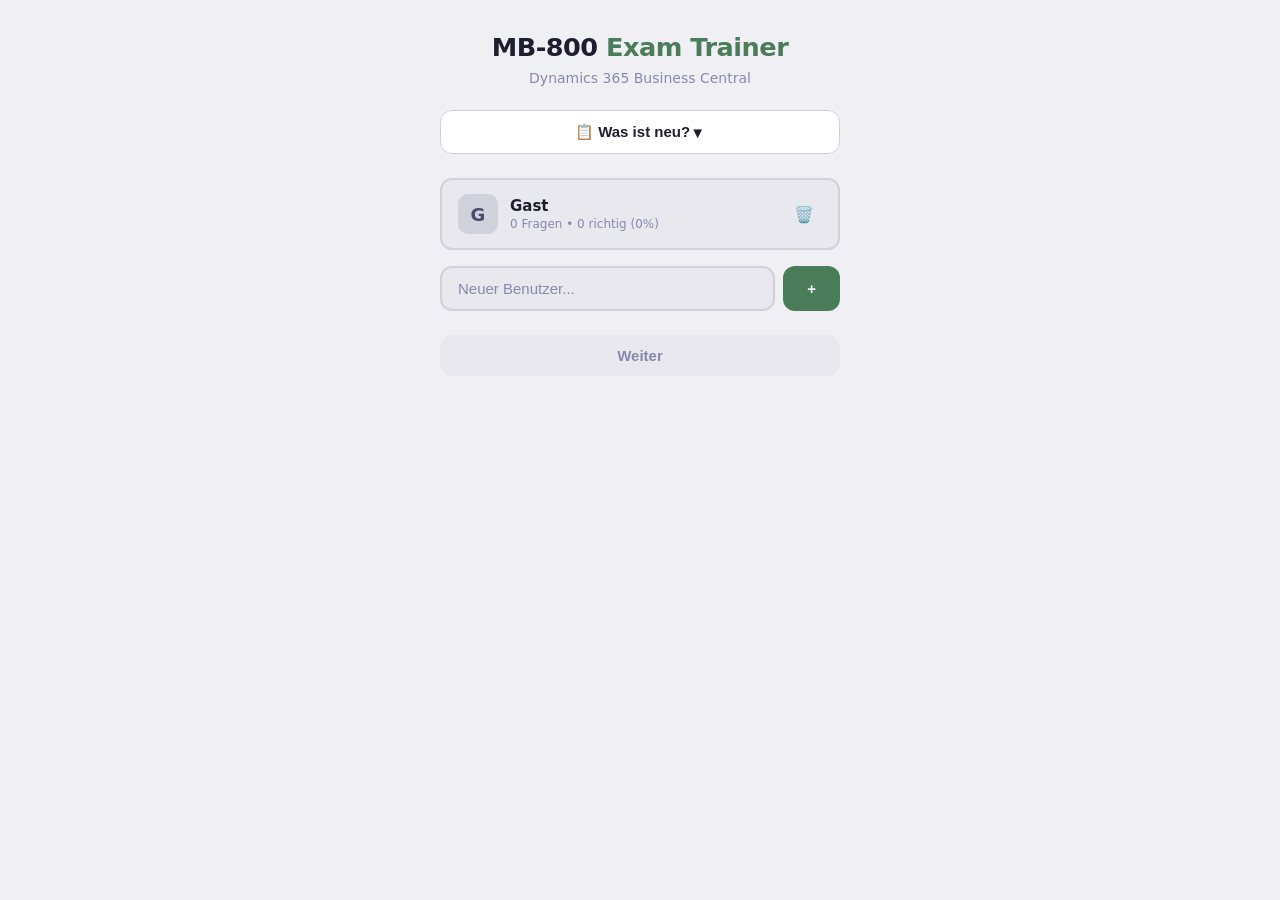
<file: mb-800-exam-trainer/index.html>
<!DOCTYPE html>
<html lang="de">
<head>
  <meta charset="UTF-8">
  <meta name="viewport" content="width=device-width, initial-scale=1.0">
  <title>MB-800 Exam Trainer — Business Central</title>
  <link rel="stylesheet" href="css/style.css">
</head>
<body>
  <div class="container" id="app"></div>

  <!-- Load scripts in order -->
  <script src="js/data.js"></script>
  <script src="js/utils.js"></script>
  <script src="js/users.js"></script>
  <script src="js/app.js"></script>
</body>
</html>
</file>
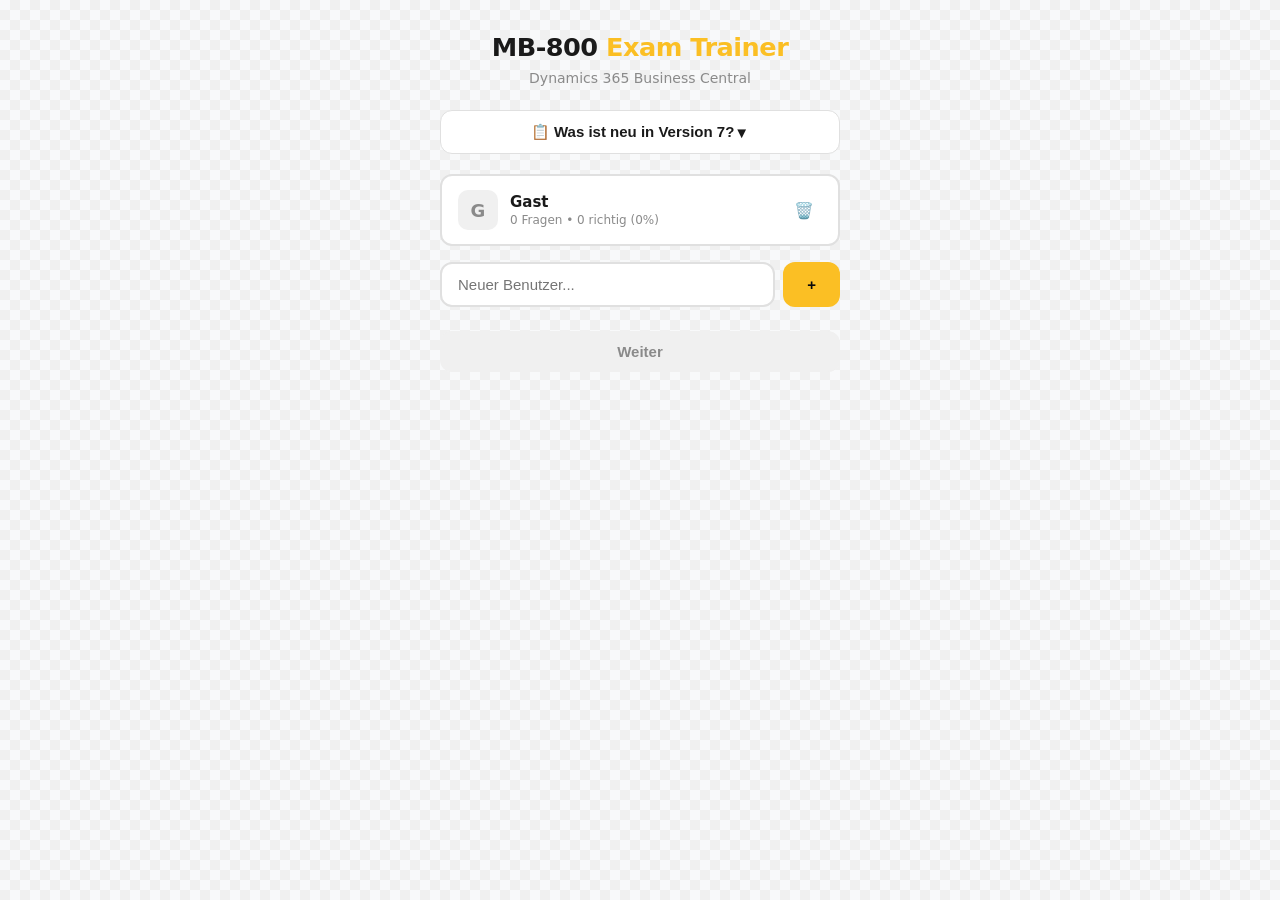
<file: mb-800-exam-trainer-v7-korrigiert-20-05-2026 (1).html>
<!DOCTYPE html>
<html lang="de">
<head>
<meta charset="UTF-8">
<meta name="viewport" content="width=device-width, initial-scale=1.0">
<title>MB-800 Exam Trainer v7 — Business Central</title>
<style>
  :root {
    --bg: #f8f9fa; --surface: #ffffff; --surface2: #f0f0f0; --border: #e0e0e0;
    --text: #1a1a1a; --text2: #4a4a4a; --text3: #8a8a8a;
    --amber: #fbbf24; --amber-dim: rgba(251,191,36,.1); --amber-border: rgba(251,191,36,.3);
    --green: #34d399; --green-dim: rgba(52,211,153,.1); --green-border: rgba(52,211,153,.4);
    --red: #f87171; --red-dim: rgba(248,113,113,.1); --red-border: rgba(248,113,113,.4);
    --blue: #60a5fa; --blue-dim: rgba(96,165,250,.1); --blue-border: rgba(96,165,250,.3);
    --purple: #c084fc; --purple-dim: rgba(192,132,252,.1); --purple-border: rgba(192,132,252,.3);
    --teal: #2dd4bf; --teal-dim: rgba(45,212,191,.1); --teal-border: rgba(45,212,191,.3);
    --orange: #fb923c; --orange-dim: rgba(251,146,60,.1); --orange-border: rgba(251,146,60,.3);
  }
  * { margin:0; padding:0; box-sizing:border-box; }
  body { font-family:'Segoe UI','SF Pro Display',system-ui,sans-serif; background:var(--bg); color:var(--text); min-height:100vh; background-image: linear-gradient(45deg, #f0f0f0 25%, transparent 25%, transparent 75%, #f0f0f0 75%, #f0f0f0), linear-gradient(45deg, #f0f0f0 25%, transparent 25%, transparent 75%, #f0f0f0 75%, #f0f0f0); background-size: 20px 20px; background-position: 0 0, 10px 10px; }
  .container { max-width:720px; margin:0 auto; padding:16px; }
  @media(min-width:768px) { .container { padding:32px; } }
  .btn { display:inline-flex; align-items:center; justify-content:center; padding:12px 24px; border-radius:12px; font-weight:600; font-size:15px; border:none; cursor:pointer; transition:all .15s; }
  .btn:active { transform:scale(.98); }
  .btn-primary { background:var(--amber); color:#09090b; }
  .btn-primary:hover { background:#fcd34d; }
  .btn-primary:disabled { background:var(--surface2); color:var(--text3); cursor:not-allowed; transform:none; }
  .btn-secondary { background:var(--surface); color:var(--text); border:1px solid var(--border); }
  .btn-secondary:hover { background:var(--surface2); }
  .btn-full { width:100%; }
  .badge { display:inline-flex; align-items:center; padding:2px 8px; border-radius:6px; font-size:12px; font-weight:500; cursor:default; }
  .badge-topic { background:var(--surface); color:var(--text3); border:1px solid var(--border); }
  .badge-single { background:var(--blue-dim); color:var(--blue); border:1px solid var(--blue-border); }
  .badge-multi { background:var(--purple-dim); color:var(--purple); border:1px solid var(--purple-border); }
  .badge-ordering { background:var(--teal-dim); color:var(--teal); border:1px solid var(--teal-border); }
  .badge-matching { background:var(--orange-dim); color:var(--orange); border:1px solid var(--orange-border); }
  .badge-hotspot { background:rgba(251,191,36,.15); color:var(--amber); border:1px solid var(--amber-border); }
  .badge-cert { background:var(--amber-dim); color:var(--amber); border:1px solid var(--amber-border); padding:4px 14px; font-size:11px; font-weight:700; letter-spacing:.08em; text-transform:uppercase; border-radius:999px; }
  .badge-filter { cursor:pointer; transition:all .15s; }
  .badge-filter:hover { opacity:.8; }
  .badge-filter.active { box-shadow:0 0 0 2px var(--amber); }
  .topic-grid { display:grid; grid-template-columns:1fr; gap:8px; }
  @media(min-width:500px) { .topic-grid { grid-template-columns:1fr 1fr; } }
  .topic-btn { text-align:left; padding:10px 12px; border-radius:10px; border:1px solid var(--border); background:var(--surface); cursor:pointer; transition:all .15s; }
  .topic-btn:hover { border-color:var(--text3); }
  .topic-btn.active { border-color:var(--amber-border); background:var(--amber-dim); }
  .topic-btn .name { font-size:14px; font-weight:500; color:var(--text2); }
  .topic-btn.active .name { color:var(--amber); }
  .topic-btn .sub { font-size:12px; color:var(--text3); margin-top:2px; }
  .topic-btn .count { font-size:11px; padding:1px 6px; border-radius:4px; background:var(--surface2); color:var(--text3); }
  .topic-btn.active .count { background:var(--amber-dim); color:var(--amber); }
  .topic-row { display:flex; justify-content:space-between; align-items:center; }
  .settings { padding:16px; border-radius:12px; border:1px solid var(--border); background:var(--surface); margin-bottom:24px; }
  .settings label { display:flex; align-items:center; gap:10px; cursor:pointer; font-size:14px; color:var(--text2); margin-bottom:8px; }
  .settings label:last-child { margin-bottom:0; }
  .settings input[type=checkbox] { accent-color:var(--amber); width:16px; height:16px; }
  .settings select { background:var(--surface2); border:1px solid var(--border); border-radius:6px; padding:4px 8px; font-size:14px; color:var(--text); }
  .start-grid { display:grid; grid-template-columns:1fr; gap:12px; }
  @media(min-width:500px) { .start-grid { grid-template-columns:1fr 1fr; } }
  .start-btn { padding:16px 24px; border-radius:12px; border:none; cursor:pointer; text-align:center; transition:all .15s; }
  .start-btn:active { transform:scale(.98); }
  .start-btn.practice { background:var(--amber); color:#09090b; }
  .start-btn.practice:hover { background:#fcd34d; }
  .start-btn.exam { background:var(--surface); color:var(--text); border:1px solid var(--border); }
  .start-btn.exam:hover { background:var(--surface2); }
  .start-btn .title { font-size:16px; font-weight:700; }
  .start-btn .desc { font-size:12px; margin-top:4px; opacity:.7; }
  .progress-track { width:100%; height:6px; background:var(--surface2); border-radius:999px; overflow:hidden; margin-bottom:20px; }
  .progress-fill { height:100%; background:var(--amber); border-radius:999px; transition:width .3s; }
  .option { width:100%; text-align:left; padding:14px 16px; border-radius:12px; border:2px solid var(--border); background:var(--surface); cursor:pointer; transition:all .2s; margin-bottom:10px; display:flex; align-items:flex-start; gap:12px; }
  .option:hover:not(.locked) { border-color:#a0a0a0; background:var(--surface2); }
  .option.selected { border-color:var(--amber); background:rgba(251,191,36,.15); }
  .option.correct { border-color:var(--green); background:rgba(52,211,153,.15); }
  .option.wrong { border-color:var(--red); background:rgba(248,113,113,.15); }
  .option.dimmed { border-color:rgba(224,224,224,.4); background:rgba(240,240,240,.5); opacity:.45; }
  .option.locked { cursor:default; }
  .option-letter { flex-shrink:0; width:28px; height:28px; border-radius:8px; display:flex; align-items:center; justify-content:center; font-size:12px; font-weight:700; background:var(--surface2); color:var(--text3); }
  .option.selected .option-letter { background:var(--amber); color:#09090b; }
  .option.correct .option-letter { background:var(--green); color:#ffffff; }
  .option.wrong .option-letter { background:var(--red); color:#ffffff; }
  .option-text { font-size:14px; line-height:1.5; padding-top:3px; color:var(--text); }
  .ordering-item { width:100%; text-align:left; padding:14px 16px; border-radius:12px; border:2px solid var(--border); background:var(--surface); margin-bottom:8px; display:flex; align-items:center; gap:12px; transition:all .2s; user-select:none; }
  .ordering-item:not(.locked) { cursor:grab; }
  .ordering-item:not(.locked):hover { border-color:#a0a0a0; background:var(--surface2); }
  .ordering-item:not(.locked):active { cursor:grabbing; }
  .ordering-item.dragging { opacity:.5; border-color:var(--amber); }
  .ordering-item.drag-over { border-color:var(--amber); border-style:dashed; }
  .ordering-item.correct { border-color:var(--green); background:rgba(52,211,153,.15); }
  .ordering-item.wrong { border-color:var(--red); background:rgba(248,113,113,.15); }
  .ordering-item.locked { cursor:default; }
  .ordering-num { flex-shrink:0; width:28px; height:28px; border-radius:8px; display:flex; align-items:center; justify-content:center; font-size:12px; font-weight:700; background:var(--surface2); color:var(--text3); }
  .ordering-item.correct .ordering-num { background:var(--green); color:#ffffff; }
  .ordering-item.wrong .ordering-num { background:var(--red); color:#ffffff; }
  .ordering-text { font-size:14px; line-height:1.5; color:var(--text); flex:1; }
  .drag-handle { color:var(--text3); font-size:16px; flex-shrink:0; }
  .ordering-arrows { display:flex; flex-direction:column; gap:2px; flex-shrink:0; }
  .ordering-arrows button { background:none; border:1px solid var(--border); border-radius:4px; width:24px; height:20px; cursor:pointer; color:var(--text3); font-size:10px; display:flex; align-items:center; justify-content:center; transition:all .15s; }
  .ordering-arrows button:hover { border-color:var(--amber); color:var(--amber); background:var(--amber-dim); }
  .match-item { padding:12px 16px; border-radius:10px; border:1px solid var(--border); background:var(--surface); margin-bottom:6px; font-size:14px; line-height:1.5; color:var(--text); }
  .match-item.correct { border-color:var(--green); background:rgba(52,211,153,.1); }
  .match-item.wrong { border-color:var(--red); background:rgba(248,113,113,.1); }
  .explain { padding:16px; border-radius:12px; margin-bottom:20px; border: 1px solid var(--border); background:var(--surface); }
  .explain.pass { border-color: var(--green-border); background:rgba(52,211,153,.05); }
  .explain.fail { border-color: var(--red-border); background:rgba(248,113,113,.05); }
  .explain-header { display:flex; align-items:center; gap:8px; margin-bottom:8px; font-size:14px; font-weight:600; color: var(--text); }
  .explain-body { font-size:14px; color:var(--text2); line-height:1.6; }
  .topbar { display:flex; justify-content:space-between; align-items:center; margin-bottom:12px; font-size:14px; }
  .topbar-quit { color:var(--text3); background:none; border:none; cursor:pointer; font-size:14px; }
  .topbar-quit:hover { color:var(--amber); }
  .topbar-score { font-weight:600; color: var(--text); }
  .topbar-score.good { color:var(--green); }
  .topbar-score.mid { color:var(--amber); }
  .timer { display:inline-flex; align-items:center; gap:6px; padding:4px 10px; border-radius:8px; background:var(--surface2); font-size:13px; font-weight:600; color:var(--text2); border: 1px solid var(--border); }
  .timer.warning { color:var(--red); background:var(--red-dim); border-color: var(--red-border); }
  .review-item { padding:12px; border-radius:10px; margin-bottom:8px; display:flex; align-items:flex-start; gap:8px; cursor:pointer; transition:all .15s; border: 1px solid var(--border); background:var(--surface); }
  .review-item:hover { background:var(--surface2); }
  .review-item.pass { border-color: var(--green-border); background:rgba(52,211,153,.08); }
  .review-item.fail { border-color: var(--red-border); background:rgba(248,113,113,.08); }
  .review-text { font-size:13px; color:var(--text); display:-webkit-box; -webkit-line-clamp:2; -webkit-box-orient:vertical; overflow:hidden; }
  .review-answers { font-size:12px; margin-top:4px; }
  .review-detail { padding:16px; border-radius:12px; border:1px solid var(--border); background:var(--surface); margin-bottom:16px; }
  .review-detail h3 { font-size:15px; margin-bottom:12px; color:var(--text); }
  .stat-grid { display:grid; grid-template-columns:repeat(2,1fr); gap:12px; margin-bottom:24px; }
  @media(min-width:500px) { .stat-grid { grid-template-columns:repeat(4,1fr); } }
  .stat-card { padding:12px; border-radius:10px; border:1px solid var(--border); background:var(--surface); text-align:center; box-shadow: 0 2px 4px rgba(0,0,0,0.05); }
  .stat-val { font-size:24px; font-weight:700; color: var(--text); }
  .stat-label { font-size:11px; color:var(--text3); margin-top:2px; text-transform:uppercase; letter-spacing:.05em; }
  .text-center { text-align:center; }
  .mb-2 { margin-bottom:8px; }
  .mb-4 { margin-bottom:16px; }
  .mb-6 { margin-bottom:24px; }
  h1 { font-size:2.2rem; font-weight:700; letter-spacing:-.02em; color: var(--text); }
  h1 .accent { color:var(--amber); }
  .subtitle { color:var(--text3); font-size:14px; }
  .btn-row { display:grid; grid-template-columns:1fr 1fr; gap:12px; }
  .filter-row { display:flex; flex-wrap:wrap; gap:6px; margin-bottom:12px; }
  .section-title { font-size:12px; font-weight:600; color:var(--text3); text-transform:uppercase; letter-spacing:.08em; }
  .login-wrap { max-width:400px; margin:0 auto; }
  .login-title { font-size:1.6rem; font-weight:700; text-align:center; margin-bottom:8px; color: var(--text); }
  .login-sub { font-size:14px; color:var(--text3); text-align:center; margin-bottom:24px; }
  .user-list { display:flex; flex-direction:column; gap:8px; margin-bottom:16px; }
  .user-btn { display:flex; align-items:center; gap:12px; padding:14px 16px; border-radius:12px; border:2px solid var(--border); background:var(--surface); cursor:pointer; transition:all .15s; text-align:left; width:100%; color:var(--text); font-size:15px; }
  .user-btn:hover { border-color:var(--amber-border); background:var(--amber-dim); }
  .user-avatar { width:40px; height:40px; border-radius:10px; display:flex; align-items:center; justify-content:center; font-size:18px; font-weight:700; background:var(--surface2); color:var(--text3); flex-shrink:0; }
  .user-btn:hover .user-avatar { background:var(--amber); color:#09090b; }
  .user-info { flex:1; min-width:0; }
  .user-name { font-weight:600; }
  .user-stats-line { font-size:12px; color:var(--text3); margin-top:2px; }
  .new-user-row { display:flex; gap:8px; }
  .new-user-input { flex:1; padding:12px 16px; border-radius:12px; border:2px solid var(--border); background:var(--surface); color:var(--text); font-size:15px; outline:none; transition:border-color .15s; }
  .new-user-input:focus { border-color:var(--amber); }
  .delete-user { background:none; border:none; color:var(--text3); cursor:pointer; font-size:16px; padding:4px 8px; border-radius:6px; transition:all .15s; }
  .delete-user:hover { color:var(--red); background:rgba(248,113,113,0.1); }
  .smart-grid { display:grid; grid-template-columns:1fr; gap:8px; }
  @media(min-width:500px) { .smart-grid { grid-template-columns:1fr 1fr; } }
  .smart-btn { text-align:left; padding:14px 16px; border-radius:12px; border:1px solid var(--border); background:var(--surface); cursor:pointer; transition:all .15s; }
  .smart-btn:hover { border-color:var(--amber-border); background:rgba(251,191,36,0.1); }
  .smart-btn .s-icon { font-size:20px; margin-bottom:4px; }
  .smart-btn .s-title { font-size:14px; font-weight:600; color:var(--text); }
  .smart-btn .s-desc { font-size:12px; color:var(--text3); margin-top:2px; }
  .smart-btn.disabled { opacity:.4; cursor:not-allowed; }
  .smart-btn.disabled:hover { border-color:var(--border); background:var(--surface); }
  .explain-links { margin-top:10px; padding-top:10px; border-top:1px solid var(--border); display:flex; flex-wrap:wrap; gap:8px; }
  .explain-links a { display:inline-flex; align-items:center; gap:4px; color:var(--blue); font-size:13px; font-weight:600; text-decoration:none; padding:5px 12px; border-radius:8px; background:rgba(96,165,250,.1); border:1px solid rgba(96,165,250,.25); transition:all .15s; }
  .explain-links a:hover { background:rgba(96,165,250,.2); border-color:rgba(96,165,250,.5); color:var(--blue); }
  .hotspot-container { position: relative; margin: 20px auto; max-width: 800px; border-radius: 8px; overflow: hidden; box-shadow: 0 4px 12px rgba(0,0,0,0.1); background: white; }
  .hotspot-image { width: 100%; border-radius: 8px; border: 1px solid var(--border); background: white; }
  .hotspot-area { position: absolute; cursor: pointer; transition: all 0.2s; border: 2px dashed var(--amber); border-radius: 4px; background: rgba(255,255,255,0.4); }
  .hotspot-area:hover { background: rgba(251, 191, 36, 0.3); border: 2px solid var(--amber); border-style: solid; }
  .hotspot-area.selected { background: rgba(52, 211, 153, 0.5); border: 2px solid var(--green); }
  .hotspot-area.correct { background: rgba(52, 211, 153, 0.6); border: 2px solid var(--green); }
  .hotspot-area.wrong { background: rgba(248, 113, 113, 0.6); border: 2px solid var(--red); }
  .hotspot-label { position: absolute; font-size: 12px; color: var(--text); background: var(--surface); padding: 4px 8px; border-radius: 4px; pointer-events: none; box-shadow: 0 2px 4px rgba(0,0,0,0.1); font-weight: 600; border: 1px solid var(--border); }
  .hotspot-hint { text-align: center; margin: 10px 0; font-size: 14px; color: var(--text2); font-style: italic; }
  .changelog-toggle { margin-bottom: 20px; }
  .changelog-content { padding:16px; border-radius:12px; border:1px solid var(--border); background:var(--surface); margin-top:12px; }
  .changelog-content h3 { color:var(--amber); margin-bottom:12px; font-size:16px; }
  .changelog-content ul { list-style:disc; padding-left:20px; color: var(--text); }
  .changelog-content li { margin-bottom:8px; line-height:1.6; color: var(--text2); }
  .case-study-box { background:var(--surface); border:1px solid var(--border); border-radius:10px; padding:12px; margin:16px 0; font-size:13px; color:var(--text2); }
  .case-study-header { font-weight:600; color:var(--amber); margin-bottom:6px; cursor:pointer; display:flex; justify-content:space-between; align-items:center; }
  .case-study-content { display:none; margin-top:8px; line-height:1.5; color: var(--text); }
  .case-study-box.expanded .case-study-content { display:block; }
</style>
</head>
<body>
<div class="container" id="app"></div>

<script>
// ============================================
// MB-800 Exam Trainer v7 - KORRIGIERTE VERSION
// Fix: users.map is not a function
// ============================================

// --- CASE STUDIES ---
const CASE_STUDIES = {
  'Fabrikam': 'Fabrikam, Inc. is a manufacturing company that produces and sells furniture. The company uses Dynamics 365 Business Central for financial management, sales, and inventory. Fabrikam has multiple warehouses and uses advanced costing methods. The company recently implemented a new approval workflow for purchase orders over $1,000.',
  'Northwind Traders': 'Northwind Traders is a global importer and exporter of specialty foods. The company has customers and vendors worldwide and uses multiple currencies. Northwind Traders uses Business Central to manage its complex supply chain and international sales. The company has strict credit limits for customers and uses payment terms extensively.',
  'Wide World Importers': 'Wide World Importers (WWI) is a wholesale distributor of novelty items. The company has a large product catalog with thousands of items. WWI uses Business Central for inventory management, sales, and purchasing. The company has implemented dimension analysis for profitability tracking by product category and salesperson.',
  'Best for You Organics': 'Best for You Organics is a health food company that produces organic snacks. The company uses Business Central for production planning, quality control, and traceability. Best for You Organics has strict compliance requirements and uses lot tracking for all raw materials and finished goods.'
};

// --- QUESTIONS ARRAY (v7) ---
const Q = [
// ===== TOPIC 1 - KORRIGIERTE FRAGEN =====
{id:1,topic:"Topic 1",num:2,type:"single",text:"A company uses Dynamics 365 Business Central. When users create sales documents, the system must display an alert that shows the customer's remaining credit. The alert must also notify the user if the customer has any overdue payments. You need to configure a credit limit and overdue payment warning. What should you do?",options:[{l:"A",t:"Configure the Block Customer field."},{l:"B",t:"Configure the Late Payment Predict extension."},{l:"C",t:"Select Both Warnings in the Credit Warnings field."},{l:"D",t:"Enable the Exact Cost Reversing Mandatory field."}],answer:["C"],explain:"The Credit Warnings field on the Sales & Receivables Setup page can be set to 'Both Warnings' to show both credit limit and overdue balance warnings when creating sales documents.<div class=explain-links><a href=https://learn.microsoft.com/en-us/dynamics365/business-central/sales-setup-sales target=_blank class=explain-links-a>Sales Setup ↗</a> <a href=https://learn.microsoft.com/en-us/dynamics365/business-central/sales-how-sell-products target=_blank class=explain-links-a>Sales Process ↗</a></div>"},
{id:2,topic:"Topic 1",num:3,type:"single",text:"You configure a cloud-based printer in Dynamics 365 Business Central. Purchase orders printed by users must automatically print to the cloud-based printer. You need to create a setup record for the user, report, and printer combination. On which page should you create the setup record?",options:[{l:"A",t:"Printer Selections"},{l:"B",t:"Printer Management"},{l:"C",t:"Report Layout Selection"},{l:"D",t:"Report Selection – Purchase"},{l:"E",t:"Document Sending Profiles"}],answer:["A"],explain:"The Printer Selections page is used to define which printer is used for specific reports and users.<div class=explain-links><a href=https://learn.microsoft.com/en-us/dynamics365/business-central/ui-specify-printer-selection-reports target=_blank class=explain-links-a>Printer Setup ↗</a></div>"},
{id:3,topic:"Topic 1",num:4,type:"single",text:"You are implementing Dynamics 365 Business Central Online. Users must be added to Business Central for the first time. You need to add the users. Which action should you use?",options:[{l:"A",t:"Get New Users from Microsoft 365"},{l:"B",t:"Create a new entry on the User Setup page"},{l:"C",t:"Update Users from Microsoft 365"},{l:"D",t:"Import User Groups"}],answer:["C"],explain:"In current BC versions, 'Update Users from Microsoft 365' is the action to import users (both new and existing). The former 'Get New Users' action has been consolidated into this single action.<div class=explain-links><a href=https://learn.microsoft.com/en-us/dynamics365/business-central/ui-how-users-permissions target=_blank class=explain-links-a>User Management ↗</a></div>"},
{id:11,topic:"Topic 1",num:18,type:"single",text:"A company uses Dynamics 365 Business Central to record payments for vendors. You are onboarding a new vendor. You must create a unique number series for payments from the vendor. No other vendors will use the new number series. You need to configure the system. What should you use?",options:[{l:"A",t:"Vendors"},{l:"B",t:"General Journals"},{l:"C",t:"General Journal template"},{l:"D",t:"Payment journals"},{l:"E",t:"Workflow"}],answer:["C"],explain:"General Journal Templates (not batches) allow unique number series per template. This is the correct way to assign a dedicated number series for a specific vendor's payments.<div class=explain-links><a href=https://learn.microsoft.com/en-us/dynamics365/business-central/ui-create-number-series target=_blank class=explain-links-a>Number Series ↗</a> <a href=https://learn.microsoft.com/en-us/dynamics365/business-central/ui-work-general-journals target=_blank class=explain-links-a>General Journals ↗</a></div>"},
{id:48,topic:"Topic 2",num:28,type:"single",text:"Check G/L Account Usage is enabled. What must be true to delete a G/L account?",options:[{l:"A",t:"Cannot have a balance amount."},{l:"B",t:"Cannot be used in any posting groups or posting setup."},{l:"C",t:"Cannot be used in any account schedule."},{l:"D",t:"Must have ledger entries."}],answer:["B"],explain:"When 'Check G/L Account Usage' is enabled, an account can only be deleted if it is NOT used in any posting groups or posting setup. A balance of zero is not sufficient if the account is referenced in setup tables.<div class=explain-links><a href=https://learn.microsoft.com/en-us/dynamics365/business-central/finance-posting-groups target=_blank class=explain-links-a>Posting Groups ↗</a></div>"},
{id:287,topic:"Topic 5",num:1,type:"single",text:"You need to configure security for Dynamics 365 Business Central objects. Which permission set should you use to grant read-only access to all tables?",options:[{l:"A",t:"D365 READ"},{l:"B",t:"D365 SECURITY"},{l:"C",t:"SUPER"},{l:"D",t:"D365 VIEW"}],answer:["A"],explain:"The D365 READ permission set grants read-only access to all tables in Business Central."},
{id:291,topic:"Topic 12",num:1,type:"hotspot",text:"Click on the field where you enable dimension value posting validation in the General Ledger Setup.",image:"[data-uri]",hotspotAreas:[{id:"dimensionValidation",x:250,y:120,width:200,height:25,label:"Dimension Value Posting"}],answer:["dimensionValidation"],explain:"The 'Dimension Value Posting' field in General Ledger Setup enables validation of dimension values during posting.<div class=explain-links><a href=https://learn.microsoft.com/en-us/dynamics365/business-central/finance-dimensions target=_blank class=explain-links-a>Dimensions ↗</a></div>"}
];

// ============================================
// STATE & CONFIGURATION
// ============================================
let state = { mode: 'menu', screen: 'login' };
let pool = [...Q];
let currentQ = null;
let currentIndex = 0;
let userAnswers = {};
let score = 0;
let timer = null;
let timeLeft = 0;
let activeUser = null;
let users = [];
let examMode = false;
let examStartTime = null;

// Settings
const config = {
  shuffle: true,
  showExplain: true,
  questionCount: 10,
  topics: [],
  types: [],
  smartMode: null
};

// Topic Mapping (Deutsch)
const topicNames = {
  'Topic 1': 'Setup und Verwaltung',
  'Topic 2': 'Finanzbuchhaltung',
  'Topic 5': 'Sicherheit & Berechtigungen',
  'Topic 12': 'Bank & Zahlungen'
};

const typeNames = {
  single: 'Single Choice',
  multi: 'Multi Choice',
  hotspot: 'Hotspot'
};

// ============================================
// UTF-8 VALIDATION (v7 FEATURE)
// ============================================
function validateUTF8(text) {
  if (!text) return text;
  const replacements = [
    { from: /â€™/g, to: "'" },
    { from: /â€“/g, to: "-" },
    { from: /â€œ/g, to: '"' },
    { from: /â€¢/g, to: "•" },
    { from: /â€“/g, to: "—" },
    { from: /Ã¤/g, to: "ä" },
    { from: /Ã¶/g, to: "ö" },
    { from: /Ã¼/g, to: "ü" },
    { from: /ÃŸ/g, to: "ß" }
  ];
  replacements.forEach(r => text = text.replace(r.from, r.to));
  return text;
}

// Apply UTF-8 validation to all questions
Q.forEach(q => {
  q.text = validateUTF8(q.text);
  q.explain = validateUTF8(q.explain || '');
  if (q.options) q.options.forEach(opt => opt.t = validateUTF8(opt.t));
});

// ============================================
// USER MANAGEMENT - FIXED VERSION
// ============================================
function loadUsers() {
  users = [];
  const saved = localStorage.getItem('mb800_users');
  if (saved) {
    try {
      const parsed = JSON.parse(saved);
      users = Array.isArray(parsed) ? parsed : [];
    } catch(e) {
      users = [];
    }
  }
  if (!Array.isArray(users)) {
    users = [];
  }
  if (users.length === 0) {
    users = [{ name: 'Gast', stats: {}, created: Date.now() }];
    saveUsers();
  }
}

function saveUsers() {
  localStorage.setItem('mb800_users', JSON.stringify(users));
}

function addUser(name) {
  if (!name || typeof name !== 'string' || !name.trim()) return false;
  if (users.some(u => u && u.name === name)) return false;
  users.push({ name: name.trim(), stats: {}, created: Date.now() });
  saveUsers();
  return true;
}

function deleteUser(name) {
  users = users.filter(u => u && u.name !== name);
  if (activeUser && activeUser.name === name) activeUser = null;
  saveUsers();
}

function setActiveUser(name) {
  activeUser = users.find(u => u && u.name === name);
  if (activeUser) {
    localStorage.setItem('mb800_activeUser', name);
  }
}

function getUserStats(user) {
  if (!user) return { correct: 0, incorrect: 0, questions: {}, topics: {}, types: {} };
  return user.stats || { correct: 0, incorrect: 0, questions: {}, topics: {}, types: {} };
}

// ============================================
// RENDERING FUNCTIONS
// ============================================
function render() {
  const app = document.getElementById('app');
  if (!app) return;
  switch(state.screen) {
    case 'login': renderLogin(); break;
    case 'menu': renderMenu(); break;
    case 'quiz': renderQuiz(); break;
    case 'review': renderReview(); break;
    case 'stats': renderStats(); break;
    case 'smart': renderSmartModes(); break;
  }
}

function renderLogin() {
  const userListHtml = Array.isArray(users) ? users.map(u => {
    if (!u || !u.name) return '';
    const stats = getUserStats(u);
    const total = Object.keys(stats.questions || {}).length;
    const correct = Object.values(stats.questions || {}).filter(a => a).length;
    const pct = total > 0 ? Math.round((correct / total) * 100) : 0;
    return `
      <div class="user-btn" onclick="selectUser('${u.name.replace(/'/g, "\\'")}')">
        <div class="user-avatar">${u.name.charAt(0).toUpperCase()}</div>
        <div class="user-info">
          <div class="user-name">${u.name}</div>
          <div class="user-stats-line">${total} Fragen • ${correct} richtig (${pct}%)</div>
        </div>
        <button class="delete-user" onclick="event.stopPropagation(); deleteUserPrompt('${u.name.replace(/'/g, "\\'")}')">🗑️</button>
      </div>
    `;
  }).join('') : '';

  const html = `
    <div class="login-wrap">
      <h1 class="login-title">MB-800 <span class="accent">Exam Trainer</span></h1>
      <p class="login-sub">Dynamics 365 Business Central</p>

      <div class="changelog-toggle mb-4">
        <button class="btn btn-secondary btn-full" onclick="toggleChangelog()">
          📋 Was ist neu in Version 7? <span id="changelog-arrow">▼</span>
        </button>
        <div id="changelog-content" class="changelog-content" style="display:none;">
          <h3>MB-800 Exam Trainer v7</h3>
          <ul>
            <li>Korrigierte Fragen Q11 und Q48</li>
            <li>Neuer Hotspot-Fragetyp</li>
            <li>UTF-8-Fix für alle Fragen</li>
            <li>Bugfix: users.map is not a function</li>
          </ul>
        </div>
      </div>

      <div class="user-list">
        ${userListHtml}
      </div>

      <div class="new-user-row">
        <input type="text" class="new-user-input" id="newUserInput" placeholder="Neuer Benutzer..." onkeypress="if(event.key==='Enter') addNewUser()">
        <button class="btn btn-primary" onclick="addNewUser()">+</button>
      </div>

      <div style="margin-top:24px;">
        <button class="btn btn-primary btn-full" onclick="startWithActiveUser()" ${!activeUser ? 'disabled' : ''}>Weiter</button>
      </div>
    </div>
  `;

  if (app) app.innerHTML = html;

  if (activeUser && Array.isArray(users)) {
    const activeBtn = document.querySelector(`.user-btn[onclick="selectUser('${activeUser.name.replace(/'/g, "\\'")}')"]`);
    if (activeBtn) activeBtn.classList.add('active');
  }
}

function toggleChangelog() {
  const content = document.getElementById('changelog-content');
  const arrow = document.getElementById('changelog-arrow');
  if (!content || !arrow) return;
  if (content.style.display === 'none') {
    content.style.display = 'block';
    arrow.textContent = '▲';
  } else {
    content.style.display = 'none';
    arrow.textContent = '▼';
  }
}

function selectUser(name) {
  setActiveUser(name);
  renderLogin();
}

function addNewUser() {
  const input = document.getElementById('newUserInput');
  if (!input) return;
  const name = input.value.trim();
  if (addUser(name)) {
    setActiveUser(name);
    input.value = '';
    renderLogin();
  } else {
    alert('Benutzername existiert bereits oder ist ungültig.');
  }
}

function deleteUserPrompt(name) {
  if (confirm(`Benutzer "${name}" wirklich löschen?`)) {
    deleteUser(name);
    if (activeUser && activeUser.name === name) activeUser = null;
    renderLogin();
  }
}

function startWithActiveUser() {
  if (!activeUser && Array.isArray(users) && users.length > 0) {
    setActiveUser(users[0].name);
  }
  if (activeUser) {
    state.screen = 'menu';
    render();
  }
}

function renderMenu() {
  if (!activeUser) {
    state.screen = 'login';
    render();
    return;
  }

  const stats = getUserStats(activeUser);
  const totalQuestions = Q.length;
  const answered = Object.keys(stats.questions || {}).length;
  const correct = Object.values(stats.questions || {}).filter(a => a).length;
  const pct = answered > 0 ? Math.round((correct / answered) * 100) : 0;

  const topicCounts = {};
  Q.forEach(q => {
    topicCounts[q.topic] = (topicCounts[q.topic] || 0) + 1;
  });

  const typeCounts = {};
  Q.forEach(q => {
    typeCounts[q.type] = (typeCounts[q.type] || 0) + 1;
  });

  const html = `
    <div>
      <div style="display:flex; justify-content:space-between; align-items:flex-start; margin-bottom:20px;">
        <div>
          <h1>MB-800 <span class="accent">Exam Trainer</span></h1>
          <p class="subtitle">Angemeldet als: <strong>${activeUser.name}</strong></p>
        </div>
        <button class="btn btn-secondary" onclick="logout()">↩ Abmelden</button>
      </div>

      <div class="stat-grid mb-6">
        <div class="stat-card">
          <div class="stat-val">${totalQuestions}</div>
          <div class="stat-label">Fragen gesamt</div>
        </div>
        <div class="stat-card">
          <div class="stat-val">${answered}</div>
          <div class="stat-label">Beantwortet</div>
        </div>
        <div class="stat-card">
          <div class="stat-val" style="color:var(--green);">${correct}</div>
          <div class="stat-label">Richtig</div>
        </div>
        <div class="stat-card">
          <div class="stat-val">${pct}%</div>
          <div class="stat-label">Erfolgsquote</div>
        </div>
      </div>

      <div class="start-grid mb-6">
        <button class="start-btn practice" onclick="startSmartMode()">
          <div class="title">🎯 Intelligentes Üben</div>
          <div class="desc">Empfohlene Fragen</div>
        </button>
        <button class="start-btn practice" onclick="startPractice()">
          <div class="title">📚 Übungsmodus</div>
          <div class="desc">Mit Feedback</div>
        </button>
        <button class="start-btn exam" onclick="startExam()">
          <div class="title">📝 Prüfungssimulation</div>
          <div class="desc">100 Minuten Timer</div>
        </button>
        <button class="start-btn practice" onclick="showStats()">
          <div class="title">📊 Statistiken</div>
          <div class="desc">Auswertung</div>
        </button>
      </div>

      <div class="settings mb-6">
        <div class="section-title mb-3">Themen Filter</div>
        <div class="topic-grid">
          ${Object.entries(topicNames).map(([key, name]) => {
            const count = topicCounts[key] || 0;
            const isActive = config.topics.includes(key);
            return `
              <button class="topic-btn ${isActive ? 'active' : ''}" onclick="toggleTopic('${key}')">
                <div class="topic-row">
                  <span class="name">${name}</span>
                  <span class="count">${count}</span>
                </div>
              </button>
            `;
          }).join('')}
        </div>
      </div>

      <div class="settings mb-6">
        <div class="section-title mb-3">Fragetypen Filter</div>
        <div class="filter-row">
          ${Object.entries(typeNames).map(([key, name]) => {
            const count = typeCounts[key] || 0;
            const isActive = config.types.includes(key);
            return `
              <span class="badge badge-${key} badge-filter ${isActive ? 'active' : ''}" onclick="toggleType('${key}')">
                ${name} (${count})
              </span>
            `;
          }).join('')}
        </div>
      </div>

      <div class="settings mb-6">
        <div class="section-title mb-3">Einstellungen</div>
        <label>
          <input type="checkbox" ${config.shuffle ? 'checked' : ''} onclick="config.shuffle=!config.shuffle;renderMenu()">
          Fragen mischen
        </label>
        <label>
          <input type="checkbox" ${config.showExplain ? 'checked' : ''} onclick="config.showExplain=!config.showExplain">
          Erklärungen anzeigen
        </label>
        <label>
          Fragenanzahl:
          <select onchange="config.questionCount=parseInt(this.value)">
            <option value="10" ${config.questionCount===10?'selected':''}>10</option>
            <option value="20" ${config.questionCount===20?'selected':''}>20</option>
            <option value="50" ${config.questionCount===50?'selected':''}>50</option>
            <option value="999" ${config.questionCount===999?'selected':''}>Alle (${Q.length})</option>
          </select>
        </label>
      </div>

      <div style="margin-top:24px;">
        <button class="btn btn-secondary btn-full" onclick="resetAll()">🔄 Alle Filter zurücksetzen</button>
      </div>
    </div>
  `;

  if (document.getElementById('app')) {
    document.getElementById('app').innerHTML = html;
  }
}

function toggleTopic(topic) {
  const idx = config.topics.indexOf(topic);
  if (idx > -1) config.topics.splice(idx, 1);
  else config.topics.push(topic);
  renderMenu();
}

function toggleType(type) {
  const idx = config.types.indexOf(type);
  if (idx > -1) config.types.splice(idx, 1);
  else config.types.push(type);
  renderMenu();
}

function resetAll() {
  config.topics = [];
  config.types = [];
  config.shuffle = true;
  config.showExplain = true;
  config.questionCount = 10;
  renderMenu();
}

function logout() {
  activeUser = null;
  localStorage.removeItem('mb800_activeUser');
  state.screen = 'login';
  render();
}

function startSmartMode() {
  const stats = getUserStats(activeUser);

  const modes = [
    {
      id: 'new',
      name: '🆕 Neue Fragen',
      desc: 'Noch nicht beantwortet',
      icon: '🆕',
      getQuestions: () => Q.filter(q => !stats.questions[q.id])
    },
    {
      id: 'errors',
      name: '🔴 Häufigste Fehler',
      desc: 'Am häufigsten falsch',
      icon: '🔴',
      getQuestions: () => {
        const wrong = Object.entries(stats.questions || {}).filter(([id, correct]) => !correct).map(([id]) => parseInt(id));
        return Q.filter(q => wrong.includes(q.id));
      }
    }
  ];

  let html = `
    <div>
      <div style="display:flex; justify-content:space-between; align-items:center; margin-bottom:20px;">
        <h1>Intelligente Übungsmodi</h1>
        <button class="btn btn-secondary" onclick="state.screen='menu';render()">↩ Zurück</button>
      </div>
      <div class="smart-grid">
  `;

  modes.forEach(mode => {
    const questions = mode.getQuestions();
    const count = Math.min(questions.length, config.questionCount === 999 ? questions.length : config.questionCount);
    const disabled = count === 0;
    html += `
        <button class="smart-btn ${disabled ? 'disabled' : ''}" onclick="${disabled ? '' : `startSmart('${mode.id}')`}">
          <div class="s-icon">${mode.icon}</div>
          <div class="s-title">${mode.name}</div>
          <div class="s-desc">${mode.desc} (${count} Fragen)</div>
        </button>
    `;
  });

  html += `
      </div>
      <div style="margin-top:24px;">
        <button class="btn btn-secondary btn-full" onclick="state.screen='menu';render()">Abbrechen</button>
      </div>
    </div>
  `;

  if (document.getElementById('app')) {
    document.getElementById('app').innerHTML = html;
  }
  state.screen = 'smart';
}

function startSmart(modeId) {
  config.smartMode = modeId;
  startQuiz();
}

function startPractice() {
  examMode = false;
  startQuiz();
}

function startExam() {
  examMode = true;
  examStartTime = Date.now();
  timeLeft = 60 * 100;
  startQuiz();
  startExamTimer();
}

function startQuiz() {
  let filtered = [...Q];

  if (config.topics.length > 0) {
    filtered = filtered.filter(q => config.topics.includes(q.topic));
  }

  if (config.types.length > 0) {
    filtered = filtered.filter(q => config.types.includes(q.type));
  }

  if (config.smartMode) {
    const modes = {
      'new': () => filtered.filter(q => !getUserStats(activeUser).questions[q.id]),
      'errors': () => {
        const stats = getUserStats(activeUser);
        const wrong = Object.entries(stats.questions || {}).filter(([id, c]) => !c).map(([id]) => parseInt(id));
        return filtered.filter(q => wrong.includes(q.id));
      }
    };
    if (modes[config.smartMode]) {
      filtered = modes[config.smartMode]();
    }
  }

  if (config.questionCount !== 999) {
    filtered = filtered.slice(0, config.questionCount);
  }

  if (config.shuffle) {
    filtered = filtered.sort(() => Math.random() - 0.5);
  }

  pool = filtered;
  currentIndex = 0;
  userAnswers = {};
  score = 0;
  state.mode = 'quiz';
  state.screen = 'quiz';

  loadQuestion();
}

function loadQuestion() {
  if (currentIndex >= pool.length) {
    finishQuiz();
    return;
  }

  currentQ = pool[currentIndex];
  const stats = getUserStats(activeUser);
  const prevAnswer = (stats.questions || {})[currentQ?.id];

  let html = `
    <div>
      <div class="topbar">
        <button class="topbar-quit" onclick="confirmQuit()">↩ Abbrechen</button>
        <div class="topbar-score ${score >= currentIndex * 0.7 ? 'good' : score >= currentIndex * 0.5 ? '' : 'mid'}">
          Frage ${currentIndex + 1} von ${pool.length} • ${score} Punkte
        </div>
        ${examMode ? '<div class="timer" id="examTimer">⏳ 100:00</div>' : ''}
      </div>

      <div class="progress-track">
        <div class="progress-fill" style="width:${(currentIndex / pool.length) * 100}%"></div>
      </div>

      <div id="question-container">
        <div class="question-text">${currentQ.text}</div>
      </div>

      <div id="options-container"></div>

      <div class="btn-row" style="margin-top:20px;">
        <button class="btn btn-secondary" onclick="previousQuestion()" ${currentIndex === 0 ? 'disabled' : ''}>← Zurück</button>
        <button class="btn btn-primary" onclick="checkAnswer()" id="submitBtn">Antwort prüfen</button>
        <button class="btn btn-secondary" onclick="nextQuestion()">Weiter →</button>
      </div>
    </div>
  `;

  if (document.getElementById('app')) {
    document.getElementById('app').innerHTML = html;
  }

  renderOptions(currentQ, prevAnswer);

  if (examMode) updateExamTimer();
}

function renderOptions(q, prevAnswer) {
  const container = document.getElementById('options-container');
  if (!container) return;

  switch(q.type) {
    case 'single':
      container.innerHTML = q.options.map(opt => {
        const isSelected = prevAnswer === opt.l;
        return `
          <div class="option ${isSelected ? 'selected' : ''}" onclick="selectOption('${q.id}', '${opt.l}')">
            <div class="option-letter">${opt.l}</div>
            <div class="option-text">${opt.t}</div>
          </div>
        `;
      }).join('');
      break;

    case 'multi':
      container.innerHTML = q.options.map(opt => {
        const isSelected = prevAnswer?.includes(opt.l);
        const isDimmed = userAnswers[q.id] && userAnswers[q.id].length >= q.answer.length && !isSelected;
        return `
          <div class="option ${isSelected ? 'selected' : ''} ${isDimmed ? 'dimmed' : ''}" onclick="toggleOption('${q.id}', '${opt.l}')">
            <div class="option-letter">${opt.l}</div>
            <div class="option-text">${opt.t}</div>
          </div>
        `;
      }).join('');
      break;

    case 'hotspot':
      container.innerHTML = `
        <div class="hotspot-container">
          ${q.image ? `<img src="${q.image}" class="hotspot-image" alt="Hotspot Question" />` : ''}
          ${q.hotspotAreas?.map(area => `
            <div class="hotspot-area" style="left:${area.x}px;top:${area.y}px;width:${area.width}px;height:${area.height}px;"
                 onclick="selectHotspot('${area.id}', '${q.id}')"
                 id="hotspot-${q.id}-${area.id}">
              <div class="hotspot-label" style="top:-20px;left:0;">${area.label}</div>
            </div>
          `).join('')}
        </div>
        <div class="hotspot-hint">Klicken Sie auf das Feld, das in der Frage beschrieben wird</div>
      `;
      break;
  }
}

function selectOption(qId, option) {
  userAnswers[qId] = option;
  renderOptions(Q.find(q => q.id == qId), option);
}

function toggleOption(qId, option) {
  if (!userAnswers[qId]) userAnswers[qId] = [];
  const idx = userAnswers[qId].indexOf(option);
  if (idx > -1) {
    userAnswers[qId].splice(idx, 1);
  } else {
    if (userAnswers[qId].length < Q.find(q => q.id == qId).answer.length) {
      userAnswers[qId].push(option);
    }
  }
  renderOptions(Q.find(q => q.id == qId));
}

function selectHotspot(areaId, questionId) {
  if (!userAnswers[questionId]) userAnswers[questionId] = [];
  userAnswers[questionId] = [areaId];

  document.querySelectorAll(`.hotspot-area`).forEach(el => {
    el.classList.remove('selected');
  });
  const selectedEl = document.getElementById(`hotspot-${questionId}-${areaId}`);
  if (selectedEl) selectedEl.classList.add('selected');
}

function checkAnswer() {
  if (!currentQ) return;

  const q = currentQ;
  const userAnswer = userAnswers[q.id];
  const correctAnswer = q.answer;

  let isCorrect = false;

  switch(q.type) {
    case 'single':
      isCorrect = userAnswer === correctAnswer[0];
      break;
    case 'multi':
      isCorrect = userAnswer && userAnswer.sort().join(',') === correctAnswer.sort().join(',');
      break;
    case 'hotspot':
      isCorrect = userAnswer && userAnswer[0] === correctAnswer[0];
      break;
  }

  const stats = getUserStats(activeUser);
  if (!stats.questions) stats.questions = {};
  stats.questions[q.id] = isCorrect;

  if (!stats.topics) stats.topics = {};
  if (!stats.topics[q.topic]) stats.topics[q.topic] = { correct: 0, total: 0 };
  stats.topics[q.topic].total++;
  if (isCorrect) stats.topics[q.topic].correct++;

  if (!stats.types) stats.types = {};
  if (!stats.types[q.type]) stats.types[q.type] = { correct: 0, total: 0 };
  stats.types[q.type].total++;
  if (isCorrect) stats.types[q.type].correct++;

  users.find(u => u && u.name === activeUser.name).stats = stats;
  saveUsers();

  if (isCorrect) {
    score++;
    if (!examMode) {
      document.getElementById('options-container').innerHTML += `
        <div class="explain pass mb-4">
          <div class="explain-header">✅ Richtig!</div>
          <div class="explain-body">${q.explain || 'Deine Antwort ist korrekt.'}</div>
        </div>
      `;
    }
  } else {
    if (!examMode) {
      document.getElementById('options-container').innerHTML += `
        <div class="explain fail mb-4">
          <div class="explain-header">❌ Falsch</div>
          <div class="explain-body">${q.explain || 'Versuche es noch einmal.'}</div>
        </div>
      `;
    }
  }

  highlightAnswers(q, isCorrect);
  disableOptions();

  document.getElementById('submitBtn').disabled = true;
  document.getElementById('submitBtn').textContent = 'Weiter →';

  if (examMode) {
    setTimeout(() => nextQuestion(), 1500);
  }
}

function highlightAnswers(q, isCorrect) {
  switch(q.type) {
    case 'single':
      document.querySelectorAll('.option').forEach(opt => {
        const letter = opt.querySelector('.option-letter').textContent;
        if (q.answer.includes(letter)) {
          opt.classList.add('correct');
        } else if (userAnswers[q.id] === letter) {
          opt.classList.add('wrong');
        }
      });
      break;
    case 'multi':
      document.querySelectorAll('.option').forEach(opt => {
        const letter = opt.querySelector('.option-letter').textContent;
        if (q.answer.includes(letter)) {
          opt.classList.add('correct');
        } else if (userAnswers[q.id]?.includes(letter)) {
          opt.classList.add('wrong');
        }
      });
      break;
    case 'hotspot':
      document.querySelectorAll('.hotspot-area').forEach(area => {
        const areaId = area.id.split('-').pop();
        if (q.answer.includes(areaId)) {
          area.classList.add('correct');
        } else if (userAnswers[q.id]?.includes(areaId)) {
          area.classList.add('wrong');
        }
      });
      break;
  }
}

function disableOptions() {
  document.querySelectorAll('.option, .hotspot-area').forEach(el => {
    el.classList.add('locked');
    el.style.cursor = 'default';
  });
}

function nextQuestion() {
  if (currentIndex < pool.length - 1) {
    currentIndex++;
    loadQuestion();
  } else {
    finishQuiz();
  }
}

function previousQuestion() {
  if (currentIndex > 0) {
    currentIndex--;
    loadQuestion();
  }
}

function confirmQuit() {
  if (confirm('Möchtest du die aktuelle Sitzung wirklich abbrechen?')) {
    state.screen = 'menu';
    state.mode = '';
    render();
  }
}

function finishQuiz() {
  state.mode = '';
  state.screen = 'review';

  if (examMode) {
    clearInterval(timer);
    const timeTaken = (Date.now() - examStartTime) / 1000 / 60;
    const examScore = Math.round((score / pool.length) * 1000);

    let html = `
      <div>
        <h1 class="text-center mb-4">Prüfung beendet!</h1>
        <div class="stat-grid mb-6">
          <div class="stat-card">
            <div class="stat-val">${score}</div>
            <div class="stat-label">Punkte</div>
          </div>
          <div class="stat-card">
            <div class="stat-val">${examScore}</div>
            <div class="stat-label">/ 1000</div>
          </div>
          <div class="stat-card">
            <div class="stat-val">${Math.round(timeTaken)}</div>
            <div class="stat-label">Minuten</div>
          </div>
          <div class="stat-card">
            <div class="stat-val" style="color:${examScore >= 700 ? 'var(--green)' : 'var(--red)'};">${examScore >= 700 ? 'Bestanden!' : 'Durchgefallen'}</div>
            <div class="stat-label">Ergebnis</div>
          </div>
        </div>
        <div class="text-center mb-6">
          <p style="font-size:16px;">
            ${examScore >= 700 ? 'Herzlichen Glückwunsch! Du hast die Prüfung bestanden.' : 'Leider nicht bestanden. Versuche es noch einmal.'}
          </p>
        </div>
        <div class="btn-row">
          <button class="btn btn-primary btn-full" onclick="state.screen='review';render();">Ergebnisse anzeigen</button>
        </div>
        <div class="btn-row" style="margin-top:12px;">
          <button class="btn btn-secondary btn-full" onclick="state.screen='menu';render();">Zurück zum Menü</button>
        </div>
      </div>
    `;
    if (document.getElementById('app')) {
      document.getElementById('app').innerHTML = html;
    }
    return;
  }

  renderReview();
}

function renderReview() {
  const stats = getUserStats(activeUser);
  const correctCount = Object.values(stats.questions || {}).filter(a => a).length;
  const totalCount = Object.keys(stats.questions || {}).length;
  const pct = totalCount > 0 ? Math.round((correctCount / totalCount) * 100) : 0;

  let html = `
    <div>
      <div style="display:flex; justify-content:space-between; align-items:center; margin-bottom:20px;">
        <h1>Ergebnisse</h1>
        <button class="btn btn-secondary" onclick="state.screen='menu';render()">↩ Menü</button>
      </div>

      <div class="stat-grid mb-6">
        <div class="stat-card">
          <div class="stat-val">${score}</div>
          <div class="stat-label">Punkte</div>
        </div>
        <div class="stat-card">
          <div class="stat-val">${pool.length}</div>
          <div class="stat-label">Fragen</div>
        </div>
        <div class="stat-card">
          <div class="stat-val" style="color:var(--green);">${Math.round((score / pool.length) * 100)}%</div>
          <div class="stat-label">Erfolgsquote</div>
        </div>
        <div class="stat-card">
          <div class="stat-val">${pct}%</div>
          <div class="stat-label">Gesamt</div>
        </div>
      </div>

      <div class="section-title mb-3">Fragenübersicht</div>
      <div id="review-list">
  `;

  pool.forEach((q, idx) => {
    const userAnswer = userAnswers[q.id];
    const isCorrect = checkAnswerCorrect(q, userAnswer);

    let answerText = '';
    if (q.type === 'single' && userAnswer) {
      answerText = q.options.find(o => o.l === userAnswer)?.t || userAnswer;
    } else if (q.type === 'multi' && userAnswer?.length) {
      answerText = userAnswer.map(a => q.options.find(o => o.l === a)?.t || a).join(', ');
    } else if (q.type === 'hotspot' && userAnswer?.length) {
      answerText = q.hotspotAreas?.find(a => a.id === userAnswer[0])?.label || userAnswer[0];
    }

    html += `
        <div class="review-item ${isCorrect ? 'pass' : 'fail'}" onclick="showReviewDetail(${q.id})">
          <div style="width:24px;height:24px;border-radius:6px;background:${isCorrect ? 'var(--green)' : 'var(--red)'};display:flex;align-items:center;justify-content:center;color:#09090b;font-weight:bold;">${isCorrect ? '✓' : '✗'}</div>
          <div style="flex:1;">
            <div class="review-text">${q.text.substring(0, 100)}${q.text.length > 100 ? '...' : ''}</div>
            <div class="review-answers">${answerText.substring(0, 50)}${answerText.length > 50 ? '...' : ''}</div>
          </div>
        </div>
    `;
  });

  html += `
      </div>

      <div id="review-detail" style="display:none;"></div>

      <div style="margin-top:24px;">
        <button class="btn btn-secondary btn-full" onclick="state.screen='menu';render();">Zurück zum Menü</button>
      </div>
    </div>
  `;

  if (document.getElementById('app')) {
    document.getElementById('app').innerHTML = html;
  }
}

function checkAnswerCorrect(q, userAnswer) {
  if (!userAnswer) return false;

  switch(q.type) {
    case 'single': return userAnswer === q.answer[0];
    case 'multi': return userAnswer.sort().join(',') === q.answer.sort().join(',');
    case 'hotspot': return userAnswer[0] === q.answer[0];
    default: return false;
  }
}

function showReviewDetail(qId) {
  const q = Q.find(q => q.id === qId);
  if (!q) return;

  const userAnswer = userAnswers[q.id];
  const isCorrect = checkAnswerCorrect(q, userAnswer);

  let answerDisplay = '';
  switch(q.type) {
    case 'single':
      answerDisplay = q.options.map(opt => {
        const selected = userAnswer === opt.l;
        const correct = q.answer.includes(opt.l);
        return `<div class="option ${selected ? 'selected' : ''} ${correct ? 'correct' : ''} ${selected && !correct ? 'wrong' : ''} locked">
          <div class="option-letter">${opt.l}</div>
          <div class="option-text">${opt.t}</div>
        </div>`;
      }).join('');
      break;
    case 'multi':
      answerDisplay = q.options.map(opt => {
        const selected = userAnswer?.includes(opt.l);
        const correct = q.answer.includes(opt.l);
        return `<div class="option ${selected ? 'selected' : ''} ${correct ? 'correct' : ''} ${selected && !correct ? 'wrong' : ''} locked">
          <div class="option-letter">${opt.l}</div>
          <div class="option-text">${opt.t}</div>
        </div>`;
      }).join('');
      break;
    case 'hotspot':
      answerDisplay = `
        <div class="hotspot-container">
          ${q.image ? `<img src="${q.image}" class="hotspot-image" alt="Hotspot Question" />` : ''}
          ${q.hotspotAreas?.map(area => {
            const isSelected = userAnswer?.[0] === area.id;
            const isCorrect = q.answer.includes(area.id);
            return `
              <div class="hotspot-area ${isSelected ? 'selected' : ''} ${isCorrect ? 'correct' : ''} ${isSelected && !isCorrect ? 'wrong' : ''} locked"
                   style="left:${area.x}px;top:${area.y}px;width:${area.width}px;height:${area.height}px;">
                <div class="hotspot-label" style="top:-20px;left:0;">${area.label}</div>
              </div>
            `;
          }).join('')}
        </div>
        <div class="hotspot-hint">Klicken Sie auf das Feld, das in der Frage beschrieben wird</div>
      `;
      break;
  }

  const html = `
    <div class="review-detail">
      <h3>Frage #${q.id} (${topicNames[q.topic] || q.topic})</h3>
      <div class="question-text">${q.text}</div>

      <div class="section-title mb-3">Deine Antwort${q.type === 'multi' ? 'en' : ''}</div>
      <div style="margin-bottom:16px;">${answerDisplay}</div>

      <div class="section-title mb-3">Erklärung</div>
      <div class="explain ${isCorrect ? 'pass' : 'fail'}">
        <div class="explain-body">${q.explain || 'Keine Erklärung verfügbar.'}</div>
      </div>

      <div style="margin-top:16px;">
        <button class="btn btn-secondary" onclick="document.getElementById('review-detail').style.display='none'">Schließen</button>
      </div>
    </div>
  `;

  document.getElementById('review-detail').innerHTML = html;
  document.getElementById('review-detail').style.display = 'block';
  document.getElementById('review-detail').scrollIntoView({ behavior: 'smooth' });
}

function showStats() {
  const stats = getUserStats(activeUser);

  const total = Object.keys(stats.questions || {}).length;
  const correct = Object.values(stats.questions || {}).filter(a => a).length;
  const pct = total > 0 ? Math.round((correct / total) * 100) : 0;

  const topicStats = {};
  Object.entries(stats.questions || {}).forEach(([qId, isCorrect]) => {
    const q = Q.find(q => q.id == qId);
    if (q) {
      if (!topicStats[q.topic]) topicStats[q.topic] = { correct: 0, total: 0 };
      topicStats[q.topic].total++;
      if (isCorrect) topicStats[q.topic].correct++;
    }
  });

  const typeStats = {};
  Object.entries(stats.questions || {}).forEach(([qId, isCorrect]) => {
    const q = Q.find(q => q.id == qId);
    if (q) {
      if (!typeStats[q.type]) typeStats[q.type] = { correct: 0, total: 0 };
      typeStats[q.type].total++;
      if (isCorrect) typeStats[q.type].correct++;
    }
  });

  let html = `
    <div>
      <div style="display:flex; justify-content:space-between; align-items:center; margin-bottom:20px;">
        <h1>Statistiken</h1>
        <button class="btn btn-secondary" onclick="state.screen='menu';render()">↩ Zurück</button>
      </div>

      <div class="stat-grid mb-6">
        <div class="stat-card">
          <div class="stat-val">${total}</div>
          <div class="stat-label">Beantwortet</div>
        </div>
        <div class="stat-card">
          <div class="stat-val" style="color:var(--green);">${correct}</div>
          <div class="stat-label">Richtig</div>
        </div>
        <div class="stat-card">
          <div class="stat-val">${pct}%</div>
          <div class="stat-label">Erfolgsquote</div>
        </div>
        <div class="stat-card">
          <div class="stat-val">${Q.length}</div>
          <div class="stat-label">Fragen insgesamt</div>
        </div>
      </div>

      <div class="section-title mb-3">Erfolgsquote nach Thema</div>
      <div class="topic-grid mb-6">
  `;

  Object.entries(topicNames).forEach(([key, name]) => {
    const ts = topicStats[key] || { correct: 0, total: 0 };
    const tPct = ts.total > 0 ? Math.round((ts.correct / ts.total) * 100) : 0;
    const count = Q.filter(q => q.topic === key).length;
    html += `
        <div class="topic-btn">
          <div class="topic-row">
            <span class="name">${name}</span>
            <span class="count" style="color:${tPct >= 70 ? 'var(--green)' : tPct >= 50 ? 'var(--amber)' : 'var(--red)'};">${tPct}%</span>
          </div>
          <div style="font-size:11px;color:var(--text3);">${ts.correct}/${ts.total} • ${count} Fragen</div>
        </div>
    `;
  });

  html += `
      </div>

      <div class="section-title mb-3">Erfolgsquote nach Fragetyp</div>
      <div class="filter-row mb-6">
  `;

  Object.entries(typeNames).forEach(([key, name]) => {
    const ts = typeStats[key] || { correct: 0, total: 0 };
    const tPct = ts.total > 0 ? Math.round((ts.correct / ts.total) * 100) : 0;
    const count = Q.filter(q => q.type === key).length;
    html += `
        <span class="badge badge-${key}" style="margin-bottom:4px;display:block;">
          ${name}: ${tPct}% (${ts.correct}/${ts.total}) • ${count} Fragen
        </span>
    `;
  });

  html += `
      </div>

      <div style="margin-top:24px;">
        <button class="btn btn-secondary btn-full" onclick="state.screen='menu';render()">Zurück zum Menü</button>
      </div>
    </div>
  `;

  if (document.getElementById('app')) {
    document.getElementById('app').innerHTML = html;
  }
  state.screen = 'stats';
}

function startExamTimer() {
  timer = setInterval(() => {
    timeLeft--;
    updateExamTimer();
    if (timeLeft <= 0) {
      clearInterval(timer);
      finishQuiz();
    }
  }, 1000);
}

function updateExamTimer() {
  if (!examMode) return;
  const timerEl = document.getElementById('examTimer');
  if (!timerEl) return;

  const minutes = Math.floor(timeLeft / 60);
  const seconds = timeLeft % 60;
  timerEl.textContent = `⏳ ${minutes.toString().padStart(2, '0')}:${seconds.toString().padStart(2, '0')}`;

  if (timeLeft <= 300) {
    timerEl.classList.add('warning');
  }
}

// ============================================
// INITIALIZATION
// ============================================
function init() {
  loadUsers();

  const savedUser = localStorage.getItem('mb800_activeUser');
  if (savedUser) {
    setActiveUser(savedUser);
  }

  state.screen = 'login';
  render();
}

init();
</script>
</body>
</html>
</file>
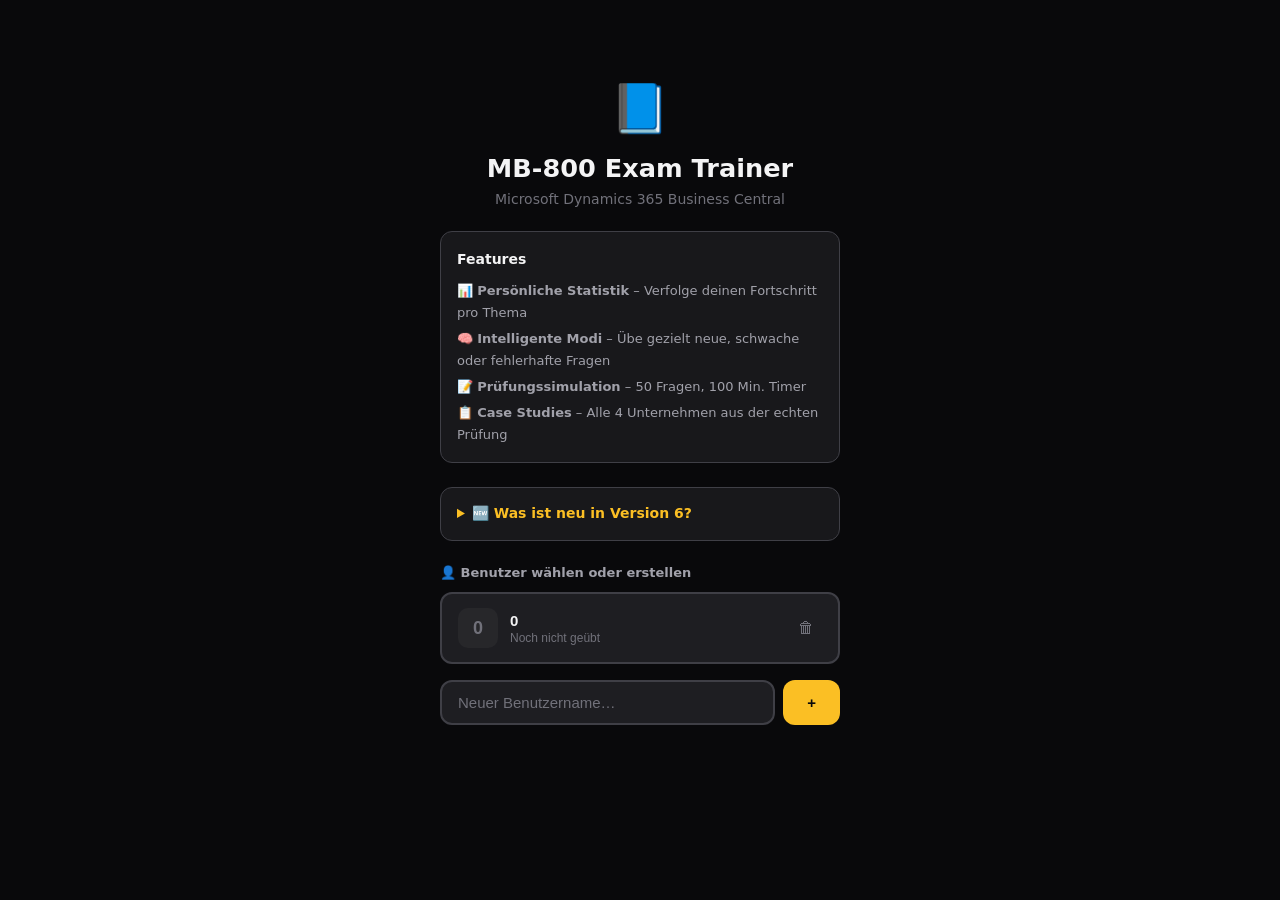
<file: MB-800_Exam_Trainer_v6.html>
<!DOCTYPE html>
<html lang="de">
<head>
<meta charset="UTF-8">
<meta name="viewport" content="width=device-width, initial-scale=1.0">
<title>MB-800 Exam Trainer v6 — Business Central</title>
<style>
  :root {
    --bg: #09090b; --surface: #18181b; --surface2: #27272a; --border: #3f3f46;
    --text: #f4f4f5; --text2: #a1a1aa; --text3: #71717a;
    --amber: #fbbf24; --amber-dim: rgba(251,191,36,.1); --amber-border: rgba(251,191,36,.3);
    --green: #34d399; --green-dim: rgba(52,211,153,.1); --green-border: rgba(52,211,153,.4);
    --red: #f87171; --red-dim: rgba(248,113,113,.1); --red-border: rgba(248,113,113,.4);
    --blue: #60a5fa; --blue-dim: rgba(96,165,250,.1); --blue-border: rgba(96,165,250,.3);
    --purple: #c084fc; --purple-dim: rgba(192,132,252,.1); --purple-border: rgba(192,132,252,.3);
    --teal: #2dd4bf; --teal-dim: rgba(45,212,191,.1); --teal-border: rgba(45,212,191,.3);
    --orange: #fb923c; --orange-dim: rgba(251,146,60,.1); --orange-border: rgba(251,146,60,.3);
  }
  * { margin:0; padding:0; box-sizing:border-box; }
  body { font-family:'Segoe UI','SF Pro Display',system-ui,sans-serif; background:var(--bg); color:var(--text); min-height:100vh; }
  .container { max-width:720px; margin:0 auto; padding:16px; }
  @media(min-width:768px) { .container { padding:32px; } }

  /* Buttons */
  .btn { display:inline-flex; align-items:center; justify-content:center; padding:12px 24px; border-radius:12px; font-weight:600; font-size:15px; border:none; cursor:pointer; transition:all .15s; }
  .btn:active { transform:scale(.98); }
  .btn-primary { background:var(--amber); color:#09090b; }
  .btn-primary:hover { background:#fcd34d; }
  .btn-primary:disabled { background:var(--surface2); color:var(--text3); cursor:not-allowed; transform:none; }
  .btn-secondary { background:var(--surface); color:var(--text); border:1px solid var(--border); }
  .btn-secondary:hover { background:var(--surface2); }
  .btn-full { width:100%; }

  /* Badge */
  .badge { display:inline-flex; align-items:center; padding:2px 8px; border-radius:6px; font-size:12px; font-weight:500; cursor:default; }
  .badge-topic { background:var(--surface); color:var(--text3); border:1px solid var(--border); }
  .badge-single { background:var(--blue-dim); color:var(--blue); border:1px solid var(--blue-border); }
  .badge-multi { background:var(--purple-dim); color:var(--purple); border:1px solid var(--purple-border); }
  .badge-ordering { background:var(--teal-dim); color:var(--teal); border:1px solid var(--teal-border); }
  .badge-matching { background:var(--orange-dim); color:var(--orange); border:1px solid var(--orange-border); }
  .badge-cert { background:var(--amber-dim); color:var(--amber); border:1px solid var(--amber-border); padding:4px 14px; font-size:11px; font-weight:700; letter-spacing:.08em; text-transform:uppercase; border-radius:999px; }
  .badge-filter { cursor:pointer; transition:all .15s; }
  .badge-filter:hover { opacity:.8; }
  .badge-filter.active { box-shadow:0 0 0 2px var(--amber); }

  /* Topic grid */
  .topic-grid { display:grid; grid-template-columns:1fr; gap:8px; }
  @media(min-width:500px) { .topic-grid { grid-template-columns:1fr 1fr; } }
  .topic-btn { text-align:left; padding:10px 12px; border-radius:10px; border:1px solid var(--border); background:var(--surface); cursor:pointer; transition:all .15s; }
  .topic-btn:hover { border-color:var(--text3); }
  .topic-btn.active { border-color:var(--amber-border); background:var(--amber-dim); }
  .topic-btn .name { font-size:14px; font-weight:500; color:var(--text2); }
  .topic-btn.active .name { color:var(--amber); }
  .topic-btn .sub { font-size:12px; color:var(--text3); margin-top:2px; }
  .topic-btn .count { font-size:11px; padding:1px 6px; border-radius:4px; background:var(--surface2); color:var(--text3); }
  .topic-btn.active .count { background:var(--amber-dim); color:var(--amber); }
  .topic-row { display:flex; justify-content:space-between; align-items:center; }

  /* Settings */
  .settings { padding:16px; border-radius:12px; border:1px solid var(--border); background:rgba(24,24,27,.5); margin-bottom:24px; }
  .settings label { display:flex; align-items:center; gap:10px; cursor:pointer; font-size:14px; color:var(--text2); margin-bottom:8px; }
  .settings label:last-child { margin-bottom:0; }
  .settings input[type=checkbox] { accent-color:var(--amber); width:16px; height:16px; }
  .settings select { background:var(--surface2); border:1px solid var(--border); border-radius:6px; padding:4px 8px; font-size:14px; color:var(--text); }

  /* Start grid */
  .start-grid { display:grid; grid-template-columns:1fr; gap:12px; }
  @media(min-width:500px) { .start-grid { grid-template-columns:1fr 1fr; } }
  .start-btn { padding:16px 24px; border-radius:12px; border:none; cursor:pointer; text-align:center; transition:all .15s; }
  .start-btn:active { transform:scale(.98); }
  .start-btn.practice { background:var(--amber); color:#09090b; }
  .start-btn.practice:hover { background:#fcd34d; }
  .start-btn.exam { background:var(--surface); color:var(--text); border:1px solid var(--border); }
  .start-btn.exam:hover { background:var(--surface2); }
  .start-btn .title { font-size:16px; font-weight:700; }
  .start-btn .desc { font-size:12px; margin-top:4px; opacity:.7; }

  /* Progress bar */
  .progress-track { width:100%; height:6px; background:var(--surface2); border-radius:999px; overflow:hidden; margin-bottom:20px; }
  .progress-fill { height:100%; background:var(--amber); border-radius:999px; transition:width .3s; }
  .progress-fill.result { transition:width 1s; }

  /* Option button */
  .option { width:100%; text-align:left; padding:14px 16px; border-radius:12px; border:2px solid var(--border); background:#1e1e22; cursor:pointer; transition:all .2s; margin-bottom:10px; display:flex; align-items:flex-start; gap:12px; }
  .option:hover:not(.locked) { border-color:#71717a; background:#2a2a30; }
  .option.selected { border-color:var(--amber); background:rgba(251,191,36,.12); }
  .option.selected .option-text { color:#fff; }
  .option.correct { border-color:var(--green); background:rgba(52,211,153,.12); }
  .option.correct .option-text { color:#fff; }
  .option.wrong { border-color:var(--red); background:rgba(248,113,113,.12); }
  .option.wrong .option-text { color:#fff; }
  .option.dimmed { border-color:rgba(63,63,70,.4); background:rgba(24,24,27,.3); opacity:.45; }
  .option.locked { cursor:default; }
  .option-letter { flex-shrink:0; width:28px; height:28px; border-radius:8px; display:flex; align-items:center; justify-content:center; font-size:12px; font-weight:700; background:#333; color:#a1a1aa; }
  .option.selected .option-letter { background:var(--amber); color:#09090b; }
  .option.correct .option-letter { background:var(--green); color:#09090b; }
  .option.wrong .option-letter { background:var(--red); color:#09090b; }
  .option-text { font-size:14px; line-height:1.5; padding-top:3px; color:#e4e4e7; }

  /* Ordering styles */
  .ordering-item { width:100%; text-align:left; padding:14px 16px; border-radius:12px; border:2px solid var(--border); background:#1e1e22; margin-bottom:8px; display:flex; align-items:center; gap:12px; transition:all .2s; user-select:none; }
  .ordering-item:not(.locked) { cursor:grab; }
  .ordering-item:not(.locked):hover { border-color:#71717a; background:#2a2a30; }
  .ordering-item:not(.locked):active { cursor:grabbing; }
  .ordering-item.dragging { opacity:.5; border-color:var(--amber); }
  .ordering-item.drag-over { border-color:var(--amber); border-style:dashed; }
  .ordering-item.correct { border-color:var(--green); background:rgba(52,211,153,.12); }
  .ordering-item.wrong { border-color:var(--red); background:rgba(248,113,113,.12); }
  .ordering-item.locked { cursor:default; }
  .ordering-num { flex-shrink:0; width:28px; height:28px; border-radius:8px; display:flex; align-items:center; justify-content:center; font-size:12px; font-weight:700; background:#333; color:#a1a1aa; }
  .ordering-item.correct .ordering-num { background:var(--green); color:#09090b; }
  .ordering-item.wrong .ordering-num { background:var(--red); color:#09090b; }
  .ordering-text { font-size:14px; line-height:1.5; color:#e4e4e7; flex:1; }
  .drag-handle { color:var(--text3); font-size:16px; flex-shrink:0; }
  .ordering-arrows { display:flex; flex-direction:column; gap:2px; flex-shrink:0; }
  .ordering-arrows button { background:none; border:1px solid var(--border); border-radius:4px; width:24px; height:20px; cursor:pointer; color:var(--text3); font-size:10px; display:flex; align-items:center; justify-content:center; transition:all .15s; }
  .ordering-arrows button:hover { border-color:var(--amber); color:var(--amber); background:var(--amber-dim); }

  /* Matching styles */
  .match-item { padding:12px 16px; border-radius:10px; border:1px solid var(--border); background:#1e1e22; margin-bottom:6px; font-size:14px; line-height:1.5; color:#e4e4e7; }
  .match-item.correct { border-color:var(--green); background:rgba(52,211,153,.08); }
  .match-item.wrong { border-color:var(--red); background:rgba(248,113,113,.08); }

  /* Explanation box */
  .explain { padding:16px; border-radius:12px; margin-bottom:20px; }
  .explain.pass { border:1px solid var(--green-border); background:var(--green-dim); }
  .explain.fail { border:1px solid var(--red-border); background:var(--red-dim); }
  .explain-header { display:flex; align-items:center; gap:8px; margin-bottom:8px; font-size:14px; font-weight:600; }
  .explain-body { font-size:14px; color:var(--text2); line-height:1.6; }

  /* Top bar */
  .topbar { display:flex; justify-content:space-between; align-items:center; margin-bottom:12px; font-size:14px; }
  .topbar-quit { color:var(--text3); background:none; border:none; cursor:pointer; font-size:14px; }
  .topbar-quit:hover { color:var(--text); }
  .topbar-score { font-weight:600; }
  .topbar-score.good { color:var(--green); }
  .topbar-score.mid { color:var(--amber); }

  /* Timer */
  .timer { display:inline-flex; align-items:center; gap:6px; padding:4px 10px; border-radius:8px; background:var(--surface2); font-size:13px; font-weight:600; color:var(--text2); }
  .timer.warning { color:var(--red); background:var(--red-dim); }

  /* Review */
  .review-item { padding:12px; border-radius:10px; margin-bottom:8px; display:flex; align-items:flex-start; gap:8px; cursor:pointer; transition:all .15s; }
  .review-item:hover { opacity:.85; }
  .review-item.pass { border:1px solid rgba(52,211,153,.2); background:rgba(52,211,153,.04); }
  .review-item.fail { border:1px solid rgba(248,113,113,.2); background:rgba(248,113,113,.04); }
  .review-text { font-size:13px; color:var(--text2); display:-webkit-box; -webkit-line-clamp:2; -webkit-box-orient:vertical; overflow:hidden; }
  .review-answers { font-size:12px; margin-top:4px; }
  .review-detail { padding:16px; border-radius:12px; border:1px solid var(--border); background:var(--surface); margin-bottom:16px; }
  .review-detail h3 { font-size:15px; margin-bottom:12px; color:var(--text); }

  /* Stats */
  .stat-grid { display:grid; grid-template-columns:repeat(2,1fr); gap:12px; margin-bottom:24px; }
  @media(min-width:500px) { .stat-grid { grid-template-columns:repeat(4,1fr); } }
  .stat-card { padding:12px; border-radius:10px; border:1px solid var(--border); background:var(--surface); text-align:center; }
  .stat-val { font-size:24px; font-weight:700; }
  .stat-label { font-size:11px; color:var(--text3); margin-top:2px; text-transform:uppercase; letter-spacing:.05em; }

  /* Utilities */
  .text-center { text-align:center; }
  .mb-2 { margin-bottom:8px; }
  .mb-3 { margin-bottom:12px; }
  .mb-4 { margin-bottom:16px; }
  .mb-6 { margin-bottom:24px; }
  .mb-8 { margin-bottom:32px; }
  .mb-10 { margin-bottom:40px; }
  .flex-center { display:flex; align-items:center; justify-content:center; }
  .gap-2 { gap:8px; }
  .gap-3 { gap:12px; }
  h1 { font-size:2.2rem; font-weight:700; letter-spacing:-.02em; }
  h1 .accent { color:var(--amber); }
  .subtitle { color:var(--text3); font-size:14px; }
  .btn-row { display:grid; grid-template-columns:1fr 1fr; gap:12px; }
  .filter-row { display:flex; flex-wrap:wrap; gap:6px; margin-bottom:12px; }
  .section-title { font-size:12px; font-weight:600; color:var(--text2); text-transform:uppercase; letter-spacing:.08em; }

  /* Login */
  .login-wrap { max-width:400px; margin:0 auto; }
  .login-title { font-size:1.6rem; font-weight:700; text-align:center; margin-bottom:8px; }
  .login-sub { font-size:14px; color:var(--text3); text-align:center; margin-bottom:24px; }
  .user-list { display:flex; flex-direction:column; gap:8px; margin-bottom:16px; }
  .user-btn { display:flex; align-items:center; gap:12px; padding:14px 16px; border-radius:12px; border:2px solid var(--border); background:#1e1e22; cursor:pointer; transition:all .15s; text-align:left; width:100%; color:var(--text); font-size:15px; }
  .user-btn:hover { border-color:var(--amber-border); background:var(--amber-dim); }
  .user-avatar { width:40px; height:40px; border-radius:10px; display:flex; align-items:center; justify-content:center; font-size:18px; font-weight:700; background:var(--surface2); color:var(--text3); flex-shrink:0; }
  .user-btn:hover .user-avatar { background:var(--amber); color:#09090b; }
  .user-info { flex:1; min-width:0; }
  .user-name { font-weight:600; }
  .user-stats-line { font-size:12px; color:var(--text3); margin-top:2px; }
  .new-user-row { display:flex; gap:8px; }
  .new-user-input { flex:1; padding:12px 16px; border-radius:12px; border:2px solid var(--border); background:#1e1e22; color:var(--text); font-size:15px; outline:none; transition:border-color .15s; }
  .new-user-input:focus { border-color:var(--amber); }
  .new-user-input::placeholder { color:var(--text3); }
  .delete-user { background:none; border:none; color:var(--text3); cursor:pointer; font-size:16px; padding:4px 8px; border-radius:6px; transition:all .15s; }
  .delete-user:hover { color:var(--red); background:var(--red-dim); }

  /* Smart modes */
  .smart-grid { display:grid; grid-template-columns:1fr; gap:8px; }
  @media(min-width:500px) { .smart-grid { grid-template-columns:1fr 1fr; } }
  .smart-btn { text-align:left; padding:14px 16px; border-radius:12px; border:1px solid var(--border); background:var(--surface); cursor:pointer; transition:all .15s; }
  .smart-btn:hover { border-color:var(--amber-border); background:var(--amber-dim); }
  .smart-btn .s-icon { font-size:20px; margin-bottom:4px; }
  .smart-btn .s-title { font-size:14px; font-weight:600; color:var(--text); }
  .smart-btn .s-desc { font-size:12px; color:var(--text3); margin-top:2px; }
  .smart-btn.disabled { opacity:.4; cursor:not-allowed; }
  .smart-btn.disabled:hover { border-color:var(--border); background:var(--surface); }

  /* Explain links */
  .explain-links { margin-top:10px; padding-top:10px; border-top:1px solid rgba(255,255,255,.15); display:flex; flex-wrap:wrap; gap:8px; }
  .explain-links a, a.explain-links-a { display:inline-flex; align-items:center; gap:4px; color:#60a5fa; font-size:13px; font-weight:600; text-decoration:none; padding:5px 12px; border-radius:8px; background:rgba(96,165,250,.1); border:1px solid rgba(96,165,250,.25); transition:all .15s; }
  .explain-links a:hover, a.explain-links-a:hover { background:rgba(96,165,250,.2); border-color:rgba(96,165,250,.5); color:#93bbfc; }
</style>
</head>
<body>
<div class="container" id="app"></div>

<script>
// ─── DATA ──────────────────────────────────────────────────────────────────
const Q=[
{id:1,topic:"Topic 1",num:2,type:"single",text:"A company uses Dynamics 365 Business Central. When users create sales documents, the system must display an alert that shows the customer's remaining credit. The alert must also notify the user if the customer has any overdue payments. You need to configure a credit limit and overdue payment warning. What should you do?",options:[{l:"A",t:"Configure the Block Customer field."},{l:"B",t:"Configure the Late Payment Predict extension."},{l:"C",t:"Select Both Warnings in the Credit Warnings field."},{l:"D",t:"Enable the Exact Cost Reversing Mandatory field."}],answer:["C"],explain:"The Credit Warnings field on the Sales & Receivables Setup page can be set to 'Both Warnings' to show both credit limit and overdue balance warnings when creating sales documents.<div class=explain-links><a href=https://learn.microsoft.com/en-us/dynamics365/business-central/sales-setup-sales target=_blank class=explain-links-a>Sales Setup ↗</a> <a href=https://learn.microsoft.com/en-us/dynamics365/business-central/sales-how-sell-products target=_blank class=explain-links-a>Sales Process ↗</a></div>"},
{id:2,topic:"Topic 1",num:3,type:"single",text:"You configure a cloud-based printer in Dynamics 365 Business Central. Purchase orders printed by users must automatically print to the cloud-based printer. You need to create a setup record for the user, report, and printer combination. On which page should you create the setup record?",options:[{l:"A",t:"Printer Selections"},{l:"B",t:"Printer Management"},{l:"C",t:"Report Layout Selection"},{l:"D",t:"Report Selection – Purchase"},{l:"E",t:"Document Sending Profiles"}],answer:["A"],explain:"The Printer Selections page is used to define which printer is used for specific reports and users.<div class=explain-links><a href=https://learn.microsoft.com/en-us/dynamics365/business-central/ui-specify-printer-selection-reports target=_blank class=explain-links-a>Printer Setup ↗</a></div>"},
{id:3,topic:"Topic 1",num:4,type:"single",text:"You are implementing Dynamics 365 Business Central Online. Users must be added to Business Central for the first time. You need to add the users. Which action should you use?",options:[{l:"A",t:"Get New Users from Microsoft 365"},{l:"B",t:"Create a new entry on the User Setup page"},{l:"C",t:"Update Users from Microsoft 365"},{l:"D",t:"Import User Groups"}],answer:["C"],explain:"In current BC versions, 'Update Users from Microsoft 365' is the action to import users (both new and existing). The former 'Get New Users' action has been consolidated into this single action. Microsoft Learn confirms this is the ideal approach when setting up BC for the first time.<div class=explain-links><a href=https://learn.microsoft.com/en-us/dynamics365/business-central/ui-how-users-permissions target=_blank class=explain-links-a>User Management ↗</a></div>"},
{id:4,topic:"Topic 1",num:7,type:"single",text:"A company uses Dynamics 365 Business Central. The company wants to print financial statements by using a cloud-based printer. You need to recommend the type of printer the customer should install. Which type of printer should you recommend?",options:[{l:"A",t:"Email"},{l:"B",t:"System"},{l:"C",t:"Client default"},{l:"D",t:"Server default"}],answer:["A"],explain:"For cloud-based printing in BC Online, the Email printer type is used as it allows sending print jobs to cloud printers via email integration.<div class=explain-links><a href=https://learn.microsoft.com/en-us/dynamics365/business-central/ui-specify-printer-selection-reports target=_blank class=explain-links-a>Printer Setup ↗</a></div>"},
{id:5,topic:"Topic 1",num:8,type:"multi",text:"You create a test instance of Dynamics 365 Business Central and enter transactions for testing purposes. You create a production company instance in the same BC environment. You need to copy the setup and master data from the test instance to the production instance without copying transaction data. What are two possible ways to achieve the goal?",options:[{l:"A",t:"Use the Run Migration Now function from Cloud Migration Management"},{l:"B",t:"Create and export a configuration package from the source company. Next, import into the destination company"},{l:"C",t:"Use the Copy Data from Company function from the Configuration Worksheet page"},{l:"D",t:"Use the Copy function from the Companies page"}],answer:["B","C"],explain:"Configuration packages allow selective export/import of setup and master data. The Copy Data from Company function on the Configuration Worksheet also allows copying specific data tables between companies.<div class=explain-links><a href=https://learn.microsoft.com/en-us/dynamics365/business-central/admin-set-up-a-company-with-rapidstart target=_blank class=explain-links-a>RapidStart ↗</a></div>"},
{id:6,topic:"Topic 1",num:10,type:"multi",text:"You are implementing Dynamics 365 Business Central for a customer. The customer wants to upload starting entries for all master data through a general journal on the last day of the current month. Which three functions should you select?",options:[{l:"A",t:"Vendors Opening balance"},{l:"B",t:"G/L Accounts Opening balance"},{l:"C",t:"Calculate Inventory"},{l:"D",t:"Get Standard Journals"},{l:"E",t:"Customers Opening balance"}],answer:["A","B","E"],explain:"To upload starting entries for master data, you need Vendors Opening balance, G/L Accounts Opening balance, and Customers Opening balance functions in the general journal.<div class=explain-links><a href=https://learn.microsoft.com/en-us/dynamics365/business-central/finance-general-ledger target=_blank class=explain-links-a>General Ledger ↗</a> <a href=https://learn.microsoft.com/en-us/dynamics365/business-central/ui-work-general-journals target=_blank class=explain-links-a>General Journals ↗</a></div>"},
{id:7,topic:"Topic 1",num:11,type:"single",text:"You are setting up and testing a workflow with approval hierarchy in Dynamics 365 Business Central. You configure the approver limit type Approver Chain. User1 creates a purchase order for $1,100. Which set of actions occurs?",options:[{l:"A",t:"User4 will receive an approval request. Once approved, the purchase order is released."},{l:"B",t:"User3 receives an approval request. Once User3 approves, the purchase order is released."},{l:"C",t:"User2 receives an approval request. Once approved, User3 receives one. Once both approve, the PO is released."},{l:"D",t:"User1 receives an approval request. Then User2, then User3 must each approve."},{l:"E",t:"User3 receives a request. Once approved, it goes to User4. Once both approve, the PO is released."}],answer:["C"],explain:"With Approver Chain, the request goes up the chain. User1's approver is User2. If User2's limit is below $1,100, it continues to User3. Both must approve before release.<div class=explain-links><a href=https://learn.microsoft.com/en-us/dynamics365/business-central/across-set-up-workflows target=_blank class=explain-links-a>Workflows ↗</a></div>"},
{id:8,topic:"Topic 1",num:13,type:"single",text:"A customer has premium licenses for Dynamics 365 Business Central. You need to make all actions and fields for Manufacturing and Service modules available. What should you do?",options:[{l:"A",t:"Assign users to the D365 BUS FULL ACCESS user group."},{l:"B",t:"Select the Premium option in the Experience field on the Company Information page."},{l:"C",t:"Assign SUPER permission sets to users."},{l:"D",t:"Assign users to the D365 BUS PREMIUM user group."},{l:"E",t:"Select the Custom option for the Company Badge field."}],answer:["B"],explain:"The Experience field on the Company Information page controls which modules are visible. Setting it to Premium enables Manufacturing and Service modules.<div class=explain-links><a href=https://learn.microsoft.com/en-us/dynamics365/business-central/admin-company-information target=_blank class=explain-links-a>Company Info ↗</a></div>"},
{id:9,topic:"Topic 1",num:16,type:"multi",text:"You need to demonstrate different options for assigning profiles to users. In which three places can you assign profiles?",options:[{l:"A",t:"Assign a User Group to the user. Assign the Profile to the User Group."},{l:"B",t:"Assign a Profile on the User Personalization page."},{l:"C",t:"Assign the Profile on the User card."},{l:"D",t:"Accept the default Profile."},{l:"E",t:"Add the user to the Profile card."}],answer:["A","B","D"],explain:"Profiles can be assigned via User Groups, User Personalization page, or by accepting the default profile.<div class=explain-links><a href=https://learn.microsoft.com/en-us/dynamics365/business-central/admin-users-profiles-roles target=_blank class=explain-links-a>Profiles & Roles ↗</a></div>"},
{id:10,topic:"Topic 1",num:17,type:"multi",text:"A customer wants to send quotes and invoices by email from Business Central. What are two possible ways to configure outbound email?",options:[{l:"A",t:"Configure SMTP Mail Setup options."},{l:"B",t:"Run the Set up your Business Inbox in Outlook assisted setup tool."},{l:"C",t:"Run the Set up email logging assisted setup tool."},{l:"D",t:"Run the Email setup assisted setup tool."}],answer:["A","D"],explain:"Outbound email can be configured via SMTP Mail Setup or the Email setup assisted setup tool.<div class=explain-links><a href=https://learn.microsoft.com/en-us/dynamics365/business-central/admin-how-setup-email target=_blank class=explain-links-a>Email Setup ↗</a></div>"},
{id:11,topic:"Topic 1",num:18,type:"single",text:"You must create a unique number series for payments from a specific vendor. No other vendors will use it. What should you use?",options:[{l:"A",t:"Vendors"},{l:"B",t:"General Journals"},{l:"C",t:"General Journal template"},{l:"D",t:"Payment journals"},{l:"E",t:"Workflow"}],answer:["B"],explain:"General Journal Batches (within General Journals) can have their own No. Series, allowing unique number series per batch.<div class=explain-links><a href=https://learn.microsoft.com/en-us/dynamics365/business-central/ui-create-number-series target=_blank class=explain-links-a>Number Series ↗</a> <a href=https://learn.microsoft.com/en-us/dynamics365/business-central/ui-work-general-journals target=_blank class=explain-links-a>General Journals ↗</a></div>"},
{id:12,topic:"Topic 1",num:20,type:"multi",text:"You create a role center page for all users. Users must not be allowed to personalize the page. Which three actions should you perform?",options:[{l:"A",t:"On Profiles (Role) page, select the User as default profile option."},{l:"B",t:"On the User card, set status to Disabled."},{l:"C",t:"On Profiles (Role) page, select Show in Role Explorer column."},{l:"D",t:"On Profiles (Role) page, Enable the profile. Disable all other profiles."},{l:"E",t:"On Profiles (Role) page, select Disable Personalization option."}],answer:["A","D","E"],explain:"You need to enable the profile, set it as default, and disable personalization.<div class=explain-links><a href=https://learn.microsoft.com/en-us/dynamics365/business-central/admin-users-profiles-roles target=_blank class=explain-links-a>Profiles & Roles ↗</a></div>"},
{id:13,topic:"Topic 1",num:23,type:"multi",text:"You want to migrate historical financial information including analytical info using a configuration package. Which three steps should you use?",options:[{l:"A",t:"Create a configuration package. Then select the appropriate table."},{l:"B",t:"Export to Excel. Adjust to include dimension info. Import updated Excel."},{l:"C",t:"Select Dimensions as Columns. Include all dimension fields in the config package."},{l:"D",t:"Export the configuration package."},{l:"E",t:"Assign a data template to the configuration package."}],answer:["A","C","D"],explain:"Create a config package with the right table, use 'Dimensions as Columns' to include analytical info, and export.<div class=explain-links><a href=https://learn.microsoft.com/en-us/dynamics365/business-central/finance-dimensions target=_blank class=explain-links-a>Dimensions ↗</a></div>"},
{id:14,topic:"Topic 1",num:24,type:"multi",text:"You import data into a General Journal batch with Force Doc. Balance enabled. You get 'Out of balance' error. Which three actions should you perform?",options:[{l:"A",t:"Ensure lines balance by posting date."},{l:"B",t:"Ensure lines balance by gen. posting type."},{l:"C",t:"Ensure lines balance by amount."},{l:"D",t:"Ensure lines balance by document no."},{l:"E",t:"Ensure lines balance by dimension set ID."}],answer:["A","C","D"],explain:"With Force Doc. Balance, lines must balance by document number, posting date, and amount (debit = credit)."},
{id:15,topic:"Topic 1",num:26,type:"single",text:"Solution: On the Report Selection – Service page, set Usage to Order. Update the Report ID. Does this configure the default purchase order report?",options:[{l:"A",t:"Yes"},{l:"B",t:"No"}],answer:["B"],explain:"The Report Selection – Service page is for service documents, not purchase documents."},
{id:16,topic:"Topic 1",num:27,type:"single",text:"Solution: On the Report Selection – Purchase page, set Usage to Order. Update the Report ID. Does this configure the default purchase order report?",options:[{l:"A",t:"Yes"},{l:"B",t:"No"}],answer:["A"],explain:"Report Selection – Purchase with Usage = Order is the correct location for the default purchase order report.<div class=explain-links><a href=https://learn.microsoft.com/en-us/dynamics365/business-central/purchasing-how-record-purchases target=_blank class=explain-links-a>Purchasing ↗</a></div>"},
{id:17,topic:"Topic 1",num:28,type:"single",text:"Solution: On the Custom Report Layouts page, create a new custom layout. Does this configure the default purchase order report?",options:[{l:"A",t:"Yes"},{l:"B",t:"No"}],answer:["B"],explain:"Custom Report Layouts changes the layout of an existing report, not which report object is used as default."},
{id:18,topic:"Topic 1",num:36,type:"single",text:"Solution: On the Report Layout Selection page, set the Report ID to the new report. Does this configure the default purchase order report?",options:[{l:"A",t:"Yes"},{l:"B",t:"No"}],answer:["B"],explain:"Report Layout Selection only changes which layout to use for a report, not which report object is the default."},
{id:19,topic:"Topic 1",num:43,type:"single",text:"The finance manager creates a new G/L account. You need to include it in the general journal reconciliation window. What should you do?",options:[{l:"A",t:"Add this G/L account to the Bank Account Posting Group."},{l:"B",t:"Enable the Direct Posting field."},{l:"C",t:"Enable the Reconciliation Account field."},{l:"D",t:"Create a new payment reconciliation journal."}],answer:["C"],explain:"The Reconciliation Account field on the G/L account card makes it appear in the reconciliation window.<div class=explain-links><a href=https://learn.microsoft.com/en-us/dynamics365/business-central/finance-general-ledger target=_blank class=explain-links-a>General Ledger ↗</a></div>"},
{id:20,topic:"Topic 1",num:44,type:"single",text:"Base unit = PCS, additional unit = BOX. One BOX = 20 PCS. How to define the relationship?",options:[{l:"A",t:"BOX: Qty. per Unit of Measure = 0.05"},{l:"B",t:"BOX: Qty. per Unit of Measure = 20"},{l:"C",t:"PCS: Qty. per Unit of Measure = 0.05"},{l:"D",t:"PCS: Qty. per Unit of Measure = 20"}],answer:["B"],explain:"BOX Qty. per Unit of Measure = 20 means 1 BOX = 20 PCS (base unit). Base unit always = 1."},
{id:21,topic:"Topic 1",num:47,type:"multi",text:"A company plans to use multiple unit prices from different vendors. In which two locations can you configure purchase prices?",options:[{l:"A",t:"Purchase order"},{l:"B",t:"Resource prices"},{l:"C",t:"Vendor card"},{l:"D",t:"Customer card"},{l:"E",t:"Item card"}],answer:["C","E"],explain:"Purchase prices can be configured on the Vendor card and on the Item card.<div class=explain-links><a href=https://learn.microsoft.com/en-us/dynamics365/business-central/inventory-how-register-new-items target=_blank class=explain-links-a>Items ↗</a></div>"},
{id:22,topic:"Topic 1",num:54,type:"single",text:"You assign permission sets with conflicting permissions (Yes and Blank). What is the outcome?",options:[{l:"A",t:"The Yes option will allow a user to create a new customer."},{l:"B",t:"The permission set order will determine access."},{l:"C",t:"The Blank option will allow a user to create a new customer."}],answer:["A"],explain:"Permissions are additive. If any set grants 'Yes', the user has that permission regardless of 'Blank' in another set."},
{id:23,topic:"Topic 1",num:55,type:"single",text:"Solution: Add the report extension to the Report Selection – Purchase page. Does this add new data items and change the layout?",options:[{l:"A",t:"Yes"},{l:"B",t:"No"}],answer:["B"],explain:"A report extension extends an existing report; it doesn't get added to Report Selection as a separate report.<div class=explain-links><a href=https://learn.microsoft.com/en-us/dynamics365/business-central/ui-extensions target=_blank class=explain-links-a>Extensions ↗</a></div>"},
{id:24,topic:"Topic 1",num:56,type:"single",text:"Solution: Use Custom Report Layouts and create a new custom layout for the standard report. Does this add new data items?",options:[{l:"A",t:"Yes"},{l:"B",t:"No"}],answer:["B"],explain:"Custom Report Layouts can change layout but cannot add new data items."},
{id:25,topic:"Topic 1",num:57,type:"single",text:"Solution: Use a report extension object and add a new column on the custom report layout. Does this add new data items and change layout?",options:[{l:"A",t:"Yes"},{l:"B",t:"No"}],answer:["A"],explain:"A report extension can add new data items, combined with a custom layout this meets the requirement.<div class=explain-links><a href=https://learn.microsoft.com/en-us/dynamics365/business-central/warehouse-manage-warehouse target=_blank class=explain-links-a>Warehouse ↗</a> <a href=https://learn.microsoft.com/en-us/dynamics365/business-central/ui-extensions target=_blank class=explain-links-a>Extensions ↗</a></div>"},
{id:26,topic:"Topic 1",num:59,type:"single",text:"Solution: On the Report Layout Selection page, change the layout to a Word Layout. Does this add new data items?",options:[{l:"A",t:"Yes"},{l:"B",t:"No"}],answer:["B"],explain:"Changing layout type doesn't add new data items. That requires code changes."},
{id:27,topic:"Topic 1",num:60,type:"single",text:"The finance manager must search for contacts and share BC records in Teams. What should you do first?",options:[{l:"A",t:"Select Share action on Attachment Documents in BC."},{l:"B",t:"Search for Teams App Centralized Deployment in BC."},{l:"C",t:"Add a Planner tab to a team channel."},{l:"D",t:"Manage apps in the BC admin center."}],answer:["B"],explain:"Teams App Centralized Deployment in BC deploys the BC app to Teams for the organization."},
{id:28,topic:"Topic 1",num:64,type:"single",text:"Solution: On Document Sending Profile page, configure to use a custom report. Does this set the default purchase order report?",options:[{l:"A",t:"Yes"},{l:"B",t:"No"}],answer:["B"],explain:"Document Sending Profiles control how documents are sent, not which report object is default.<div class=explain-links><a href=https://learn.microsoft.com/en-us/dynamics365/business-central/admin-users-profiles-roles target=_blank class=explain-links-a>Profiles & Roles ↗</a></div>"},
{id:29,topic:"Topic 1",num:66,type:"multi",text:"Case study: The purchasing manager needs an approval system with email notifications. Which two actions should you take?",options:[{l:"A",t:"Create a purchase order approval workflow."},{l:"B",t:"Use Business Central as the engine."},{l:"C",t:"Use Power Automate as the engine."},{l:"D",t:"Create a purchase invoice approval workflow."}],answer:["A","C"],explain:"A purchase order approval workflow with Power Automate as engine handles email notifications natively.<div class=explain-links><a href=https://learn.microsoft.com/en-us/dynamics365/business-central/across-set-up-workflows target=_blank class=explain-links-a>Workflows ↗</a> <a href=https://learn.microsoft.com/en-us/dynamics365/business-central/purchasing-how-record-purchases target=_blank class=explain-links-a>Purchasing ↗</a></div>"},
{id:30,topic:"Topic 1",num:68,type:"single",text:"Items sold in boxes and pallets as pieces. Box=12, Pallet=144 pieces. How to assign UoM?",options:[{l:"A",t:"Box as base. Pieces as UoM with qty=0.08333."},{l:"B",t:"Pallet as base. Pieces as UoM with qty=0.0069."},{l:"C",t:"Pallet as base. Box as UoM with qty=0.08333."},{l:"D",t:"Pieces as base. Pallet as UoM with qty=144."}],answer:["D"],explain:"Pieces (smallest) as base. Pallet = 144 Qty. per Unit of Measure."},
{id:31,topic:"Topic 1",num:69,type:"single",text:"Solution: On Report Selection – Warehouse page, set Usage to Purchase Order. Does this set the default purchase order report?",options:[{l:"A",t:"Yes"},{l:"B",t:"No"}],answer:["B"],explain:"Report Selection – Warehouse is for warehouse documents, not purchase orders.<div class=explain-links><a href=https://learn.microsoft.com/en-us/dynamics365/business-central/purchasing-how-record-purchases target=_blank class=explain-links-a>Purchasing ↗</a> <a href=https://learn.microsoft.com/en-us/dynamics365/business-central/warehouse-manage-warehouse target=_blank class=explain-links-a>Warehouse ↗</a></div>"},
{id:32,topic:"Topic 1",num:70,type:"multi",text:"Customer wants to send quotes/invoices by email from BC. What are two ways to configure outbound email?",options:[{l:"A",t:"Run Set up your Business Inbox in Outlook."},{l:"B",t:"Run Email setup assisted setup tool."},{l:"C",t:"Run Set up email logging assisted setup."},{l:"D",t:"Configure Email Accounts options."}],answer:["B","D"],explain:"Email setup assisted setup and Email Accounts are the two ways to configure outbound email in modern BC.<div class=explain-links><a href=https://learn.microsoft.com/en-us/dynamics365/business-central/admin-how-setup-email target=_blank class=explain-links-a>Email Setup ↗</a></div>"},
{id:33,topic:"Topic 1",num:72,type:"multi",text:"The company requires tracking user logins. Which two actions should you perform?",options:[{l:"A",t:"Configure User Setup."},{l:"B",t:"Enable time registration in GL setup."},{l:"C",t:"Manage Sessions page in admin center."},{l:"D",t:"Access User Time Register page."}],answer:["A","D"],explain:"User Setup and User Time Register page work together to track user login activity."},
{id:34,topic:"Topic 1",num:73,type:"single",text:"Items in boxes/pallets as pieces. Box=12, Pallet=144 pieces. How to assign UoM?",options:[{l:"A",t:"Boxes as item UoM with qty=1."},{l:"B",t:"Pieces as base. Box as UoM with qty=12."},{l:"C",t:"Pallet as base. Pieces as UoM with qty=0.0069."},{l:"D",t:"Box as base. Pallet as UoM with qty=12."}],answer:["B"],explain:"Pieces as base unit. Box = 12 Qty. per Unit of Measure."},
{id:35,topic:"Topic 2",num:1,type:"single",text:"You must import payments from a bank and auto-match against ledger entries. Which tool?",options:[{l:"A",t:"Payment services"},{l:"B",t:"Payment Application Rules"},{l:"C",t:"Payment Reconciliation Journal"},{l:"D",t:"Payment Registration"}],answer:["C"],explain:"Payment Reconciliation Journal imports bank statements and auto-matches payments to open entries.<div class=explain-links><a href=https://learn.microsoft.com/en-us/dynamics365/business-central/bank-how-reconcile-bank-accounts-separately target=_blank class=explain-links-a>Bank Reconciliation ↗</a> <a href=https://learn.microsoft.com/en-us/dynamics365/business-central/receivables-how-map-text-recurring-payments-accounts-auto-reconcilliation target=_blank class=explain-links-a>Payment Matching ↗</a></div>"},
{id:36,topic:"Topic 2",num:3,type:"single",text:"Vendor payments on the 7th of next month. Which date formula?",options:[{l:"A",t:"37D"},{l:"B",t:"1M+7D"},{l:"C",t:"1M+6D"},{l:"D",t:"CM+7D"}],answer:["D"],explain:"CM+7D = Current Month end + 7 Days = 7th of the next month."},
{id:37,topic:"Topic 2",num:4,type:"single",text:"Cash vendor: payments must post automatically with purchase invoice. What to use?",options:[{l:"A",t:"Payment Method as Cash"},{l:"B",t:"Payment Term as COD"},{l:"C",t:"Payment Method as Cash with balancing account"},{l:"D",t:"Prepayment"}],answer:["C"],explain:"Payment Method Cash with balancing account auto-creates the payment entry when posting the invoice."},
{id:38,topic:"Topic 2",num:6,type:"single",text:"Monetary amounts must display three decimal places. Which field in GL Setup?",options:[{l:"A",t:"Amount Decimal Places to 3:3"},{l:"B",t:"Unit-Amount Decimal Places to 3:3"},{l:"C",t:"Inv. Rounding Precision to 0.001"},{l:"D",t:"Unit-Amount Rounding Precision to 0.001"},{l:"E",t:"Amount Rounding Precision to 0.001"}],answer:["A"],explain:"Amount Decimal Places 3:3 forces exactly 3 decimal places for all amounts."},
{id:39,topic:"Topic 2",num:8,type:"single",text:"Check G/L Account Usage is enabled. What must be true to delete an account?",options:[{l:"A",t:"Cannot be used in any posting groups or posting setup"},{l:"B",t:"Cannot be used in any account schedule."},{l:"C",t:"Cannot allow direct posting."},{l:"D",t:"Must have ledger entries."}],answer:["A"],explain:"The system prevents deletion of accounts used in posting groups or posting setup.<div class=explain-links><a href=https://learn.microsoft.com/en-us/dynamics365/business-central/finance-posting-groups target=_blank class=explain-links-a>Posting Groups ↗</a></div>"},
{id:40,topic:"Topic 2",num:9,type:"single",text:"G/L accounts receivable must match sum of customer balances. How to set up?",options:[{l:"A",t:"Configure the account type."},{l:"B",t:"Block the account."},{l:"C",t:"Configure totaling."},{l:"D",t:"Disallow direct posting."}],answer:["D"],explain:"Disabling direct posting ensures all postings go through customer ledger entries, keeping GL and subledger in sync.<div class=explain-links><a href=https://learn.microsoft.com/en-us/dynamics365/business-central/ui-work-general-journals target=_blank class=explain-links-a>General Journals ↗</a></div>"},
{id:41,topic:"Topic 2",num:12,type:"multi",text:"Configure General Posting Setup efficiently. What are three ways?",options:[{l:"A",t:"Use Copy action to create new card"},{l:"B",t:"Import a configuration package"},{l:"C",t:"Use Suggest Accounts to create all combinations"},{l:"D",t:"Create new card, then use Suggest Accounts"},{l:"E",t:"Create new card, then use Copy action"}],answer:["B","C","D"],explain:"Import via config package, use Suggest Accounts, or create a card and then use Suggest Accounts."},
{id:42,topic:"Topic 2",num:14,type:"multi",text:"Monthly journal batches need unique sequential document numbers. Which two fields?",options:[{l:"A",t:"Template Batch with Posting No. Series."},{l:"B",t:"Create the No. Series."},{l:"C",t:"General Journal with Purchase Reason Code."},{l:"D",t:"General Journal Template with Purchase Type."},{l:"E",t:"Template Batch with No. Series."}],answer:["B","D"],explain:"Create a No. Series and configure a General Journal Template with Purchase Type.<div class=explain-links><a href=https://learn.microsoft.com/en-us/dynamics365/business-central/ui-create-number-series target=_blank class=explain-links-a>Number Series ↗</a> <a href=https://learn.microsoft.com/en-us/dynamics365/business-central/ui-work-general-journals target=_blank class=explain-links-a>General Journals ↗</a></div>"},
{id:43,topic:"Topic 2",num:19,type:"single",text:"Where to define the Direct Cost Applied account?",options:[{l:"A",t:"Item Cards"},{l:"B",t:"Inventory Posting Setup"},{l:"C",t:"General Posting Setups"},{l:"D",t:"Vendor Posting Groups"}],answer:["C"],explain:"Direct Cost Applied is defined in General Posting Setup."},
{id:44,topic:"Topic 2",num:20,type:"single",text:"Vendor card configured for price verification. Validation error on purchase order. Which setting causes it?",options:[{l:"A",t:"Order address"},{l:"B",t:"Location code"},{l:"C",t:"Vendor Template"},{l:"D",t:"Purchase Prices"},{l:"E",t:"Vendor Posting Group"}],answer:["D"],explain:"Purchase Prices cause validation errors if order price doesn't match configured special price.<div class=explain-links><a href=https://learn.microsoft.com/en-us/dynamics365/business-central/purchasing-how-record-purchases target=_blank class=explain-links-a>Purchasing ↗</a></div>"},
{id:45,topic:"Topic 2",num:23,type:"multi",text:"Configure payment matching for highest confidence auto-match. Which three fields?",options:[{l:"A",t:"Statement amount"},{l:"B",t:"Account number"},{l:"C",t:"Related-party fields"},{l:"D",t:"Transaction date"},{l:"E",t:"Transaction text"}],answer:["A","C","E"],explain:"The three configurable matching criteria in Payment Application Rules are: Statement Amount (matched against open entry amounts), Related-Party fields (bank account, name, address matched against customer/vendor), and Transaction Text (matched against Document No./External Document No.). Transaction Date is only used internally as an additional filter, not as a standalone matching criterion.<div class=explain-links><a href=https://learn.microsoft.com/en-us/dynamics365/business-central/receivables-how-map-text-recurring-payments-accounts-auto-reconcilliation target=_blank class=explain-links-a>Payment Matching ↗</a></div>"},
{id:46,topic:"Topic 2",num:25,type:"single",text:"Which field calculates Due Date from Payment Terms?",options:[{l:"A",t:"Order Date"},{l:"B",t:"Due Date"},{l:"C",t:"Posting Date"},{l:"D",t:"Document Date"}],answer:["D"],explain:"Document Date is the base date for Payment Terms Due Date calculation.<div class=explain-links><a href=https://learn.microsoft.com/en-us/dynamics365/business-central/finance-payment-terms target=_blank class=explain-links-a>Payment Terms ↗</a></div>"},
{id:47,topic:"Topic 2",num:26,type:"single",text:"Sales invoice amounts must be rounded. Where to configure for local currency?",options:[{l:"A",t:"Currency Card"},{l:"B",t:"General Ledger Setup"},{l:"C",t:"Sales & Receivable Setup"},{l:"D",t:"Currency Exchange Rates"}],answer:["B"],explain:"For local currency rounding, configure in General Ledger Setup.<div class=explain-links><a href=https://learn.microsoft.com/en-us/dynamics365/business-central/finance-set-up-invoice-rounding target=_blank class=explain-links-a>Invoice Rounding ↗</a></div>"},
{id:48,topic:"Topic 2",num:27,type:"single",text:"Check G/L Account Usage enabled. What must be true to delete?",options:[{l:"A",t:"Cannot have a balance amount."},{l:"B",t:"Cannot be used in any account schedule."},{l:"C",t:"Configured to allow deletion."},{l:"D",t:"Must have ledger entries."}],answer:["A"],explain:"An account cannot be deleted if it has a balance."},
{id:49,topic:"Topic 2",num:28,type:"multi",text:"Three ways to create new customers?",options:[{l:"A",t:"Contacts page → Related Information → Customer."},{l:"B",t:"Contacts page → Create as Customer."},{l:"C",t:"Configuration Template Header → Create Instance."},{l:"D",t:"Customers page → New."},{l:"E",t:"Customer card → Apply Template."}],answer:["B","C","D"],explain:"Create from Contacts (Create as Customer), Configuration Templates (Create Instance), or Customers page (New)."},
{id:50,topic:"Topic 2",num:29,type:"single",text:"Create a G/L account as purchase account for general journal transactions. How?",options:[{l:"A",t:"Select Purchase as Gen. Posting Type."},{l:"B",t:"Assign general product posting group linked to purchase account."},{l:"C",t:"Link gen. business + product posting groups to purchase account."},{l:"D",t:"Assign general business posting group linked to purchase account."}],answer:["A"],explain:"Set Gen. Posting Type to Purchase on the G/L account for general journal use."},
{id:51,topic:"Topic 2",num:31,type:"multi",text:"Payment terms: due 30 days, 2% discount if paid within 10 days. Which three actions?",options:[{l:"A",t:"Discount Date Calculation = 2D"},{l:"B",t:"Discount Date Calculation = 10D"},{l:"C",t:"Discount % = 2"},{l:"D",t:"Due Date Calculation = 30D"},{l:"E",t:"Discount % = 10"}],answer:["B","C","D"],explain:"Due Date = 30D, Discount Date = 10D, Discount % = 2 creates '2/10 Net 30' terms."},
{id:52,topic:"Topic 2",num:32,type:"single",text:"Post vendor open balances directly via general journal. Which G/L setting?",options:[{l:"A",t:"Account Category"},{l:"B",t:"Income/Balance"},{l:"C",t:"Default Deferral template"},{l:"D",t:"Direct Posting"}],answer:["D"],explain:"Direct Posting must be enabled to allow posting through general journals."},
{id:53,topic:"Topic 2",num:33,type:"single",text:"Posted Sales Invoice has incorrect dimension. Update without new entries. Which option?",options:[{l:"A",t:"Correct Dimensions"},{l:"B",t:"Edit List"},{l:"C",t:"Edit In Excel"},{l:"D",t:"Reverse Transaction"}],answer:["A"],explain:"Correct Dimensions updates dimension values on posted entries without creating new entries."},
{id:54,topic:"Topic 2",num:36,type:"multi",text:"Sales services journal with predefined numbers across multiple batches. Which two fields?",options:[{l:"A",t:"Posting No. Series in Templates"},{l:"B",t:"No. Series in Batches"},{l:"C",t:"No. Series in Templates"},{l:"D",t:"Posting No. Series in Batches"}],answer:["B","D"],explain:"No. Series on Batch for document numbering, Posting No. Series on Batch for posted numbers."},
{id:55,topic:"Topic 2",num:37,type:"single",text:"Invoice rounding to hundredths. Which Inv. Rounding Precision value?",options:[{l:"A",t:"0.01"},{l:"B",t:"0.20"},{l:"C",t:"1.00"},{l:"D",t:"1.11"},{l:"E",t:"2.00"}],answer:["A"],explain:"0.01 rounds to hundredths (two decimal places)."},
{id:56,topic:"Topic 2",num:40,type:"single",text:"US company, customer buys in MXN. How to set up currency?",options:[{l:"A",t:"Don't configure MXN, recalculate in USD."},{l:"B",t:"Configure MXN, set up Currency Exchange Rate Service."},{l:"C",t:"Use MXN as local currency."},{l:"D",t:"Use MXN as additional reporting currency."}],answer:["B"],explain:"Configure MXN as foreign currency with automatic exchange rate updates. Local currency stays USD."},
{id:57,topic:"Topic 2",num:41,type:"single",text:"Customer will also be vendor. Consolidate balances. How to link?",options:[{l:"A",t:"Create as Employee"},{l:"B",t:"Create as Customer"},{l:"C",t:"Create as Bank"},{l:"D",t:"Create as Vendor"}],answer:["D"],explain:"Link customer to vendor via Create as Vendor for balance consolidation."},
{id:58,topic:"Topic 2",num:42,type:"multi",text:"Import bank statement CSV file. Which three pages for configuration?",options:[{l:"A",t:"Payment Reconciliation Journal"},{l:"B",t:"Bank Account Card"},{l:"C",t:"Bank Export/Import Setup"},{l:"D",t:"Data Exchange Definition"},{l:"E",t:"Report Selection - Bank Account"}],answer:["B","C","D"],explain:"Data Exchange Definition for CSV format, Bank Export/Import Setup to link it, Bank Account Card to assign."},
{id:59,topic:"Topic 2",num:44,type:"single",text:"Case study: Prevent posting to closed periods. What to configure?",options:[{l:"A",t:"Block Customer Card."},{l:"B",t:"Direct Posting on G/L = No."},{l:"C",t:"Block G/L Account Card."},{l:"D",t:"Direct Posting on G/L = Yes."}],answer:["B"],explain:"Direct Posting = No prevents direct posting to the account."},
{id:60,topic:"Topic 2",num:45,type:"multi",text:"Unapply incorrectly applied customer entries. Which two actions?",options:[{l:"A",t:"Unapply from customer ledger entries."},{l:"B",t:"Unapply from detailed customer ledger entries."},{l:"C",t:"Unapply from customer card."},{l:"D",t:"Apply from Detailed Customer Ledger Entries."}],answer:["A","B"],explain:"Entries can be unapplied from both Customer Ledger Entries and Detailed Customer Ledger Entries."},
{id:61,topic:"Topic 2",num:46,type:"single",text:"View chart of accounts with debit/credit shown separately. Which setting?",options:[{l:"A",t:"Show Amounts"},{l:"B",t:"Check G/L Account Usage"},{l:"C",t:"G/L Account Card"},{l:"D",t:"Debit/Credit"}],answer:["D"],explain:"Debit/Credit option shows balances split into debit and credit columns."},
{id:63,topic:"Topic 2",num:50,type:"multi",text:"Create account categories/subcategories for financial reports. Two possible ways?",options:[{l:"A",t:"Rename top-level account categories."},{l:"B",t:"Create or delete account subcategories."},{l:"C",t:"Create top-level account categories."},{l:"D",t:"Add subcategory to G/L account and update account schedule."}],answer:["B","D"],explain:"You can create/delete subcategories and add them to G/L accounts. Top-level categories are system-defined."},
{id:66,topic:"Topic 2",num:54,type:"multi",text:"Configure customer posting groups for correct receivables accounts. Which two?",options:[{l:"A",t:"Receivables account 13100"},{l:"B",t:"General Posting Setup"},{l:"C",t:"Receivables account 13200"},{l:"D",t:"General Business Posting Groups"},{l:"E",t:"Customer Posting Groups"}],answer:["A","E"],explain:"Customer Posting Groups with the correct receivables account.<div class=explain-links><a href=https://learn.microsoft.com/en-us/dynamics365/business-central/finance-posting-groups target=_blank class=explain-links-a>Posting Groups ↗</a></div>"},
{id:67,topic:"Topic 2",num:59,type:"multi",text:"Register inventory value and costs. Which two posting groups?",options:[{l:"A",t:"Inventory posting groups"},{l:"B",t:"Vendor posting groups"},{l:"C",t:"Customer posting groups"},{l:"D",t:"Bank account posting groups"},{l:"E",t:"General product posting groups"}],answer:["A","E"],explain:"Inventory posting groups for inventory accounts, general product posting groups for COGS.<div class=explain-links><a href=https://learn.microsoft.com/en-us/dynamics365/business-central/finance-posting-groups target=_blank class=explain-links-a>Posting Groups ↗</a></div>"},
{id:69,topic:"Topic 3",num:1,type:"single",text:"Vendor-specific item descriptions needed. What to set up?",options:[{l:"A",t:"Item variants"},{l:"B",t:"Substitutions"},{l:"C",t:"Item cross-references"},{l:"D",t:"Extended text"}],answer:["C"],explain:"Item cross-references (Item References) store vendor-specific item descriptions and numbers."},
{id:70,topic:"Topic 3",num:3,type:"single",text:"Three sites, track inventory separately. What to configure?",options:[{l:"A",t:"Warehouse"},{l:"B",t:"In-Transit location"},{l:"C",t:"Location"},{l:"D",t:"Responsibility center"}],answer:["C"],explain:"Locations represent physical sites for separate inventory tracking."},
{id:71,topic:"Topic 3",num:4,type:"multi",text:"Invoice discount terms for Swedish vendor. Which three pieces of info?",options:[{l:"A",t:"Currency code"},{l:"B",t:"Minimum amount"},{l:"C",t:"Discount percentage"},{l:"D",t:"Starting date"},{l:"E",t:"Minimum quantity"}],answer:["A","B","C"],explain:"Currency code (foreign vendor), minimum amount, and discount percentage.<div class=explain-links><a href=https://learn.microsoft.com/en-us/dynamics365/business-central/finance-set-up-currencies target=_blank class=explain-links-a>Currencies ↗</a></div>"},
{id:72,topic:"Topic 3",num:5,type:"multi",text:"Optional criteria for best purchase price calculation. Which three?",options:[{l:"A",t:"Purchasing Code"},{l:"B",t:"Minimum Quantity"},{l:"C",t:"Unit of Measure Code"},{l:"D",t:"Currency Code"},{l:"E",t:"Line Discount Percentage"}],answer:["B","C","D"],explain:"Minimum Quantity, Unit of Measure Code, and Currency Code help determine best purchase price.<div class=explain-links><a href=https://learn.microsoft.com/en-us/dynamics365/business-central/finance-set-up-currencies target=_blank class=explain-links-a>Currencies ↗</a></div>"},
{id:73,topic:"Topic 3",num:6,type:"multi",text:"Two warehouses with different pricing/vendors per warehouse. Which two to configure?",options:[{l:"A",t:"Inventory setup"},{l:"B",t:"Warehouse setup"},{l:"C",t:"Stockkeeping units"},{l:"D",t:"Item card"},{l:"E",t:"Locations"}],answer:["C","E"],explain:"Locations define warehouses, SKUs allow different pricing and vendor setup per location.<div class=explain-links><a href=https://learn.microsoft.com/en-us/dynamics365/business-central/warehouse-manage-warehouse target=_blank class=explain-links-a>Warehouse ↗</a></div>"},
{id:74,topic:"Topic 3",num:7,type:"single",text:"Items for water, electricity, natural gas in manufacturing. Which item type?",options:[{l:"A",t:"Resource"},{l:"B",t:"Inventory"},{l:"C",t:"Service"},{l:"D",t:"Non-Inventory"}],answer:["D"],explain:"Non-Inventory for items that don't need stock tracking.<div class=explain-links><a href=https://learn.microsoft.com/en-us/dynamics365/business-central/inventory-how-work-item-tracking target=_blank class=explain-links-a>Item Tracking ↗</a></div>"},
{id:75,topic:"Topic 3",num:8,type:"single",text:"Customer's preferred shipping provider for all sales orders. What to configure?",options:[{l:"A",t:"Shipping Advice"},{l:"B",t:"Shipping agent"},{l:"C",t:"Ship-to code"},{l:"D",t:"Responsibility center"}],answer:["B"],explain:"Shipping agent on customer card defaults to all sales orders.<div class=explain-links><a href=https://learn.microsoft.com/en-us/dynamics365/business-central/sales-how-sell-products target=_blank class=explain-links-a>Sales Process ↗</a></div>"},
{id:76,topic:"Topic 3",num:9,type:"multi",text:"Create copies of existing items. Which three actions?",options:[{l:"A",t:"Create a new item template on Templates page"},{l:"B",t:"Open existing item → Save as Template"},{l:"C",t:"Edit information in the new template"},{l:"D",t:"On Configuration Templates page, create template for item table"},{l:"E",t:"Create new item, select template to copy info"}],answer:["B","C","E"],explain:"Save existing item as template, edit it, then use when creating new items.<div class=explain-links><a href=https://learn.microsoft.com/en-us/dynamics365/business-central/inventory-how-register-new-items target=_blank class=explain-links-a>Items ↗</a></div>"},
{id:77,topic:"Topic 3",num:11,type:"multi",text:"Set up best price feature for sales. Which two?",options:[{l:"A",t:"Unit cost on items"},{l:"B",t:"Sales Line Discounts"},{l:"C",t:"Vendor Discount Groups"},{l:"D",t:"Special Prices"},{l:"E",t:"Unit prices on items"}],answer:["B","E"],explain:"Unit prices on items and Sales Line Discounts are standard sales pricing features."},
{id:78,topic:"Topic 3",num:12,type:"single",text:"Items in boxes/pallets as pieces. Box=12, Pallet=144. How to assign UoM?",options:[{l:"A",t:"Box as base. Pieces with qty=0.08333."},{l:"B",t:"Pieces as UoM with qty=1."},{l:"C",t:"Pieces as base. Box with qty=12."},{l:"D",t:"Pallet as base. Box with qty=0.08333."}],answer:["C"],explain:"Pieces as base, Box = 12."},
{id:79,topic:"Topic 3",num:18,type:"single",text:"Sell items not counted in warehouse. What to set up?",options:[{l:"A",t:"Non-Inventory Item type"},{l:"B",t:"Item charge"},{l:"C",t:"Inventory Item type"},{l:"D",t:"Resource"}],answer:["A"],explain:"Non-Inventory for items without stock tracking.<div class=explain-links><a href=https://learn.microsoft.com/en-us/dynamics365/business-central/inventory-how-work-item-tracking target=_blank class=explain-links-a>Item Tracking ↗</a></div>"},
{id:80,topic:"Topic 3",num:19,type:"multi",text:"Calculate unit price based on 20% profit rate. Two ways?",options:[{l:"A",t:"Create a sales job price list."},{l:"B",t:"Configure unit price on item card."},{l:"C",t:"Create a sales price list."},{l:"D",t:"Run Adjust Item Costs/Prices batch job."},{l:"E",t:"Use Suggest Item Price on Wksh."}],answer:["D","E"],explain:"Adjust Item Costs/Prices and Suggest Item Price on Worksheet support profit-based pricing."},
{id:81,topic:"Topic 3",num:20,type:"multi",text:"Upload vendor price list. Which two types of data?",options:[{l:"A",t:"Unit of Measure code"},{l:"B",t:"Item No."},{l:"C",t:"Customer price group"},{l:"D",t:"Campaign"}],answer:["A","B"],explain:"Item No. and Unit of Measure code along with prices."},
{id:82,topic:"Topic 3",num:22,type:"single",text:"Auto-add sales invoice discounts to documents. What to do?",options:[{l:"A",t:"Sales & Receivables Setup → Invoice Discount in Discount Posting"},{l:"B",t:"Sales & Receivables Setup → Calc. Inv. Discount"},{l:"C",t:"Customer card → Invoice Disc. Code"},{l:"D",t:"Sales & Receivables Setup → Lowest Price"}],answer:["B"],explain:"Calc. Inv. Discount enables automatic invoice discount calculation."},
{id:83,topic:"Topic 3",num:23,type:"single",text:"Vendor delivers within one week by train. What to configure on vendor card?",options:[{l:"A",t:"Base calendar code"},{l:"B",t:"Lead time calculation"},{l:"C",t:"Location code"},{l:"D",t:"Shipment method code"}],answer:["B"],explain:"Lead time calculation defines delivery time from vendor."},
{id:84,topic:"Topic 3",num:26,type:"single",text:"Ensure sales invoice discounts calculate automatically. What to configure?",options:[{l:"A",t:"Discount Posting on Sales & Receivables Setup"},{l:"B",t:"Calc. Inv. Discount on Sales & Receivables Setup"},{l:"C",t:"Calc. Inv. Discount on Purchase & Payables Setup"},{l:"D",t:"Show Amounts on GL Setup"}],answer:["B"],explain:"Calc. Inv. Discount checkbox on Sales & Receivables Setup.<div class=explain-links><a href=https://learn.microsoft.com/en-us/dynamics365/business-central/sales-how-sell-products target=_blank class=explain-links-a>Sales Process ↗</a></div>"},
{id:85,topic:"Topic 3",num:28,type:"multi",text:"Auto-post inventory documents with sales transactions. Which two settings?",options:[{l:"A",t:"Return Receipt on Credit Memo"},{l:"B",t:"Stock warning"},{l:"C",t:"Document Default Line Type"},{l:"D",t:"Shipment on Invoice"}],answer:["A","D"],explain:"Shipment on Invoice and Return Receipt on Credit Memo auto-create inventory documents."},
{id:87,topic:"Topic 3",num:33,type:"multi",text:"Invoice customers in foreign currency. Which two areas?",options:[{l:"A",t:"Customer Card"},{l:"B",t:"Sales Invoice"},{l:"C",t:"Vendor Card"},{l:"D",t:"Adjust Exchange Rates"}],answer:["A","D"],explain:"Currency on Customer Card, Adjust Exchange Rates for differences.<div class=explain-links><a href=https://learn.microsoft.com/en-us/dynamics365/business-central/finance-set-up-currencies target=_blank class=explain-links-a>Currencies ↗</a></div>"},
{id:88,topic:"Topic 3",num:34,type:"single",text:"Set up default pricing via item prices on Item card. Does this meet the goal?",options:[{l:"A",t:"Yes"},{l:"B",t:"No"}],answer:["A"],explain:"Unit prices on Item card provide default pricing.<div class=explain-links><a href=https://learn.microsoft.com/en-us/dynamics365/business-central/inventory-how-register-new-items target=_blank class=explain-links-a>Items ↗</a></div>"},
{id:89,topic:"Topic 3",num:35,type:"single",text:"Customer-specific pricing via Sales Line Discounts. Does this meet the goal?",options:[{l:"A",t:"Yes"},{l:"B",t:"No"}],answer:["B"],explain:"Line Discounts provide discounts, not customer-specific prices. Need Sales Prices."},
{id:90,topic:"Topic 3",num:36,type:"single",text:"Auto invoice discounts via Calc. Inv. Discount on Customer card. Does this meet the goal?",options:[{l:"A",t:"Yes"},{l:"B",t:"No"}],answer:["B"],explain:"System-wide auto calculation is configured on Sales & Receivables Setup, not per customer.<div class=explain-links><a href=https://learn.microsoft.com/en-us/dynamics365/business-central/sales-how-sell-products target=_blank class=explain-links-a>Sales Process ↗</a></div>"},
{id:91,topic:"Topic 3",num:39,type:"multi",text:"Different prices for customer groups, some without line discounts. Which three actions?",options:[{l:"A",t:"Sales Price List with customer assign-to type."},{l:"B",t:"Sales Price List with Customer Price Group assign-to."},{l:"C",t:"Customer Price Groups that allow line discounts."},{l:"D",t:"Assign Customer Price Group on customer card."},{l:"E",t:"Customer Price Groups that exclude line discounts."}],answer:["B","D","E"],explain:"Create groups excluding line discounts, assign to customers, create price lists for those groups."},
{id:92,topic:"Topic 3",num:41,type:"single",text:"Items as pieces. Box=12, Pallet=144. How to assign UoM?",options:[{l:"A",t:"Pieces as base. Pallet with qty=144."},{l:"B",t:"Pieces as UoM with qty=1."},{l:"C",t:"Box as base. Pallet with qty=12."},{l:"D",t:"Pallet as base. Box with qty=0.08333."}],answer:["A"],explain:"Pieces as base, Pallet = 144."},
{id:93,topic:"Topic 3",num:42,type:"single",text:"Sales prices must rise 10%. What to do?",options:[{l:"A",t:"Copy Prices action."},{l:"B",t:"Suggest Item Price on Worksheet."},{l:"C",t:"Implement changes to sales price worksheet."},{l:"D",t:"Manually add lines to Sales Lines Discount."}],answer:["B"],explain:"Suggest Item Price on Worksheet allows bulk percentage adjustment."},
{id:94,topic:"Topic 3",num:43,type:"multi",text:"Configure payment tolerance and warnings. Which two?",options:[{l:"A",t:"Sales & Receivables Setup"},{l:"B",t:"Payment Discount Grace Period"},{l:"C",t:"Payment Tolerance Warning"},{l:"D",t:"Pmt. Disc. Tolerance Warning"}],answer:["C","D"],explain:"Payment Tolerance Warning and Pmt. Disc. Tolerance Warning control warning behavior."},
{id:95,topic:"Topic 3",num:44,type:"single",text:"Single price list for all customer-specific prices. Does this meet the goal?",options:[{l:"A",t:"Yes"},{l:"B",t:"No"}],answer:["B"],explain:"Multiple customer groups need separate price lists with Customer Price Groups."},
{id:96,topic:"Topic 3",num:45,type:"single",text:"Items as pieces. Box=12, Pallet=144. How to assign UoM?",options:[{l:"A",t:"Box as base. Pallet with qty=12."},{l:"B",t:"Pieces as UoM with qty=1."},{l:"C",t:"Pieces as base. Box with qty=12."},{l:"D",t:"Boxes as UoM with qty=1."}],answer:["C"],explain:"Pieces as base, Box = 12."},
{id:97,topic:"Topic 3",num:47,type:"multi",text:"Auto-archive POs and blanket POs when changed/deleted, no performance impact. Which three?",options:[{l:"A",t:"Enable archiving of orders."},{l:"B",t:"Open Sales & Receivables Setup."},{l:"C",t:"Open Purchases & Payables Setup."},{l:"D",t:"Activate the change log."},{l:"E",t:"Enable archiving of blanket orders."}],answer:["A","C","E"],explain:"On Purchases & Payables Setup, enable archiving for orders and blanket orders. Change log impacts performance.<div class=explain-links><a href=https://learn.microsoft.com/en-us/dynamics365/business-central/purchasing-how-record-purchases target=_blank class=explain-links-a>Purchasing ↗</a></div>"},
{id:99,topic:"Topic 3",num:51,type:"multi",text:"Mandatory locations and bins for all users. Which two to configure?",options:[{l:"A",t:"Inventory Setup"},{l:"B",t:"Location Card"},{l:"C",t:"Inventory Posting Setup"},{l:"D",t:"Sales & Receivables Setup"},{l:"E",t:"Item Card"}],answer:["A","B"],explain:"Inventory Setup: Location Mandatory. Location Card: Bin Mandatory.<div class=explain-links><a href=https://learn.microsoft.com/en-us/dynamics365/business-central/inventory-how-register-new-items target=_blank class=explain-links-a>Items ↗</a> <a href=https://learn.microsoft.com/en-us/dynamics365/business-central/warehouse-manage-warehouse target=_blank class=explain-links-a>Warehouse ↗</a></div>"},
{id:100,topic:"Topic 3",num:52,type:"multi",text:"Manage fully invoiced POs and incorrect invoices. Which two?",options:[{l:"A",t:"Create recurring purchase lines."},{l:"B",t:"Delete POs that are fully invoiced."},{l:"C",t:"Create purchase credit memo."},{l:"D",t:"Correct or cancel unpaid purchase invoices."}],answer:["B","D"],explain:"Delete fully invoiced POs and correct/cancel unpaid invoices."},
{id:101,topic:"Topic 3",num:56,type:"multi",text:"Posting groups for inventory and cost of sales. Which two?",options:[{l:"A",t:"Bank account posting groups"},{l:"B",t:"General business posting groups"},{l:"C",t:"Customer posting groups"},{l:"D",t:"General product posting groups"},{l:"E",t:"Inventory posting groups"}],answer:["D","E"],explain:"Inventory posting groups for inventory, general product posting groups for COGS.<div class=explain-links><a href=https://learn.microsoft.com/en-us/dynamics365/business-central/finance-posting-groups target=_blank class=explain-links-a>Posting Groups ↗</a></div>"},
{id:104,topic:"Topic 4",num:3,type:"multi",text:"Automate daily bank transaction imports. Which two tools?",options:[{l:"A",t:"Extensions"},{l:"B",t:"Export Electronic Payments"},{l:"C",t:"Document Sending Profiles"},{l:"D",t:"Document Exchange Service"},{l:"E",t:"AppSource"}],answer:["A","E"],explain:"Extensions from AppSource provide automated bank feed connections.<div class=explain-links><a href=https://learn.microsoft.com/en-us/dynamics365/business-central/ui-extensions target=_blank class=explain-links-a>Extensions ↗</a></div>"},
{id:105,topic:"Topic 4",num:6,type:"multi",text:"Allow receipt of quantities greater than ordered. Two ways?",options:[{l:"A",t:"Configure maximum order quantity"},{l:"B",t:"Configure maximum inventory level"},{l:"C",t:"Over-receipt code on item record"},{l:"D",t:"Over-receipt code on vendor record"}],answer:["C","D"],explain:"Over-receipt codes on item or vendor record."},
{id:106,topic:"Topic 4",num:9,type:"multi",text:"Updated Excel with corrections/deletions/new entries for existing journal. Three operations?",options:[{l:"A",t:"Modify existing line"},{l:"B",t:"Insert new line"},{l:"C",t:"Post one or more lines"},{l:"D",t:"Request Approval"},{l:"E",t:"Delete existing line"}],answer:["A","B","E"],explain:"Modify, insert, and delete journal lines. Posting and approval are separate steps."},
{id:107,topic:"Topic 4",num:10,type:"multi",text:"Create and view sales quotes. From which three cards?",options:[{l:"A",t:"Service Item"},{l:"B",t:"Opportunity"},{l:"C",t:"Job"},{l:"D",t:"Resource"},{l:"E",t:"Customer"},{l:"F",t:"Contact"}],answer:["B","E","F"],explain:"Sales quotes from Customer, Contact, and Opportunity cards.<div class=explain-links><a href=https://learn.microsoft.com/en-us/dynamics365/business-central/sales-how-sell-products target=_blank class=explain-links-a>Sales Process ↗</a></div>"},
{id:108,topic:"Topic 4",num:14,type:"single",text:"Post prepayment via payment journal entry. Does this meet the goal?",options:[{l:"A",t:"Yes"},{l:"B",t:"No"}],answer:["B"],explain:"Prepayments use the prepayment invoice function on the sales order.<div class=explain-links><a href=https://learn.microsoft.com/en-us/dynamics365/business-central/sales-how-sell-products target=_blank class=explain-links-a>Sales Process ↗</a> <a href=https://learn.microsoft.com/en-us/dynamics365/business-central/finance-set-up-prepayments target=_blank class=explain-links-a>Prepayments ↗</a></div>"},
{id:109,topic:"Topic 4",num:15,type:"single",text:"Use Prepayment % field and post prepayment invoice. Does this meet the goal?",options:[{l:"A",t:"Yes"},{l:"B",t:"No"}],answer:["A"],explain:"Correct way to handle prepayments in BC.<div class=explain-links><a href=https://learn.microsoft.com/en-us/dynamics365/business-central/finance-set-up-prepayments target=_blank class=explain-links-a>Prepayments ↗</a></div>"},
{id:110,topic:"Topic 4",num:16,type:"single",text:"Handle returns with a sales credit memo. Does this meet the goal?",options:[{l:"A",t:"Yes"},{l:"B",t:"No"}],answer:["A"],explain:"Sales credit memo is valid for returns."},
{id:111,topic:"Topic 4",num:17,type:"single",text:"Handle returns with tracking via sales return order. Does this meet the goal?",options:[{l:"A",t:"Yes"},{l:"B",t:"No"}],answer:["A"],explain:"Sales return orders provide full tracking of the return process.<div class=explain-links><a href=https://learn.microsoft.com/en-us/dynamics365/business-central/sales-how-sell-products target=_blank class=explain-links-a>Sales Process ↗</a></div>"},
{id:112,topic:"Topic 4",num:18,type:"single",text:"Two receipts applied, first was wrong. How to remove first receipt?",options:[{l:"A",t:"Unapply second, unapply first, reapply second."},{l:"B",t:"Reverse Transaction for both from detailed entries."},{l:"C",t:"Reverse Transaction from customer ledger entry."},{l:"D",t:"Post reversing Cash Receipt then Unapply."}],answer:["A"],explain:"Unapply in reverse order then reapply the correct one."},
{id:113,topic:"Topic 4",num:19,type:"single",text:"Inventory period closed for July. Allow Posting From = Aug 1. Freight for July 15 receipt. What date for value entry?",options:[{l:"A",t:"July 15, 2020"},{l:"B",t:"August 8, 2020"},{l:"C",t:"August 1, 2020"},{l:"D",t:"July 1, 2020"}],answer:["C"],explain:"Closed inventory period + Allow Posting From Aug 1 = value entry uses Aug 1."},
{id:114,topic:"Topic 4",num:23,type:"multi",text:"Configure over-receipt functionality. Which two places?",options:[{l:"A",t:"Item card"},{l:"B",t:"Vendor card"},{l:"C",t:"Stockkeeping Unit card"},{l:"D",t:"Over-Receipt code list"}],answer:["A","D"],explain:"Create codes in Over-Receipt code list, assign on Item card.<div class=explain-links><a href=https://learn.microsoft.com/en-us/dynamics365/business-central/inventory-how-register-new-items target=_blank class=explain-links-a>Items ↗</a></div>"},
{id:115,topic:"Topic 4",num:27,type:"single",text:"Standard costing, post variance between actual and standard. Where?",options:[{l:"A",t:"Gen. Business Posting Groups"},{l:"B",t:"General Posting Setup"},{l:"C",t:"Vendor Posting Groups"},{l:"D",t:"Inventory Posting Groups"}],answer:["B"],explain:"General Posting Setup has the Purchase Variance Account."},
{id:116,topic:"Topic 4",num:30,type:"single",text:"Ensure on-time vendor payments for better price negotiations. What to do?",options:[{l:"A",t:"Priority=0, create workflow."},{l:"B",t:"Priority=1, enable Late Payment Predictions."},{l:"C",t:"Priority=1, run Suggest Vendor Payments."},{l:"D",t:"Apply to Oldest, Suggest Vendor Payments."},{l:"E",t:"Priority=0, Suggest Vendor Payments."}],answer:["C"],explain:"Priority=1 ensures vendor is prioritized in payment runs."},
{id:117,topic:"Topic 4",num:32,type:"multi",text:"Three primary purposes of Adjust Cost – Item Entries?",options:[{l:"A",t:"Establish earliest posting date for Post Inventory to G/L."},{l:"B",t:"Adjust item quantity."},{l:"C",t:"Calculate correct cost per costing method."},{l:"D",t:"Update COGS for historic sales."},{l:"E",t:"Adjust item tracking."}],answer:["A","C","D"],explain:"Calculates correct costs, updates COGS, establishes posting dates for Post Inventory to G/L."},
{id:118,topic:"Topic 4",num:33,type:"multi",text:"Invoice multiple shipments on one invoice. Two training methods?",options:[{l:"A",t:"Combine Shipments to create and post invoices/credit memos."},{l:"B",t:"Invoice for Bill-to Customer + Get Shipment Lines."},{l:"C",t:"Combine Shipments to create invoices and delete orders."},{l:"D",t:"Invoice for Sell-to Customer + Get Shipment Lines."},{l:"E",t:"Combine Shipments to create, post, and print."}],answer:["A","B"],explain:"Combine Shipments or manual invoice with Get Shipment Lines for Bill-to Customer.<div class=explain-links><a href=https://learn.microsoft.com/en-us/dynamics365/business-central/warehouse-manage-warehouse target=_blank class=explain-links-a>Warehouse ↗</a></div>"},
{id:119,topic:"Topic 4",num:34,type:"multi",text:"Suggest Vendor Payments: pay 2 days before due date. Which two fields?",options:[{l:"A",t:"Find Payment Discounts"},{l:"B",t:"Calculate Posting Date from Applies-to-Doc Due Date"},{l:"C",t:"Applies-to-Doc Due Date Offset"},{l:"D",t:"Summarize per Vendor"}],answer:["B","C"],explain:"Calculate from Due Date + Offset of -2D.<div class=explain-links><a href=https://learn.microsoft.com/en-us/dynamics365/business-central/finance-payment-terms target=_blank class=explain-links-a>Payment Terms ↗</a></div>"},
{id:120,topic:"Topic 4",num:35,type:"multi",text:"Manually reconcile customer/vendor payments. Which two pages?",options:[{l:"A",t:"Check Ledger Entries"},{l:"B",t:"Vendor Ledger Entries"},{l:"C",t:"Customer Ledger Entries"},{l:"D",t:"Bank Account Ledger Entries"}],answer:["B","C"],explain:"Vendor and Customer Ledger Entries for manual reconciliation."},
{id:121,topic:"Topic 4",num:40,type:"single",text:"Rule: no payment application if different currencies. Where to set up?",options:[{l:"A",t:"Sales & Receivables Setup"},{l:"B",t:"General Ledger Setup"},{l:"C",t:"Customer Card"},{l:"D",t:"Bank Account Card"},{l:"E",t:"Currencies"}],answer:["B"],explain:"Appln. between Currencies field in General Ledger Setup."},
{id:122,topic:"Topic 4",num:41,type:"single",text:"Reverse incorrect posted journal entry. Use Reverse Transaction. Does this meet the goal?",options:[{l:"A",t:"Yes"},{l:"B",t:"No"}],answer:["A"],explain:"Reverse Transaction creates correcting entries."},
{id:123,topic:"Topic 4",num:42,type:"single",text:"Correct posted sales invoice. Use Correct function. Does this meet the goal?",options:[{l:"A",t:"Yes"},{l:"B",t:"No"}],answer:["A"],explain:"Correct function creates credit memo and new invoice."},
{id:124,topic:"Topic 4",num:43,type:"single",text:"Reverse posted journal by deleting lines and re-entering. Does this meet the goal?",options:[{l:"A",t:"Yes"},{l:"B",t:"No"}],answer:["B"],explain:"Posted entries cannot be deleted. Use Reverse Transaction."},
{id:125,topic:"Topic 4",num:44,type:"single",text:"Set up transit location for transfers. What to configure?",options:[{l:"A",t:"Default Dimensions"},{l:"B",t:"Use as In-Transit"},{l:"C",t:"Cross-Dock Bin Code"},{l:"D",t:"Bins"}],answer:["B"],explain:"Use as In-Transit flag on Location card.<div class=explain-links><a href=https://learn.microsoft.com/en-us/dynamics365/business-central/warehouse-manage-warehouse target=_blank class=explain-links-a>Warehouse ↗</a></div>"},
{id:126,topic:"Topic 4",num:47,type:"single",text:"Monthly accruals via Recurring General Journal with allocation. Does this meet the goal?",options:[{l:"A",t:"Yes"},{l:"B",t:"No"}],answer:["A"],explain:"Recurring General Journals with allocation keys are correct for monthly accruals.<div class=explain-links><a href=https://learn.microsoft.com/en-us/dynamics365/business-central/ui-work-general-journals target=_blank class=explain-links-a>General Journals ↗</a></div>"},
{id:127,topic:"Topic 4",num:48,type:"single",text:"Deferrals for prepaid expenses via Deferral Template. Does this meet the goal?",options:[{l:"A",t:"Yes"},{l:"B",t:"No"}],answer:["A"],explain:"Deferral Templates automatically spread prepaid expenses.<div class=explain-links><a href=https://learn.microsoft.com/en-us/dynamics365/business-central/finance-how-defer-revenue-expenses target=_blank class=explain-links-a>Deferrals ↗</a></div>"},
{id:128,topic:"Topic 4",num:49,type:"single",text:"Track fixed assets via Item card with type Inventory. Does this meet the goal?",options:[{l:"A",t:"Yes"},{l:"B",t:"No"}],answer:["B"],explain:"Fixed assets use Fixed Asset cards, not Item cards.<div class=explain-links><a href=https://learn.microsoft.com/en-us/dynamics365/business-central/fa-manage target=_blank class=explain-links-a>Fixed Assets ↗</a> <a href=https://learn.microsoft.com/en-us/dynamics365/business-central/inventory-how-register-new-items target=_blank class=explain-links-a>Items ↗</a></div>"},
{id:129,topic:"Topic 4",num:50,type:"single",text:"Intercompany transactions via IC Partner codes and IC Chart of Accounts. Does this meet the goal?",options:[{l:"A",t:"Yes"},{l:"B",t:"No"}],answer:["A"],explain:"IC Partner codes and IC Chart of Accounts are required for intercompany.<div class=explain-links><a href=https://learn.microsoft.com/en-us/dynamics365/business-central/finance-general-ledger target=_blank class=explain-links-a>General Ledger ↗</a></div>"},
{id:130,topic:"Topic 4",num:53,type:"single",text:"Control periods for deferral posting. Which page?",options:[{l:"A",t:"User tasks"},{l:"B",t:"User Card"},{l:"C",t:"User Setup"},{l:"D",t:"Deferral Template Card"}],answer:["C"],explain:"User Setup controls Allow Posting From/To date ranges."},
{id:131,topic:"Topic 4",num:55,type:"single",text:"Track AR and interest separately for parts vs equipment, same customer. What to configure?",options:[{l:"A",t:"Customer Card"},{l:"B",t:"Gen. Business Posting Group"},{l:"C",t:"Customer Posting Group"},{l:"D",t:"Sales & Receivable Setup"}],answer:["C"],explain:"Customer Posting Groups allow different receivables and interest G/L accounts.<div class=explain-links><a href=https://learn.microsoft.com/en-us/dynamics365/business-central/finance-posting-groups target=_blank class=explain-links-a>Posting Groups ↗</a> <a href=https://learn.microsoft.com/en-us/dynamics365/business-central/finance-general-ledger target=_blank class=explain-links-a>General Ledger ↗</a></div>"},
{id:132,topic:"Topic 5",num:3,type:"multi",text:"Company-specific config and restricted user access. Which two?",options:[{l:"A",t:"Responsibility center"},{l:"B",t:"Configuration worksheet"},{l:"C",t:"Configuration template"},{l:"D",t:"Permissions"}],answer:["A","D"],explain:"Responsibility centers for data scope, Permissions for action control."},
{id:133,topic:"Topic 6",num:2,type:"single",text:"Incorrect Salesperson-Region combinations need control. What to do?",options:[{l:"A",t:"Set Salesperson and Region dimensions to Limited."},{l:"B",t:"Assign Default Dimension Priorities."},{l:"C",t:"Block dimension combination."},{l:"D",t:"Add Default Dimensions on Customer Cards."}],answer:["A"],explain:"Limited dimension combinations restrict allowed value combinations.<div class=explain-links><a href=https://learn.microsoft.com/en-us/dynamics365/business-central/finance-dimensions target=_blank class=explain-links-a>Dimensions ↗</a> <a href=https://learn.microsoft.com/en-us/dynamics365/business-central/warehouse-manage-warehouse target=_blank class=explain-links-a>Warehouse ↗</a></div>"},
{id:134,topic:"Topic 7",num:1,type:"single",text:"Cash and carry: payment posts automatically at sale. What to set up?",options:[{l:"A",t:"Payment Service"},{l:"B",t:"Direct Debit Mandate (OneOff)"},{l:"C",t:"Payment Method with Balance Account = Bank Account"},{l:"D",t:"Payment Terms with 0D"}],answer:["C"],explain:"Payment Method with balancing bank account auto-posts payment."},
{id:135,topic:"Topic 7",num:4,type:"multi",text:"Customers pay by 20th of next month. Which two actions?",options:[{l:"A",t:"Payment terms with CM+20D."},{l:"B",t:"Assign terms to customer price group."},{l:"C",t:"Assign terms to customer."},{l:"D",t:"Assign terms to customer posting group."},{l:"E",t:"Payment terms with D20."}],answer:["A","C"],explain:"CM+20D = 20th of next month. Assign to customer card."},
{id:136,topic:"Topic 8",num:4,type:"multi",text:"Auto-email invoices; pre-pay customers must NOT receive them. Which two?",options:[{l:"A",t:"Email = Yes (Default Settings)."},{l:"B",t:"Allow Sender Substitution."},{l:"C",t:"Email = Yes (Prompt for Settings)."},{l:"D",t:"Document Sending Profile with Email = No."},{l:"E",t:"Apply Office Server Settings."},{l:"F",t:"Document Sending Profile with Email = Yes."}],answer:["A","D"],explain:"Default Email = Yes for all, then override with Email = No profile for pre-pay customers.<div class=explain-links><a href=https://learn.microsoft.com/en-us/dynamics365/business-central/admin-users-profiles-roles target=_blank class=explain-links-a>Profiles & Roles ↗</a></div>"},
{id:137,topic:"Topic 9",num:2,type:"single",text:"Case study pricing calculation. What is the unit price?",options:[{l:"A",t:"$15.30"},{l:"B",t:"$16.15"},{l:"C",t:"$17.00"},{l:"D",t:"$18.00"}],answer:["C"],explain:"Based on case study pricing rules, the unit price is $17.00."},
{id:138,topic:"Topic 10",num:1,type:"multi",text:"Set up UoM for items sold by case (10 each). Which two actions?",options:[{l:"A",t:"Case UoM Qty = 10."},{l:"B",t:"Qty per UoM = 1 in Item Units of Measure."},{l:"C",t:"Case UoM Qty = 1."},{l:"D",t:"Add Code and Description to Units of Measure table."}],answer:["A","D"],explain:"Add Case to UoM table, then set Qty per Unit of Measure = 10 on item."},
{id:139,topic:"Topic 11",num:1,type:"single",text:"Streamline accrual for items received but not invoiced. What to configure?",options:[{l:"A",t:"Default costing method: Standard"},{l:"B",t:"Automatic Cost Posting"},{l:"C",t:"Expected Cost Posting"},{l:"D",t:"Automatic Cost Adjustment: Always"}],answer:["C"],explain:"Expected Cost Posting creates accruals when items are received before invoicing."},
{id:140,topic:"Topic 11",num:3,type:"single",text:"Receive higher quantities of produce than ordered (spoilage allowance). What to configure?",options:[{l:"A",t:"Over-Receipt code with Tolerance %."},{l:"B",t:"Payment Tolerance %."},{l:"C",t:"Default Deferral template."},{l:"D",t:"Dampener Quantity > 0."}],answer:["A"],explain:"Over-Receipt codes with tolerance percentage allow receiving more than ordered."},
{id:141,topic:"Topic 12",num:1,type:"multi",text:"Invoice multiple shipments on one invoice. Which two methods?",options:[{l:"A",t:"Combine Shipments"},{l:"B",t:"Get Shipment Lines from Sales Order"},{l:"C",t:"Sales Order Shipping"},{l:"D",t:"Sales Order Invoicing"},{l:"E",t:"Get Shipment Lines from Sales Invoice"}],answer:["A","E"],explain:"Combine Shipments batch job or Get Shipment Lines from a Sales Invoice.<div class=explain-links><a href=https://learn.microsoft.com/en-us/dynamics365/business-central/sales-how-sell-products target=_blank class=explain-links-a>Sales Process ↗</a> <a href=https://learn.microsoft.com/en-us/dynamics365/business-central/warehouse-manage-warehouse target=_blank class=explain-links-a>Warehouse ↗</a></div>"}
,
{id:142,topic:"Topic 1",num:1,type:"ordering",text:"A company adds a user to Microsoft 365. Existing user groups do not have the required permission sets for newly added users. You need to assign a Dynamics 365 Business Central user group and permissions to the user and the company. Which five actions should you perform in sequence?",options:[{l:"1",t:"Navigate to the Users page in Business Central"},{l:"2",t:"Run \'Get New Users from Microsoft 365\'"},{l:"3",t:"Create a new User Group with required permissions"},{l:"4",t:"Assign permission sets to the User Group"},{l:"5",t:"Assign the User Group to the user"}],answer:["2","1","3","4","5"],explain:"First get users from M365, then navigate to Users page, create user group, assign permission sets to it, and finally assign the group to the user.<div class=explain-links><a href=https://learn.microsoft.com/en-us/dynamics365/business-central/ui-define-granular-permissions target=_blank class=explain-links-a>Permissions ↗</a></div>"},
{id:143,topic:"Topic 1",num:5,type:"ordering",text:"You set up a new company for a customer. The customer provides you with a Microsoft Excel file that contains master data. You need to import the master data by using configuration packages. Which four actions should you perform in sequence?",options:[{l:"1",t:"Create a new configuration package"},{l:"2",t:"Add tables to the configuration package"},{l:"3",t:"Export the package to Excel"},{l:"4",t:"Import the completed Excel file back into the package"},{l:"5",t:"Apply the package data"}],answer:["1","2","3","4","5"],explain:"Create package → Add tables → Export to Excel (to use as template) → Import completed Excel → Apply data."},
{id:144,topic:"Topic 1",num:6,type:"matching",text:"You are setting up approval workflows in Dynamics 365 Business Central. You need to configure approver limits. Match each approver limit type to the correct description.",options:[{l:"A",t:"Approver Chain → Each approver in the hierarchy must approve before escalating"},{l:"B",t:"Direct Approver → Only the direct approver defined in User Setup approves"},{l:"C",t:"First Qualified Approver → The first approver with sufficient limit approves"},{l:"D",t:"Specific Approver → A named approver is assigned regardless of hierarchy"}],answer:["A","B","C","D"],explain:"Approver Chain escalates through hierarchy. Direct Approver uses User Setup. First Qualified Approver finds the first person with sufficient authority. Specific Approver assigns a fixed person.<div class=explain-links><a href=https://learn.microsoft.com/en-us/dynamics365/business-central/across-set-up-workflows target=_blank class=explain-links-a>Workflows ↗</a></div>"},
{id:145,topic:"Topic 1",num:9,type:"matching",text:"You are creating companies for multiple customers in Dynamics 365 Business Central using the assisted setup guide. Match each company template to the correct scenario.",options:[{l:"A",t:"Production – No Data → New company with full setup but no sample data"},{l:"B",t:"Evaluation – Sample Data → Demo company with sample transactions for testing"},{l:"C",t:"Create New – No Data → Blank company with minimal setup"}],answer:["A","B","C"],explain:"Production – No Data provides a configured company ready for real data. Evaluation – Sample Data is for demos. Create New – No Data is a blank slate."},
{id:146,topic:"Topic 1",num:12,type:"ordering",text:"A company implements Dynamics 365 Business Central. The database contains very few posted entries. Global Dimension 1 is configured incorrectly. You need to run the Change Global Dimensions function in Sequential mode. Which four actions should you perform in sequence?",options:[{l:"1",t:"Open the Change Global Dimensions page"},{l:"2",t:"Select the new dimension as Global Dimension 1"},{l:"3",t:"Select Sequential as the processing mode"},{l:"4",t:"Run the Start action to process the change"}],answer:["1","2","3","4"],explain:"Open the page, select the correct dimension, choose Sequential mode (for small databases), then start.<div class=explain-links><a href=https://learn.microsoft.com/en-us/dynamics365/business-central/finance-dimensions target=_blank class=explain-links-a>Dimensions ↗</a></div>"},
{id:147,topic:"Topic 1",num:14,type:"matching",text:"You manage several companies within one Dynamics 365 Business Central database. Most users work in only one company. Match each security setup to the correct requirement.",options:[{l:"A",t:"Permission Sets → Control what actions users can perform"},{l:"B",t:"User Groups → Group permissions for easier assignment"},{l:"C",t:"User Setup → Define company-specific settings per user"},{l:"D",t:"Allowed Companies → Restrict which companies users can access"}],answer:["A","B","C","D"],explain:"Permission Sets control actions, User Groups bundle permissions, User Setup configures per-user settings, Allowed Companies restricts company access.<div class=explain-links><a href=https://learn.microsoft.com/en-us/dynamics365/business-central/ui-define-granular-permissions target=_blank class=explain-links-a>Permissions ↗</a></div>"},
{id:148,topic:"Topic 1",num:15,type:"matching",text:"The purchasing manager wants to implement an approval system by using email notifications. Match each setup to the correct action.",options:[{l:"A",t:"Power Automate → Configure email notification delivery"},{l:"B",t:"Approval User Setup → Define approver hierarchy and limits"},{l:"C",t:"Workflow → Define the approval workflow template and conditions"},{l:"D",t:"Notification Setup → Configure when notifications are sent"}],answer:["A","B","C","D"],explain:"Power Automate handles emails, Approval User Setup defines hierarchy, Workflow sets conditions, Notification Setup configures triggers.<div class=explain-links><a href=https://learn.microsoft.com/en-us/dynamics365/business-central/admin-how-setup-email target=_blank class=explain-links-a>Email Setup ↗</a> <a href=https://learn.microsoft.com/en-us/dynamics365/business-central/across-set-up-workflows target=_blank class=explain-links-a>Workflows ↗</a></div>"},
{id:149,topic:"Topic 1",num:19,type:"matching",text:"You need to create a new company configured similarly to an existing company. Match each tool to the correct requirement.",options:[{l:"A",t:"Configuration Packages → Copy master data and setup data between companies"},{l:"B",t:"Copy Company → Create an exact duplicate of a company including all data"},{l:"C",t:"Configuration Worksheet → Selectively copy specific table data from another company"}],answer:["A","B","C"],explain:"Config packages for selective data, Copy Company for full duplication, Config Worksheet for table-by-table copying."},
{id:150,topic:"Topic 1",num:21,type:"matching",text:"You need to configure security for Dynamics 365 Business Central objects. Match each permission type to the correct object type.",options:[{l:"A",t:"Table Data → Read, Insert, Modify, Delete"},{l:"B",t:"Table → Indirect/Direct permissions"},{l:"C",t:"Report → Execute permission"},{l:"D",t:"Codeunit → Execute permission"}],answer:["A","B","C","D"],explain:"Table Data allows RIMD (Read, Insert, Modify, Delete). Reports and Codeunits use Execute permission. Tables use Indirect/Direct."},
{id:151,topic:"Topic 1",num:22,type:"multi",text:"You are setting up a Purchase Document Approval system. Sara processes POs (must be approved). Michelle approves up to $10,000. Shawn up to $50,000. Remy approves above $50,000. Which setup is correct for the approval hierarchy?",options:[{l:"A",t:"Sara\'s Approver ID = Michelle, Approval Limit = 0"},{l:"B",t:"Michelle\'s Approver ID = Shawn, Approval Limit = 10000"},{l:"C",t:"Shawn\'s Approver ID = Remy, Approval Limit = 50000"},{l:"D",t:"Remy\'s Approver ID = blank, Approval Limit = unlimited"},{l:"E",t:"Sara\'s Approver ID = Remy, Approval Limit = 0"}],answer:["A","B","C","D"],explain:"Each user\'s approver ID points to their direct supervisor, with approval limits matching the stated thresholds. Sara → Michelle → Shawn → Remy.<div class=explain-links><a href=https://learn.microsoft.com/en-us/dynamics365/business-central/ui-define-granular-permissions target=_blank class=explain-links-a>Permissions ↗</a></div>"},
{id:152,topic:"Topic 1",num:25,type:"ordering",text:"You create several dimensions for cost analyses. Some dimension value combinations are not allowed when posting purchase transactions. You need to set up dimension combinations. In which order should you perform the actions?",options:[{l:"1",t:"Open the Dimension Combinations page"},{l:"2",t:"Select the two dimensions to restrict"},{l:"3",t:"Set the combination restriction to Limited"},{l:"4",t:"Define the allowed/blocked dimension value combinations"}],answer:["1","2","3","4"],explain:"Open Dimension Combinations → Select dimension pair → Set restriction type → Define specific value combinations.<div class=explain-links><a href=https://learn.microsoft.com/en-us/dynamics365/business-central/finance-dimensions target=_blank class=explain-links-a>Dimensions ↗</a> <a href=https://learn.microsoft.com/en-us/dynamics365/business-central/warehouse-manage-warehouse target=_blank class=explain-links-a>Warehouse ↗</a></div>"},
{id:153,topic:"Topic 1",num:29,type:"multi",text:"You need to create a user account for a new salesperson with the same permissions as other salespeople. How should you configure the system?",options:[{l:"A",t:"Get New Users from Microsoft 365"},{l:"B",t:"Assign existing salesperson User Group to the new user"},{l:"C",t:"Create a new Permission Set for the user"},{l:"D",t:"Create a Salesperson/Purchaser record"},{l:"E",t:"Copy permissions from another user manually"}],answer:["A","B","D"],explain:"Get user from M365, assign existing User Group (same permissions), create Salesperson/Purchaser record for sales tracking."},
{id:154,topic:"Topic 1",num:30,type:"multi",text:"You need to customize sales invoice printouts: display city before postal code and show company logo to the right of customer address. Where should you make configuration changes?",options:[{l:"A",t:"Company Information page → set Logo Position to Right"},{l:"B",t:"Company Information page → Address Format"},{l:"C",t:"Report Layout Selection page"},{l:"D",t:"Countries/Regions page → Address Format = City+Post Code"},{l:"E",t:"Custom Report Layouts page"}],answer:["A","D"],explain:"Logo Position on Company Information controls logo placement. Countries/Regions Address Format controls city vs postal code order."},
{id:155,topic:"Topic 1",num:31,type:"ordering",text:"A user moves from the purchasing department to another department. You need to remove all personalizations in the user\'s profile. Which four actions should you perform in sequence?",options:[{l:"1",t:"Open the User Personalization page"},{l:"2",t:"Select the user record"},{l:"3",t:"Clear the Profile ID to remove the current profile"},{l:"4",t:"Use Clear Personalization to remove all user customizations"},{l:"5",t:"Assign the new department\'s profile"}],answer:["1","2","4","5"],explain:"Open User Personalization → Select user → Clear their personalizations → Assign new profile. Step 3 isn\'t needed since we assign a new profile directly.<div class=explain-links><a href=https://learn.microsoft.com/en-us/dynamics365/business-central/admin-users-profiles-roles target=_blank class=explain-links-a>Profiles & Roles ↗</a></div>"},
{id:156,topic:"Topic 1",num:33,type:"matching",text:"You need to create posting details for master data. Match each setting to the correct requirement.",options:[{l:"A",t:"Gen. Business Posting Group → Assigned to customers and vendors for tax/trade classification"},{l:"B",t:"Gen. Product Posting Group → Assigned to items for product classification"},{l:"C",t:"Customer Posting Group → Links customer transactions to receivables G/L accounts"},{l:"D",t:"Vendor Posting Group → Links vendor transactions to payables G/L accounts"}],answer:["A","B","C","D"],explain:"Business groups classify trade partners, Product groups classify items, Customer/Vendor posting groups map to specific G/L accounts.<div class=explain-links><a href=https://learn.microsoft.com/en-us/dynamics365/business-central/finance-posting-groups target=_blank class=explain-links-a>Posting Groups ↗</a> <a href=https://learn.microsoft.com/en-us/dynamics365/business-central/finance-general-ledger target=_blank class=explain-links-a>General Ledger ↗</a></div>"},
{id:157,topic:"Topic 1",num:34,type:"ordering",text:"You grant the financial bookkeeper the D365 ACCOUNTANTS permission set. An auditor needs view-only access to the same data. You need to create the permission set for the auditor. In which order should you perform the actions?",options:[{l:"1",t:"Copy the D365 ACCOUNTANTS permission set"},{l:"2",t:"Rename the new permission set (e.g., AUDITOR)"},{l:"3",t:"Remove Insert, Modify, and Delete permissions"},{l:"4",t:"Assign the new permission set to the auditor user"}],answer:["1","2","3","4"],explain:"Copy existing set → Rename → Remove write permissions (keep only Read) → Assign to auditor."},
{id:158,topic:"Topic 1",num:37,type:"matching",text:"You need to ensure that the user interface (UI) meets client requirements. Match each approach to the correct requirement.",options:[{l:"A",t:"Profiles (Roles) → Assign a role-based default layout and pages"},{l:"B",t:"Personalization → Allow individual users to customize their workspace"},{l:"C",t:"Page Customization → Developer changes to page layout for all users of a profile"},{l:"D",t:"Designer Mode → Non-developer visual customization of pages for a profile"}],answer:["A","B","C","D"],explain:"Profiles set defaults, Personalization is per-user, Page Customization is developer-level per-profile, Designer Mode is visual per-profile editing.<div class=explain-links><a href=https://learn.microsoft.com/en-us/dynamics365/business-central/admin-users-profiles-roles target=_blank class=explain-links-a>Profiles & Roles ↗</a></div>"},
{id:159,topic:"Topic 1",num:38,type:"matching",text:"You need to configure approval workflow for purchase orders. Only one of two finance managers is required to approve. Match each page to the correct configuration.",options:[{l:"A",t:"Approval User Setup → Set both managers with the same Approver ID and limits"},{l:"B",t:"Workflow → Configure the approval workflow with Approver type = Approver Group"},{l:"C",t:"Workflow User Groups → Create a group containing both managers"}],answer:["A","B","C"],explain:"Create a Workflow User Group with both managers, then in the Workflow, set Approver type to use that group so either can approve."},
{id:160,topic:"Topic 1",num:39,type:"ordering",text:"A salesperson reports they can see sales orders for other sales team members. You need to ensure sales team members can only see their own sales orders. Which four actions should you perform in sequence?",options:[{l:"1",t:"Open the User Setup page"},{l:"2",t:"Assign the Salespers./Purch. Code to each user"},{l:"3",t:"Open Sales & Receivables Setup"},{l:"4",t:"Set Salesperson Filter to the user\'s Salespers./Purch. Code"}],answer:["3","1","2","4"],explain:"Configure Sales & Receivables Setup for salesperson filtering, then set up each user with their salesperson code and filter.<div class=explain-links><a href=https://learn.microsoft.com/en-us/dynamics365/business-central/sales-how-sell-products target=_blank class=explain-links-a>Sales Process ↗</a></div>"},
{id:161,topic:"Topic 1",num:40,type:"matching",text:"A sales order of more than $10,000 must be approved by the sales director. Match each page to the correct workflow setup step.",options:[{l:"A",t:"Workflow → Define the sales order approval workflow with amount condition > $10,000"},{l:"B",t:"Approval User Setup → Set the sales director as approver with sufficient limit"},{l:"C",t:"Notification Setup → Configure how the sales director receives approval requests"}],answer:["A","B","C"],explain:"Workflow defines the trigger and conditions, Approval User Setup defines who approves, Notification Setup controls how they\'re notified."},
{id:162,topic:"Topic 1",num:41,type:"multi",text:"You need to configure a customer card: process payments through a bank account, bill a different customer for invoices, and print invoices in a specific language. Which components should you use?",options:[{l:"A",t:"Payment Method Code with bank account → Process payments through bank"},{l:"B",t:"Bill-to Customer No. → Bill a different customer"},{l:"C",t:"Language Code → Print invoices in specific language"},{l:"D",t:"Preferred Bank Account → Process payments"},{l:"E",t:"Responsibility Center → Language setting"}],answer:["A","B","C"],explain:"Payment Method with balance account for bank payments, Bill-to Customer for alternate billing, Language Code for document language."},
{id:163,topic:"Topic 1",num:42,type:"multi",text:"You need to configure a cash receipt journal batch: use a bank account by default and automatically archive posted journals. The company uses accrual basis. Which options should you use?",options:[{l:"A",t:"Bal. Account Type = Bank Account"},{l:"B",t:"Bal. Account No. = the bank account number"},{l:"C",t:"Copy to Posted Jnl. = Yes"},{l:"D",t:"Reason Code = CASH"},{l:"E",t:"Template Type = Cash Receipts"}],answer:["A","B","C"],explain:"Set balancing account type to Bank Account, specify the bank account, and enable Copy to Posted Journal for archiving."},
{id:164,topic:"Topic 1",num:45,type:"ordering",text:"You need to duplicate a company based on an existing Dynamics 365 Business Central company. Which four actions should you perform in sequence?",options:[{l:"1",t:"Open the Companies page"},{l:"2",t:"Select the source company"},{l:"3",t:"Use the Copy action"},{l:"4",t:"Enter the new company name"},{l:"5",t:"Select which data to include (Setup, Master, Transactional)"}],answer:["1","2","3","4","5"],explain:"Open Companies → Select source → Copy → Name new company → Choose data scope."},
{id:165,topic:"Topic 1",num:46,type:"ordering",text:"You need to import vendor master data and bank account details using a configuration package. Which four actions should you perform in sequence?",options:[{l:"1",t:"Create a configuration package"},{l:"2",t:"Add the Vendor table and Vendor Bank Account table"},{l:"3",t:"Export the package to Excel"},{l:"4",t:"Fill in vendor data and bank details in Excel"},{l:"5",t:"Import the Excel file back and apply the package"}],answer:["1","2","3","4","5"],explain:"Create package → Add both tables → Export template → Fill data → Import and apply."},
{id:166,topic:"Topic 1",num:49,type:"matching",text:"A company must import opening balances for Item, Bank, and Customer. Match each component to the correct opening balance type.",options:[{l:"A",t:"Item Journal → Import item opening balances/inventory quantities"},{l:"B",t:"General Journal (Bank) → Import bank account opening balances"},{l:"C",t:"General Journal (Customer) → Import customer opening balances"}],answer:["A","B","C"],explain:"Items use Item Journals, Bank and Customer opening balances use General Journals with appropriate account types.<div class=explain-links><a href=https://learn.microsoft.com/en-us/dynamics365/business-central/ui-work-general-journals target=_blank class=explain-links-a>General Journals ↗</a></div>"},
{id:167,topic:"Topic 1",num:50,type:"ordering",text:"You need to import vendor opening balances in foreign currency using configuration packages. Which four actions should you perform in sequence?",options:[{l:"1",t:"Create a configuration package with the Gen. Journal Line table"},{l:"2",t:"Export the package to Excel"},{l:"3",t:"Fill in vendor data including currency codes and amounts"},{l:"4",t:"Import the Excel file and apply to the journal"},{l:"5",t:"Post the general journal"}],answer:["1","2","3","4","5"],explain:"Create package for journal lines → Export → Fill data with currency → Import → Post.<div class=explain-links><a href=https://learn.microsoft.com/en-us/dynamics365/business-central/finance-set-up-currencies target=_blank class=explain-links-a>Currencies ↗</a></div>"},
{id:168,topic:"Topic 1",num:51,type:"ordering",text:"The company recently restructured with few posted entries. You need to change the Global Dimensions. Which three actions should you perform in sequence?",options:[{l:"1",t:"Open the Change Global Dimensions page"},{l:"2",t:"Select the new Global Dimension 1 and/or 2"},{l:"3",t:"Start the change process (Sequential or Parallel)"}],answer:["1","2","3"],explain:"Open the page → Select new dimensions → Run the change. Sequential mode is best for few entries.<div class=explain-links><a href=https://learn.microsoft.com/en-us/dynamics365/business-central/finance-dimensions target=_blank class=explain-links-a>Dimensions ↗</a></div>"},
{id:169,topic:"Topic 1",num:53,type:"matching",text:"You need to configure approval workflows for purchase orders. Purchase orders of $600 or more must be automatically sent for approval. Match each area to the correct configuration.",options:[{l:"A",t:"Workflow Condition → Set amount threshold to >= $600"},{l:"B",t:"Workflow Response → Send approval request to approver"},{l:"C",t:"Event → On Send Document for Approval"},{l:"D",t:"Approval User Setup → Define who approves"}],answer:["A","B","C","D"],explain:"Event triggers the workflow, Condition filters by amount, Response sends the request, Approval User Setup defines approvers."},
{id:170,topic:"Topic 1",num:58,type:"matching",text:"The finance manager requires a specific group of operating team users to have access only to particular customer data. Match each page to the correct security configuration.",options:[{l:"A",t:"User Groups → Group the operating team users together"},{l:"B",t:"Permission Sets → Define data access permissions"},{l:"C",t:"Security Filters → Restrict access to specific customer records"}],answer:["A","B","C"],explain:"User Groups organize users, Permission Sets define what they can do, Security Filters restrict which records they can see.<div class=explain-links><a href=https://learn.microsoft.com/en-us/dynamics365/business-central/ui-define-granular-permissions target=_blank class=explain-links-a>Permissions ↗</a></div>"},
{id:171,topic:"Topic 1",num:61,type:"ordering",text:"A company adds a user to Microsoft 365. Existing security groups do not have the required permission sets. You need to assign a security group and permissions. Which five actions should you perform in sequence?",options:[{l:"1",t:"Create a Security Group in Microsoft Entra ID"},{l:"2",t:"Add the user to the Security Group"},{l:"3",t:"Open Business Central and navigate to Security Groups"},{l:"4",t:"Assign permission sets to the Security Group"},{l:"5",t:"Verify the user has correct access"}],answer:["1","2","3","4","5"],explain:"Create Entra ID group → Add user → Configure in BC → Assign permissions → Verify.<div class=explain-links><a href=https://learn.microsoft.com/en-us/dynamics365/business-central/ui-define-granular-permissions target=_blank class=explain-links-a>Permissions ↗</a></div>"},
{id:172,topic:"Topic 1",num:62,type:"ordering",text:"A manufacturer uses different prefixes for Raw Materials, WIP, and Finished Goods. You need to configure unique number series for each item type with manual selection. In which order should you perform the actions?",options:[{l:"1",t:"Create separate No. Series for each item type prefix"},{l:"2",t:"Set each No. Series to allow default numbering"},{l:"3",t:"Create No. Series Relationships between all item number series"},{l:"4",t:"Assign the primary No. Series on the Inventory Setup page"}],answer:["1","2","3","4"],explain:"Create individual series → Enable defaults → Link via relationships (for manual selection) → Assign primary series in setup."},
{id:173,topic:"Topic 1",num:63,type:"ordering",text:"The finance manager wants to restrict Power Automate access. Only trained users must create and run instant flows. Which three actions should you perform in sequence?",options:[{l:"1",t:"Create a new Permission Set for Power Automate access"},{l:"2",t:"Assign D365 AUTOMATE permission set to trained users only"},{l:"3",t:"Remove the default Power Automate permissions from standard user groups"}],answer:["3","1","2"],explain:"First remove default access, then create/assign specific permissions only to trained users."},
{id:174,topic:"Topic 2",num:2,type:"multi",text:"You need to validate the setup for the sales invoicing process. Which setup should you check for each process? (Select all that apply)",options:[{l:"A",t:"Sales & Receivables Setup → Invoice posting and number series"},{l:"B",t:"Customer Posting Groups → Receivables G/L account mapping"},{l:"C",t:"General Posting Setup → Sales and COGS accounts"},{l:"D",t:"Bank Account Posting Group → Bank reconciliation"},{l:"E",t:"Report Selection – Sales → Invoice report assignment"}],answer:["A","B","C","E"],explain:"Sales invoicing requires Sales & Receivables Setup, Customer Posting Groups, General Posting Setup, and Report Selection for invoice reports.<div class=explain-links><a href=https://learn.microsoft.com/en-us/dynamics365/business-central/finance-posting-groups target=_blank class=explain-links-a>Posting Groups ↗</a> <a href=https://learn.microsoft.com/en-us/dynamics365/business-central/sales-how-sell-products target=_blank class=explain-links-a>Sales Process ↗</a></div>"},
{id:175,topic:"Topic 2",num:5,type:"matching",text:"You need to configure a new journal template. Match each field to the correct requirement.",options:[{l:"A",t:"Type → Determines the journal purpose (General, Sales, Purchases, Cash Receipts, Payments)"},{l:"B",t:"Bal. Account Type → Sets the default balancing account type for journal lines"},{l:"C",t:"No. Series → Assigns document numbering for the journal"},{l:"D",t:"Source Code → Identifies the origin of posted entries in the audit trail"}],answer:["A","B","C","D"],explain:"Type sets purpose, Bal. Account Type defaults the balancing, No. Series controls numbering, Source Code tracks audit trail origin.<div class=explain-links><a href=https://learn.microsoft.com/en-us/dynamics365/business-central/ui-create-number-series target=_blank class=explain-links-a>Number Series ↗</a></div>"},
{id:176,topic:"Topic 2",num:7,type:"multi",text:"A bank is implementing BC. Each bank account must be configured to a unique G/L Account. You need to set up the first bank account. Which configurations are required?",options:[{l:"A",t:"Create a Bank Account Posting Group with a unique G/L Account"},{l:"B",t:"Assign the Bank Account Posting Group to the Bank Account card"},{l:"C",t:"Set the Bank Account No. on the Bank Account card"},{l:"D",t:"Create a General Posting Setup entry for the bank"},{l:"E",t:"Set Currency Code if using foreign currency"}],answer:["A","B","C"],explain:"Create posting group with G/L account → Assign to bank card → Enter bank account number.<div class=explain-links><a href=https://learn.microsoft.com/en-us/dynamics365/business-central/finance-posting-groups target=_blank class=explain-links-a>Posting Groups ↗</a> <a href=https://learn.microsoft.com/en-us/dynamics365/business-central/finance-general-ledger target=_blank class=explain-links-a>General Ledger ↗</a></div>"},
{id:177,topic:"Topic 2",num:11,type:"matching",text:"You need to set up posting groups according to the chart of accounts. Match each setup to the correct action.",options:[{l:"A",t:"Customer Posting Group → Map to Receivables Account in chart of accounts"},{l:"B",t:"Vendor Posting Group → Map to Payables Account in chart of accounts"},{l:"C",t:"Inventory Posting Setup → Map to Inventory Account in chart of accounts"},{l:"D",t:"General Posting Setup → Map Sales, Purchase, and COGS accounts"}],answer:["A","B","C","D"],explain:"Each posting group type maps entities to specific G/L accounts in the chart of accounts.<div class=explain-links><a href=https://learn.microsoft.com/en-us/dynamics365/business-central/finance-posting-groups target=_blank class=explain-links-a>Posting Groups ↗</a> <a href=https://learn.microsoft.com/en-us/dynamics365/business-central/finance-general-ledger target=_blank class=explain-links-a>General Ledger ↗</a></div>"},
{id:178,topic:"Topic 2",num:15,type:"ordering",text:"An accountant discovers inconsistencies between financial statements and chart of accounts balances. You suspect missing categories and subcategories. Which three actions should you perform in sequence?",options:[{l:"1",t:"Review and update Account Categories on G/L accounts"},{l:"2",t:"Verify Account Subcategories are correctly assigned"},{l:"3",t:"Generate the financial statements to validate corrections"}],answer:["1","2","3"],explain:"Review categories → Verify subcategories → Regenerate statements to confirm fix."},
{id:179,topic:"Topic 2",num:16,type:"matching",text:"You need to create posting groups for items, vendors, and customers. Match each posting group type to the correct entity.",options:[{l:"A",t:"Gen. Business Posting Group → Customers and Vendors"},{l:"B",t:"Gen. Product Posting Group → Items"},{l:"C",t:"Customer Posting Group → Customers (for receivables account)"},{l:"D",t:"Vendor Posting Group → Vendors (for payables account)"},{l:"E",t:"Inventory Posting Group → Items (for inventory account)"}],answer:["A","B","C","D","E"],explain:"Business groups for customers/vendors, Product groups for items, specific posting groups for receivables/payables/inventory.<div class=explain-links><a href=https://learn.microsoft.com/en-us/dynamics365/business-central/finance-posting-groups target=_blank class=explain-links-a>Posting Groups ↗</a></div>"},
{id:180,topic:"Topic 2",num:17,type:"multi",text:"You are creating an expense account for office supplies. The account may be used for purchase invoice and general journal transactions. Which values should you configure?",options:[{l:"A",t:"Account Type = Posting"},{l:"B",t:"Income/Balance = Income Statement"},{l:"C",t:"Gen. Posting Type = Purchase"},{l:"D",t:"Direct Posting = Yes"},{l:"E",t:"Account Type = Total"}],answer:["A","B","C","D"],explain:"Posting type account, Income Statement classification, Purchase gen. posting type for VAT, Direct Posting enabled for journal use.<div class=explain-links><a href=https://learn.microsoft.com/en-us/dynamics365/business-central/finance-posting-groups target=_blank class=explain-links-a>Posting Groups ↗</a> <a href=https://learn.microsoft.com/en-us/dynamics365/business-central/finance-setup-vat target=_blank class=explain-links-a>VAT Setup ↗</a></div>"},
{id:181,topic:"Topic 2",num:18,type:"multi",text:"You need to set up a bank account in US dollars with statement number starting at 9075. Which values should you use?",options:[{l:"A",t:"Currency Code = blank (for local currency USD)"},{l:"B",t:"Currency Code = USD"},{l:"C",t:"Balance Last Statement = 0"},{l:"D",t:"Statement No. = 9075"},{l:"E",t:"Bank Acc. Posting Group with correct G/L account"}],answer:["A","C","D","E"],explain:"Leave Currency Code blank for local currency. Set Statement No. to 9075. Configure posting group. Balance Last Statement starts at 0.<div class=explain-links><a href=https://learn.microsoft.com/en-us/dynamics365/business-central/finance-posting-groups target=_blank class=explain-links-a>Posting Groups ↗</a> <a href=https://learn.microsoft.com/en-us/dynamics365/business-central/finance-set-up-currencies target=_blank class=explain-links-a>Currencies ↗</a></div>"},
{id:182,topic:"Topic 2",num:21,type:"matching",text:"Multiple users will work simultaneously in different general journals. Match each option to the correct requirement.",options:[{l:"A",t:"Journal Template → Separate templates for different transaction types"},{l:"B",t:"Journal Batch → Separate batches within a template for each user"},{l:"C",t:"No. Series → Unique numbering per batch to avoid conflicts"},{l:"D",t:"Bal. Account → Default balancing account per batch"}],answer:["A","B","C","D"],explain:"Templates separate by type, Batches separate by user, No. Series prevents conflicts, Bal. Account simplifies entry.<div class=explain-links><a href=https://learn.microsoft.com/en-us/dynamics365/business-central/ui-create-number-series target=_blank class=explain-links-a>Number Series ↗</a></div>"},
{id:183,topic:"Topic 2",num:22,type:"matching",text:"You need to configure payment terms with correct due date formulas. Match each requirement to the correct formula.",options:[{l:"A",t:"Due 30 days from document date → 30D"},{l:"B",t:"Due at end of current month → CM"},{l:"C",t:"Due 15th of next month → CM+15D"},{l:"D",t:"Due end of next month → 1M+CM"}],answer:["A","B","C","D"],explain:"30D = 30 days, CM = current month end, CM+15D = 15th of next month, 1M+CM = end of next month."},
{id:184,topic:"Topic 2",num:24,type:"matching",text:"You need to set up general ledger accounts correctly. Match each setup to the correct requirement.",options:[{l:"A",t:"Income/Balance → Determines if account appears on Income Statement or Balance Sheet"},{l:"B",t:"Account Category → Groups accounts for financial reporting"},{l:"C",t:"Gen. Posting Type → Controls VAT calculation (Sale, Purchase, blank)"},{l:"D",t:"Reconciliation Account → Shows in journal reconciliation window"}],answer:["A","B","C","D"],explain:"Income/Balance classifies statement, Account Category groups for reports, Gen. Posting Type controls VAT, Reconciliation Account enables reconciliation.<div class=explain-links><a href=https://learn.microsoft.com/en-us/dynamics365/business-central/finance-posting-groups target=_blank class=explain-links-a>Posting Groups ↗</a> <a href=https://learn.microsoft.com/en-us/dynamics365/business-central/finance-general-ledger target=_blank class=explain-links-a>General Ledger ↗</a></div>"},
{id:185,topic:"Topic 2",num:30,type:"matching",text:"You are setting up new customers and items. Match each posting group to the correct use case.",options:[{l:"A",t:"Customer Posting Group → Defines the Receivables Account for customer transactions"},{l:"B",t:"Gen. Business Posting Group → Assigned to customers for General Posting Setup lookup"},{l:"C",t:"Gen. Product Posting Group → Assigned to items for General Posting Setup lookup"},{l:"D",t:"Inventory Posting Group → Defines the Inventory Account for item transactions"}],answer:["A","B","C","D"],explain:"Customer Posting Group → Receivables. Gen. Bus. → Customer classification. Gen. Prod. → Item classification. Inventory → Inventory account.<div class=explain-links><a href=https://learn.microsoft.com/en-us/dynamics365/business-central/finance-posting-groups target=_blank class=explain-links-a>Posting Groups ↗</a></div>"},
{id:186,topic:"Topic 2",num:34,type:"ordering",text:"You need to restrict a purchasing agent from viewing G/L amounts while allowing them to create purchase documents. Which three actions should you perform in sequence?",options:[{l:"1",t:"Copy the existing purchasing permission set"},{l:"2",t:"Remove Read permission on G/L Entry table data (amounts)"},{l:"3",t:"Assign the modified permission set to the purchasing agent"}],answer:["1","2","3"],explain:"Copy the base set → Remove G/L amount read access → Assign to user."},
{id:187,topic:"Topic 2",num:38,type:"ordering",text:"The customer requires two global dimensions to be automatically checked on all income statement accounts. You need to set up this requirement for all accounts at once. Which four actions should you perform in sequence?",options:[{l:"1",t:"Open the Chart of Accounts page"},{l:"2",t:"Filter to show only Income Statement accounts"},{l:"3",t:"Select all filtered accounts"},{l:"4",t:"Use Set Default Dimensions action to set Value Posting = Code Mandatory for both dimensions"}],answer:["1","2","3","4"],explain:"Filter chart of accounts to income statement → Select all → Set default dimensions with Code Mandatory for both global dimensions.<div class=explain-links><a href=https://learn.microsoft.com/en-us/dynamics365/business-central/finance-dimensions target=_blank class=explain-links-a>Dimensions ↗</a> <a href=https://learn.microsoft.com/en-us/dynamics365/business-central/finance-general-ledger target=_blank class=explain-links-a>General Ledger ↗</a></div>"},
{id:188,topic:"Topic 2",num:39,type:"multi",text:"You are creating a G/L account for a checking account in the chart of accounts. Which values should you configure?",options:[{l:"A",t:"Account Type = Posting"},{l:"B",t:"Income/Balance = Balance Sheet"},{l:"C",t:"Account Category = Assets"},{l:"D",t:"Direct Posting = No"},{l:"E",t:"Income/Balance = Income Statement"}],answer:["A","B","C","D"],explain:"Checking is a Balance Sheet asset. Direct Posting = No because postings should go through Bank Account entries, not directly.<div class=explain-links><a href=https://learn.microsoft.com/en-us/dynamics365/business-central/ui-work-general-journals target=_blank class=explain-links-a>General Journals ↗</a></div>"},
{id:189,topic:"Topic 2",num:43,type:"ordering",text:"You need to automatically create vendor payments based on posted purchase invoices, summarized by vendor. Which three actions should you perform in sequence?",options:[{l:"1",t:"Open a Payment Journal"},{l:"2",t:"Run Suggest Vendor Payments with Summarize per Vendor enabled"},{l:"3",t:"Review and post the payment journal"}],answer:["1","2","3"],explain:"Open Payment Journal → Suggest Vendor Payments with summarization → Review and post."},
{id:190,topic:"Topic 2",num:48,type:"ordering",text:"The operations team posts an incorrect quantity on a purchase receipt. You need to undo the quantity posting before invoicing. Which four actions should you perform in sequence?",options:[{l:"1",t:"Navigate to the Posted Purchase Receipt"},{l:"2",t:"Open the posted receipt lines"},{l:"3",t:"Select the line with incorrect quantity"},{l:"4",t:"Use the Undo Receipt action"}],answer:["1","2","3","4"],explain:"Find the posted receipt → Open lines → Select the incorrect line → Undo Receipt reverses the quantity."},
{id:191,topic:"Topic 2",num:53,type:"matching",text:"You need to configure posting groups for different requirements. Match each posting group to the correct requirement.",options:[{l:"A",t:"Customer Posting Group → Invoice rounding accounts for external parties"},{l:"B",t:"Bank Account Posting Group → Entries linked to financial institution activities"},{l:"C",t:"Customer Posting Group → Payment discounts granted to customers"}],answer:["A","B","C"],explain:"Customer Posting Groups handle invoice rounding and payment discounts. Bank Account Posting Groups handle bank-related entries.<div class=explain-links><a href=https://learn.microsoft.com/en-us/dynamics365/business-central/finance-posting-groups target=_blank class=explain-links-a>Posting Groups ↗</a> <a href=https://learn.microsoft.com/en-us/dynamics365/business-central/finance-set-up-invoice-rounding target=_blank class=explain-links-a>Invoice Rounding ↗</a></div>"},
{id:192,topic:"Topic 2",num:56,type:"matching",text:"The finance manager needs to configure payment and expense posting. Match each page to the correct requirement.",options:[{l:"A",t:"Payment Journal → Get suggested payments to vendors based on due dates"},{l:"B",t:"Cash Receipt Journal → Apply customer payments to multiple invoices"},{l:"C",t:"Payment Journal → Submit electronic payments to the bank"},{l:"D",t:"General Journal → Reimburse an employee to a dedicated bank account"}],answer:["A","B","C","D"],explain:"Payment Journal for vendor payments and electronic banking. Cash Receipt Journal for customer payments. General Journal for employee reimbursement.<div class=explain-links><a href=https://learn.microsoft.com/en-us/dynamics365/business-central/ui-work-general-journals target=_blank class=explain-links-a>General Journals ↗</a></div>"},
{id:193,topic:"Topic 2",num:57,type:"matching",text:"You need to map entities to general ledger accounts through posting groups. Match each posting group to the correct requirement.",options:[{l:"A",t:"Customer Posting Group → Map customers to Receivables G/L account"},{l:"B",t:"Vendor Posting Group → Map vendors to Payables G/L account"},{l:"C",t:"Inventory Posting Group → Map items to Inventory G/L account"},{l:"D",t:"General Posting Setup → Map combinations to Sales/COGS accounts"}],answer:["A","B","C","D"],explain:"Each posting group type maps different entities to their respective G/L accounts.<div class=explain-links><a href=https://learn.microsoft.com/en-us/dynamics365/business-central/finance-posting-groups target=_blank class=explain-links-a>Posting Groups ↗</a> <a href=https://learn.microsoft.com/en-us/dynamics365/business-central/finance-general-ledger target=_blank class=explain-links-a>General Ledger ↗</a></div>"},
{id:194,topic:"Topic 3",num:10,type:"matching",text:"You need to create items in Business Central. Match each item type to the correct scenario.",options:[{l:"A",t:"Inventory → Physical products tracked in stock with valuation"},{l:"B",t:"Service → Labor or services without physical stock"},{l:"C",t:"Non-Inventory → Physical products not tracked in inventory (e.g., office supplies)"}],answer:["A","B","C"],explain:"Inventory for tracked physical goods, Service for labor, Non-Inventory for untracked physical items."},
{id:195,topic:"Topic 3",num:14,type:"matching",text:"You need to configure the system so the correct net price displays on sales orders. Match each setup type to the correct scenario.",options:[{l:"A",t:"Sales Price List → Customer-specific prices for items"},{l:"B",t:"Sales Line Discount → Percentage discounts on specific items"},{l:"C",t:"Unit Price on Item Card → Default price for all customers"},{l:"D",t:"Invoice Discount → Discount based on total invoice amount"}],answer:["A","B","C","D"],explain:"Price Lists for customer-specific pricing, Line Discounts for item discounts, Unit Price for default, Invoice Discount for totals."},
{id:196,topic:"Topic 3",num:15,type:"ordering",text:"You need to describe the hierarchical order of elements in inventory posting, beginning with master data. Which three entities form the hierarchy?",options:[{l:"1",t:"Inventory Posting Group (assigned on Item Card)"},{l:"2",t:"Inventory Posting Setup (maps group + location to G/L accounts)"},{l:"3",t:"General Ledger Accounts (final posting destination)"}],answer:["1","2","3"],explain:"Item has Inventory Posting Group → Setup maps Group+Location to accounts → G/L Accounts receive the postings.<div class=explain-links><a href=https://learn.microsoft.com/en-us/dynamics365/business-central/finance-posting-groups target=_blank class=explain-links-a>Posting Groups ↗</a> <a href=https://learn.microsoft.com/en-us/dynamics365/business-central/finance-general-ledger target=_blank class=explain-links-a>General Ledger ↗</a></div>"},
{id:197,topic:"Topic 3",num:17,type:"matching",text:"You need to configure an item that is a tangible good acquired by purchase specifically for each demand instance. Match each field to the correct value.",options:[{l:"A",t:"Type = Inventory"},{l:"B",t:"Replenishment System = Purchase"},{l:"C",t:"Reordering Policy = Order"}],answer:["A","B","C"],explain:"Inventory type for tangible goods, Purchase replenishment, Order reordering policy for per-demand purchasing.<div class=explain-links><a href=https://learn.microsoft.com/en-us/dynamics365/business-central/purchasing-how-record-purchases target=_blank class=explain-links-a>Purchasing ↗</a></div>"},
{id:198,topic:"Topic 3",num:21,type:"ordering",text:"Partially shipped/invoiced sales orders must not display on the Open Sales Order list. Deleted orders must remain available for reporting. Which actions should you perform in sequence?",options:[{l:"1",t:"Enable Archiving of Orders in Sales & Receivables Setup"},{l:"2",t:"Archive the sales orders before deletion"},{l:"3",t:"Delete the partially fulfilled sales orders"}],answer:["1","2","3"],explain:"Enable archiving → Archive the orders → Delete from the active list. Archived orders remain available for reporting."},
{id:199,topic:"Topic 3",num:24,type:"ordering",text:"A company bills thousands of recurring subscription invoices monthly. You need to ensure recurring sales invoices are automatically created. Which four actions should you perform in sequence?",options:[{l:"1",t:"Create Standard Sales Codes with recurring lines"},{l:"2",t:"Assign Standard Sales Codes to customers"},{l:"3",t:"Run the Create Recurring Sales Invoices batch job"},{l:"4",t:"Review and post the generated invoices"}],answer:["1","2","3","4"],explain:"Create standard codes → Assign to customers → Run batch job → Review and post."},
{id:200,topic:"Topic 3",num:25,type:"ordering",text:"A user created two accounts for the same vendor with open entries. You need to merge entries from the second to the first and delete the second. Which three actions should you perform in sequence?",options:[{l:"1",t:"Open the Merge Duplicate page for Vendors"},{l:"2",t:"Select the duplicate vendor to merge into the primary"},{l:"3",t:"Run the merge action to transfer all entries"}],answer:["1","2","3"],explain:"Use Merge Duplicate to combine vendor records and transfer all ledger entries.<div class=explain-links><a href=https://learn.microsoft.com/en-us/dynamics365/business-central/warehouse-manage-warehouse target=_blank class=explain-links-a>Warehouse ↗</a></div>"},
{id:201,topic:"Topic 3",num:30,type:"matching",text:"Purchasing and AP departments need vendor information. Match each location to the correct information.",options:[{l:"A",t:"Vendor Card → Balance (LCY) for the vendor"},{l:"B",t:"Vendor Ledger Entries → Remaining Amount for a ledger entry"},{l:"C",t:"Detailed Vendor Ledger Entries → Amount for application entry"}],answer:["A","B","C"],explain:"Vendor Card shows overall balance, Vendor Ledger Entries show remaining per entry, Detailed entries show application amounts."},
{id:202,topic:"Topic 3",num:31,type:"ordering",text:"A maintenance manager wants to automate purchase order entries for weekly cleaning supplies. You need to configure a default G/L account on hardware store purchase orders. Which three actions should you perform in sequence?",options:[{l:"1",t:"Create a Recurring Purchase Line with the G/L account"},{l:"2",t:"Assign the recurring line to the hardware store vendor"},{l:"3",t:"When creating a PO, the recurring lines populate automatically"}],answer:["1","2","3"],explain:"Create recurring purchase lines → Assign to vendor → Lines auto-populate on new POs."},
{id:203,topic:"Topic 3",num:40,type:"ordering",text:"You need to set up item discounts separately to meet business needs. The new sales pricing experience has not been enabled. Which three actions should you perform in sequence?",options:[{l:"1",t:"Navigate to Sales Line Discounts page"},{l:"2",t:"Create discount entries with Item and Customer criteria"},{l:"3",t:"Set the discount percentage and any minimum quantity"}],answer:["1","2","3"],explain:"Open Sales Line Discounts → Create entries for item/customer combinations → Set discount details.<div class=explain-links><a href=https://learn.microsoft.com/en-us/dynamics365/business-central/warehouse-manage-warehouse target=_blank class=explain-links-a>Warehouse ↗</a></div>"},
{id:204,topic:"Topic 3",num:46,type:"matching",text:"You need to configure invoice posting policies. Match each policy to the correct requirement.",options:[{l:"A",t:"Allowed → Users can choose to ship and/or invoice when posting"},{l:"B",t:"Mandatory (Shipment only) → Users can only ship, invoicing is separate"},{l:"C",t:"Prohibited → Users cannot post from this document type"}],answer:["A","B","C"],explain:"Allowed gives flexibility, Mandatory restricts to shipment only, Prohibited blocks posting entirely."},
{id:205,topic:"Topic 3",num:48,type:"ordering",text:"You need to ensure all sales orders post with a specific dimension, even when no default is set on the customer. Which four actions should you perform in sequence?",options:[{l:"1",t:"Navigate to Default Dimensions for the relevant dimension"},{l:"2",t:"Set Value Posting = Code Mandatory for the dimension"},{l:"3",t:"Apply to all customer records"},{l:"4",t:"Verify dimension is required when creating sales orders"}],answer:["1","2","3","4"],explain:"Set the dimension as Code Mandatory at the global level or per customer to enforce it on all transactions.<div class=explain-links><a href=https://learn.microsoft.com/en-us/dynamics365/business-central/finance-dimensions target=_blank class=explain-links-a>Dimensions ↗</a></div>"},
{id:206,topic:"Topic 3",num:50,type:"matching",text:"You need to explain the effects of different costing methods. Match each costing method to its effect.",options:[{l:"A",t:"FIFO → Cost is based on the oldest inventory received"},{l:"B",t:"Average → Cost is calculated as a weighted average of all stock"},{l:"C",t:"Standard → Cost uses a predetermined standard cost; variances are tracked"},{l:"D",t:"Specific → Cost is tied to a specific lot or serial number"}],answer:["A","B","C","D"],explain:"FIFO uses oldest cost, Average weights all stock, Standard uses preset costs with variance tracking, Specific tracks exact cost per unit.<div class=explain-links><a href=https://learn.microsoft.com/en-us/dynamics365/business-central/finance-adjust-item-costs target=_blank class=explain-links-a>Item Costs ↗</a></div>"},
{id:207,topic:"Topic 3",num:58,type:"ordering",text:"The company must intermittently combine shipments manually on a single invoice. Which five actions should you perform in sequence?",options:[{l:"1",t:"Create individual sales orders for the customer"},{l:"2",t:"Post shipments from each order separately"},{l:"3",t:"Create a new sales invoice for the customer"},{l:"4",t:"Use Get Shipment Lines to add shipped items to the invoice"},{l:"5",t:"Post the combined invoice"}],answer:["1","2","3","4","5"],explain:"Create and ship individual orders → Create invoice → Get Shipment Lines to combine → Post.<div class=explain-links><a href=https://learn.microsoft.com/en-us/dynamics365/business-central/warehouse-manage-warehouse target=_blank class=explain-links-a>Warehouse ↗</a></div>"},
{id:208,topic:"Topic 4",num:1,type:"matching",text:"You need to configure the system for accounts receivable role center enhancements. Match each feature to the correct requirement.",options:[{l:"A",t:"Headline → Display order count summary on role center"},{l:"B",t:"Personalization → Allow clerks to rearrange role center elements"},{l:"C",t:"Page Customization → Optimize field order for data entry"}],answer:["A","B","C"],explain:"Headlines show KPIs, Personalization allows repositioning, Page Customization optimizes field order.<div class=explain-links><a href=https://learn.microsoft.com/en-us/dynamics365/business-central/admin-users-profiles-roles target=_blank class=explain-links-a>Profiles & Roles ↗</a></div>"},
{id:209,topic:"Topic 4",num:2,type:"matching",text:"You need to create filters for ledger entries. Match each feature to the correct requirement.",options:[{l:"A",t:"Flow Filters → Filter calculated fields like balance and net change"},{l:"B",t:"Column Filters → Filter specific columns on list pages"},{l:"C",t:"Filter Pane → Apply multiple filters from the page filter panel"}],answer:["A","B","C"],explain:"Flow Filters for calculated fields (Date Filter, etc.), Column Filters for data fields, Filter Pane for combined filtering.<div class=explain-links><a href=https://learn.microsoft.com/en-us/dynamics365/business-central/warehouse-manage-warehouse target=_blank class=explain-links-a>Warehouse ↗</a></div>"},
{id:210,topic:"Topic 4",num:5,type:"ordering",text:"You need to process a single full payment from a customer against two invoices using Payment Registration. Which four actions should you perform in sequence?",options:[{l:"1",t:"Open the Payment Registration page"},{l:"2",t:"Select both invoices for the customer"},{l:"3",t:"Mark the Payment Made checkbox for each invoice"},{l:"4",t:"Post the payments"}],answer:["1","2","3","4"],explain:"Open Payment Registration → Find invoices → Mark as paid → Post."},
{id:211,topic:"Topic 4",num:7,type:"matching",text:"You have unpaid posted purchase invoices to reverse. Some need complete reversal, others partial. Match each action to the correct requirement.",options:[{l:"A",t:"Create Corrective Credit Memo → Complete reversal of the entire invoice"},{l:"B",t:"Create Credit Memo → Partial reversal, manually adjust quantities/amounts"}],answer:["A","B"],explain:"Corrective Credit Memo for full reversal, manual Credit Memo for partial."},
{id:212,topic:"Topic 4",num:8,type:"ordering",text:"The company\'s funds are limited and some invoices cannot be paid on time. You need to prioritize vendors for payment suggestions. Which three actions should you perform in sequence?",options:[{l:"1",t:"Set Priority on vendor cards (1 = highest priority)"},{l:"2",t:"Open Payment Journal and run Suggest Vendor Payments"},{l:"3",t:"Set Available Amount (LCY) to limit total payment amount"}],answer:["1","2","3"],explain:"Assign priority to vendors → Run Suggest Vendor Payments with available amount limit → High priority vendors are paid first."},
{id:213,topic:"Topic 4",num:11,type:"ordering",text:"You need to perform inventory valuation including received but not invoiced items. Which three actions should you recommend in sequence?",options:[{l:"1",t:"Enable Expected Cost Posting in Inventory Setup"},{l:"2",t:"Run Adjust Cost – Item Entries at month end"},{l:"3",t:"Close the Inventory Period for the month"}],answer:["1","2","3"],explain:"Enable expected cost posting → Adjust costs → Close inventory period to lock values."},
{id:214,topic:"Topic 4",num:12,type:"ordering",text:"A vendor sends a weekly invoice combining all deliveries. You need to explain the purchase invoicing steps. In which order?",options:[{l:"1",t:"Create a purchase order for each delivery"},{l:"2",t:"Post receipt for each delivery"},{l:"3",t:"When weekly invoice arrives, enter it as purchase invoice"},{l:"4",t:"Use Get Receipt Lines to add all received items"},{l:"5",t:"Post the purchase invoice"}],answer:["1","2","3","4","5"],explain:"Individual POs and receipts per delivery → Combined invoice → Get Receipt Lines → Post.<div class=explain-links><a href=https://learn.microsoft.com/en-us/dynamics365/business-central/warehouse-manage-warehouse target=_blank class=explain-links-a>Warehouse ↗</a></div>"},
{id:215,topic:"Topic 4",num:13,type:"ordering",text:"You create a purchase return order for 50 pieces. The vendor has authorized the return. You need to apply the return to the original purchase. Which five actions should you perform in sequence?",options:[{l:"1",t:"Create the Purchase Return Order with 50 pieces"},{l:"2",t:"Use Apply-to Item Entry to link to original receipt"},{l:"3",t:"Post the Return Shipment"},{l:"4",t:"Create and post the Credit Memo"},{l:"5",t:"Verify the vendor ledger entries are correctly applied"}],answer:["1","2","3","4","5"],explain:"Create return → Apply to original → Ship return → Post credit memo → Verify."},
{id:216,topic:"Topic 4",num:20,type:"matching",text:"You need to demonstrate Page Inspection functionality. Match each feature to the correct information displayed.",options:[{l:"A",t:"Page → Shows the page name and ID"},{l:"B",t:"Table → Shows the source table for the page data"},{l:"C",t:"Extensions → Shows which extensions affect the page"},{l:"D",t:"Fields → Shows field names, values, and data types"}],answer:["A","B","C","D"],explain:"Page Inspection shows page details, source table, installed extensions, and field information.<div class=explain-links><a href=https://learn.microsoft.com/en-us/dynamics365/business-central/ui-extensions target=_blank class=explain-links-a>Extensions ↗</a></div>"},
{id:217,topic:"Topic 4",num:21,type:"ordering",text:"You need to filter the Chart of Accounts to show Net Change for January 2020 and save the view. Which three actions should you perform in sequence?",options:[{l:"1",t:"Set the Date Filter to 01/01/2020..01/31/2020"},{l:"2",t:"Configure the view to show Net Change column"},{l:"3",t:"Save the filtered view using Save As for future use"}],answer:["1","2","3"],explain:"Apply date filter → Configure columns → Save the view."},
{id:218,topic:"Topic 4",num:22,type:"ordering",text:"You need to undo an incorrectly posted purchase receipt from a related purchase order. Which four actions should you perform in sequence?",options:[{l:"1",t:"Navigate to Posted Purchase Receipts"},{l:"2",t:"Open the posted receipt document"},{l:"3",t:"Select the receipt line to undo"},{l:"4",t:"Run the Undo Receipt function"}],answer:["1","2","3","4"],explain:"Find posted receipt → Open it → Select line → Undo Receipt."},
{id:219,topic:"Topic 4",num:25,type:"matching",text:"You need to correct errors on posted sales invoices. Match each action to the correct requirement.",options:[{l:"A",t:"Correct → Creates a credit memo AND a new corrected invoice"},{l:"B",t:"Cancel → Creates only a credit memo to void the invoice"},{l:"C",t:"Create Corrective Credit Memo → Creates a credit memo for manual adjustment"}],answer:["A","B","C"],explain:"Correct auto-creates both, Cancel only reverses, Corrective Credit Memo gives manual control."},
{id:220,topic:"Topic 4",num:26,type:"ordering",text:"You have a sales order with 100 items. You need to post a partial shipment of 50 items. Which four actions should you perform in sequence?",options:[{l:"1",t:"Open the sales order"},{l:"2",t:"Change Qty. to Ship to 50 on the order line"},{l:"3",t:"Select Ship as the posting option"},{l:"4",t:"Post the partial shipment"}],answer:["1","2","3","4"],explain:"Open order → Set Qty. to Ship = 50 → Choose Ship → Post."},
{id:221,topic:"Topic 4",num:31,type:"ordering",text:"You need to filter the customer list to show My Customers and calculate year-to-date sales. Which four actions should you perform in sequence?",options:[{l:"1",t:"Open the Customer List page"},{l:"2",t:"Apply the My Customers filter view"},{l:"3",t:"Set the Date Filter to the current year"},{l:"4",t:"View the Sales (LCY) column for YTD amounts"}],answer:["1","2","3","4"],explain:"Open list → Filter to My Customers → Set date range → View sales totals."},
{id:222,topic:"Topic 4",num:36,type:"ordering",text:"You need to configure the purchase order process. Which four actions should you perform in sequence?",options:[{l:"1",t:"Create the purchase order with vendor and items"},{l:"2",t:"Release the purchase order"},{l:"3",t:"Post the receipt when goods arrive"},{l:"4",t:"Post the invoice when vendor invoice is received"}],answer:["1","2","3","4"],explain:"Create PO → Release → Receive → Invoice."},
{id:223,topic:"Topic 4",num:37,type:"multi",text:"You need to configure purchase order processing: auto-archive documents and set default received quantity to remaining quantity. Which options should you use?",options:[{l:"A",t:"Archive Orders = Always on Purchases & Payables Setup"},{l:"B",t:"Default Qty. to Receive = Remainder on Purchases & Payables Setup"},{l:"C",t:"Default Qty. to Receive = Blank on Purchases & Payables Setup"},{l:"D",t:"Archive Orders = Never on Purchases & Payables Setup"}],answer:["A","B"],explain:"Archive Orders = Always for automatic archiving. Default Qty. to Receive = Remainder for auto-filling remaining quantity."},
{id:224,topic:"Topic 4",num:38,type:"multi",text:"The purchasing department needs to use over-receipts. How do you set up this functionality?",options:[{l:"A",t:"Create Over-Receipt Codes with tolerance percentage"},{l:"B",t:"Assign Over-Receipt Code to items or vendors"},{l:"C",t:"Enable over-receipts in Inventory Setup"},{l:"D",t:"Configure approval workflow for over-receipts"}],answer:["A","B"],explain:"Create over-receipt codes with tolerance % → Assign to items or vendors. No special setup needed in Inventory Setup.<div class=explain-links><a href=https://learn.microsoft.com/en-us/dynamics365/business-central/inventory-how-register-new-items target=_blank class=explain-links-a>Items ↗</a></div>"},
{id:225,topic:"Topic 4",num:39,type:"ordering",text:"A user creates a quote for a contact who accepts it. The user must convert the quote to a sales fulfillment order. Which three actions should you perform in sequence?",options:[{l:"1",t:"Open the Sales Quote"},{l:"2",t:"Use the Make Order action"},{l:"3",t:"Confirm the conversion to create the Sales Order"}],answer:["1","2","3"],explain:"Open quote → Make Order → Confirm. The quote is converted to a sales order.<div class=explain-links><a href=https://learn.microsoft.com/en-us/dynamics365/business-central/sales-how-sell-products target=_blank class=explain-links-a>Sales Process ↗</a></div>"},
{id:226,topic:"Topic 4",num:51,type:"ordering",text:"You need to prepare a cash receipt journal to apply customer payments to multiple invoices. Which four actions should you perform in sequence?",options:[{l:"1",t:"Open the Cash Receipt Journal"},{l:"2",t:"Enter the customer number and payment amount"},{l:"3",t:"Use Apply Entries to select the invoices to apply"},{l:"4",t:"Post the cash receipt journal"}],answer:["1","2","3","4"],explain:"Open Cash Receipt Journal → Enter payment details → Apply to specific invoices → Post."},
{id:227,topic:"Topic 4",num:52,type:"matching",text:"The company is evaluating Microsoft Power Platform integration. Match each tool to the correct business requirement.",options:[{l:"A",t:"Power BI → Provide financial reporting in real-time"},{l:"B",t:"Power Automate → Automate customer onboarding and invoice approvals"},{l:"C",t:"Power Apps → Integrate item scanning capabilities in the warehouse"}],answer:["A","B","C"],explain:"Power BI for reporting, Power Automate for workflow automation, Power Apps for custom mobile/scanning apps."},
{id:228,topic:"Topic 4",num:54,type:"ordering",text:"You need to advise a company how to process a purchase order. Which four actions should you perform in sequence?",options:[{l:"1",t:"Create the purchase order"},{l:"2",t:"Receive the items into inventory"},{l:"3",t:"Enter the vendor invoice"},{l:"4",t:"Post the invoice"}],answer:["1","2","3","4"],explain:"Create PO → Receive goods → Enter invoice → Post invoice."},
{id:229,topic:"Topic 5",num:1,type:"multi",text:"Case Study: Wide World Importers. You need to report profitability by business line. How should you configure the system?",options:[{l:"A",t:"Create a dimension for Customer Source (Cash & Carry, Brokered)"},{l:"B",t:"Use Gen. Business Posting Groups for business line reporting"},{l:"C",t:"Create financial reports filtered by Customer Source dimension"},{l:"D",t:"Use Responsibility Centers for business line tracking"},{l:"E",t:"Configure Account Schedules with dimension filters"}],answer:["A","C","E"],explain:"Create a Customer Source dimension, then use Financial Reports/Account Schedules with dimension filters for profitability by business line.<div class=explain-links><a href=https://learn.microsoft.com/en-us/dynamics365/business-central/finance-dimensions target=_blank class=explain-links-a>Dimensions ↗</a> <a href=https://learn.microsoft.com/en-us/dynamics365/business-central/finance-general-ledger target=_blank class=explain-links-a>General Ledger ↗</a></div>"},
{id:230,topic:"Topic 5",num:2,type:"ordering",text:"Case Study: Wide World Importers. You need to ensure any transaction using a customer account always includes the customer source dimension. Which five actions should you perform in sequence?",options:[{l:"1",t:"Create a Dimension named Customer Source"},{l:"2",t:"Create Dimension Values (Cash & Carry, Brokered)"},{l:"3",t:"Open Default Dimensions for the Customer table"},{l:"4",t:"Set Value Posting to Code Mandatory"},{l:"5",t:"Assign default dimension values to each customer"}],answer:["1","2","3","4","5"],explain:"Create dimension → Add values → Set as mandatory on Customer table → Assign values to customers.<div class=explain-links><a href=https://learn.microsoft.com/en-us/dynamics365/business-central/finance-dimensions target=_blank class=explain-links-a>Dimensions ↗</a></div>"},
{id:231,topic:"Topic 5",num:4,type:"ordering",text:"Case Study: Wide World Importers. You need to design a process to resolve the broker issues for Accounts. Which three actions should you perform in sequence?",options:[{l:"1",t:"Create a Vendor Template for broker vendors"},{l:"2",t:"Configure required fields in the template (posting group, payment terms)"},{l:"3",t:"Train users to create new brokers using the template"}],answer:["1","2","3"],explain:"Create vendor template → Configure all required fields → Train users to use templates for consistency."},
{id:232,topic:"Topic 6",num:1,type:"multi",text:"Case Study: Best for You Organics. You need to configure reporting for Customer Group, Item Group, Salesperson, and Region dimensions. What should you do?",options:[{l:"A",t:"Set up Customer Group and Item Group as Dimensions"},{l:"B",t:"Set up Salesperson and Region as Dimensions"},{l:"C",t:"Set Salesperson as Global Dimension 1"},{l:"D",t:"Set Region as Global Dimension 2"},{l:"E",t:"Use Analysis Views for multi-dimensional reporting"}],answer:["A","B","C","D"],explain:"Create dimensions for all reporting needs. Salesperson and Region as Global Dimensions 1 and 2 for efficient filtering.<div class=explain-links><a href=https://learn.microsoft.com/en-us/dynamics365/business-central/finance-dimensions target=_blank class=explain-links-a>Dimensions ↗</a></div>"},
{id:233,topic:"Topic 7",num:2,type:"multi",text:"Case Study: Wide World Importers. You need to configure sales invoices to show discounts. How should you configure the system?",options:[{l:"A",t:"Set Discount Posting = All Discounts in Sales & Receivables Setup"},{l:"B",t:"Enable Line Discount on the sales invoice report layout"},{l:"C",t:"Set Discount Posting = Line Discounts in General Posting Setup"},{l:"D",t:"Configure the invoice report to show Unit Price, Discount %, and Line Amount"}],answer:["A","D"],explain:"Set Discount Posting to All Discounts and configure the invoice report layout to display original price, discount, and net amount."},
{id:234,topic:"Topic 7",num:3,type:"multi",text:"Case Study: Wide World Importers. You need to resolve reconciliation issues. How should you complete the setup?",options:[{l:"A",t:"Set Direct Posting = No on reconciliation-sensitive G/L accounts"},{l:"B",t:"Enable Reconciliation Account on bank-related G/L accounts"},{l:"C",t:"Create separate Vendor Posting Groups for brokers"},{l:"D",t:"Enable Force Doc. Balance on journal templates"}],answer:["A","B"],explain:"Disable direct posting on sensitive accounts to prevent manual entries. Enable Reconciliation Account for bank accounts.<div class=explain-links><a href=https://learn.microsoft.com/en-us/dynamics365/business-central/ui-work-general-journals target=_blank class=explain-links-a>General Journals ↗</a></div>"},
{id:235,topic:"Topic 8",num:1,type:"multi",text:"Case Study: Best for You Organics. You need to set up a new fiscal year starting June 1 and restrict posting. Which options should you use?",options:[{l:"A",t:"Create Accounting Periods starting June 1"},{l:"B",t:"Set Allow Posting From/To dates in General Ledger Setup"},{l:"C",t:"Set user-specific posting dates in User Setup for accounting team"},{l:"D",t:"Close the fiscal year in Accounting Periods"},{l:"E",t:"Set fiscal year start on Company Information page"}],answer:["A","B","C"],explain:"Create periods from June 1, set global posting restrictions in GL Setup, grant exceptions via User Setup for accounting team."},
{id:236,topic:"Topic 8",num:2,type:"multi",text:"Case Study: Best for You Organics. You need to configure purchase order discounting and history. What should you do?",options:[{l:"A",t:"Set Calc. Inv. Discount on Purchases & Payables Setup"},{l:"B",t:"Configure Invoice Discounts on vendor cards"},{l:"C",t:"Enable Archive Orders on Purchases & Payables Setup"},{l:"D",t:"Set up Vendor Invoice Discount entries with percentages"}],answer:["A","C","D"],explain:"Enable automatic invoice discount calculation, archive orders for history, and configure vendor-specific discount entries."},
{id:237,topic:"Topic 8",num:3,type:"ordering",text:"Case Study: Best for You Organics. You need to configure the purchase order process with three-way matching. Which four actions should you perform in sequence?",options:[{l:"1",t:"Create the purchase order from the procurement department"},{l:"2",t:"Post the receipt when goods arrive at the warehouse"},{l:"3",t:"Match the vendor invoice against the PO and receipt"},{l:"4",t:"Post the purchase invoice after matching"}],answer:["1","2","3","4"],explain:"Create PO → Receive goods → Three-way match (PO, receipt, invoice) → Post invoice."},
{id:238,topic:"Topic 9",num:1,type:"ordering",text:"Case Study: Wide World Importers. You need to configure discounting for sales. Which three actions should you perform in sequence?",options:[{l:"1",t:"Create Customer Price Groups for buying groups"},{l:"2",t:"Set up Sales Prices per Customer Price Group"},{l:"3",t:"Configure Sales Line Discounts for promotional items"}],answer:["1","2","3"],explain:"Create price groups → Set group-specific prices → Add line discounts for promotions."},
{id:239,topic:"Topic 11",num:2,type:"ordering",text:"Case Study: Best for You Organics. You need to advise how to process existing sales orders. Which three actions should you recommend in sequence?",options:[{l:"1",t:"Release the sales order to the warehouse"},{l:"2",t:"Post the shipment from the warehouse"},{l:"3",t:"Post the invoice from the office"}],answer:["1","2","3"],explain:"Release order → Warehouse ships → Office invoices. This separates duties between warehouse and office.<div class=explain-links><a href=https://learn.microsoft.com/en-us/dynamics365/business-central/warehouse-manage-warehouse target=_blank class=explain-links-a>Warehouse ↗</a></div>"},
{id:240,topic:"Topic 11",num:4,type:"multi",text:"Case Study: Best for You Organics. You need to create the process for salespeople. What should you do?",options:[{l:"A",t:"Train salespeople to create Sales Quotes from Opportunities"},{l:"B",t:"Use Make Order to convert quotes to sales orders"},{l:"C",t:"Check Item Availability before committing to quantities"},{l:"D",t:"Use Release to send orders to the warehouse"},{l:"E",t:"Post shipments directly from quotes"}],answer:["A","B","C","D"],explain:"Salespeople manage opportunities → Create quotes → Check availability → Convert to orders → Release to warehouse.<div class=explain-links><a href=https://learn.microsoft.com/en-us/dynamics365/business-central/sales-how-sell-products target=_blank class=explain-links-a>Sales Process ↗</a> <a href=https://learn.microsoft.com/en-us/dynamics365/business-central/warehouse-manage-warehouse target=_blank class=explain-links-a>Warehouse ↗</a></div>"},
{id:241,topic:"Topic 11",num:5,type:"ordering",text:"Case Study: Best for You Organics. You need to configure the system to address costing adjustment concerns. Which four actions should you perform in sequence?",options:[{l:"1",t:"Set Allow Posting From/To dates to restrict posting to current month"},{l:"2",t:"Configure User Setup exceptions for accounting team"},{l:"3",t:"Run Adjust Cost – Item Entries before closing each period"},{l:"4",t:"Close the Inventory Period for the month"}],answer:["1","2","3","4"],explain:"Restrict posting dates → Set exceptions → Adjust costs → Close inventory period to prevent further changes."},
{id:242,topic:"Topic 13",num:65,type:"matching",text:"Case Study: Fabrikam. You need to recommend integration solutions to fulfill the company requirements. Which Microsoft integration aligns with each requirement?",stems:["Customer email collaboration (create sales orders while collaborating by email)","Sales team collaboration (edit customer info while messaging in group chat)","Customer notifications for sales campaign (communicate brochure to all customers)"],options:[{l:"A",t:"Business Central Outlook add-in"},{l:"B",t:"Business Central app for Teams"},{l:"C",t:"Word template"},{l:"D",t:"Power Automate"}],answer:["A","B","D"],explain:"Outlook add-in enables creating sales orders from email. Teams app allows editing BC records in chat. Power Automate can send bulk communications to all customers.<div class=explain-links><a href=https://learn.microsoft.com/en-us/dynamics365/business-central/sales-how-sell-products target=_blank class=explain-links-a>Sales Process ↗</a></div>"},
{id:243,topic:"Topic 13",num:67,type:"matching",text:"Case Study: Fabrikam. You need to create financial reports per company requirements. Which report configuration should you use for each report description?",stems:["Head count (statistical account)","Square Footage (statistical account)","Income, Retail","Accounts Receivables, Wholesale"],options:[{l:"A",t:"Row definition"},{l:"B",t:"Column definition"},{l:"C",t:"Financial Report page"},{l:"D",t:"G/L account categories"}],answer:["C","C","A","A"],explain:"Statistical accounts (headcount, square footage) are added via the Financial Report page. Revenue subcategories (Retail) and AR subcategories (Wholesale) are mapped through Row definitions that reference G/L account subcategories.<div class=explain-links><a href=https://learn.microsoft.com/en-us/dynamics365/business-central/finance-general-ledger target=_blank class=explain-links-a>General Ledger ↗</a></div>"},
{id:244,topic:"Topic 13",num:127,type:"multi",text:"Case Study: Fabrikam. You need to configure the system to post to the receivables account for wholesale customers. Which two configurations should you use?",options:[{l:"A",t:"Receivables account 13100"},{l:"B",t:"General Posting Setup"},{l:"C",t:"Receivables account 13200"},{l:"D",t:"General Business Posting Groups"},{l:"E",t:"Customer Posting Groups"}],answer:["C","E"],explain:"Customer Posting Groups are used to assign specific receivables G/L accounts per customer type. Wholesale customers use receivables account 13200 per Fabrikam requirements.<div class=explain-links><a href=https://learn.microsoft.com/en-us/dynamics365/business-central/finance-posting-groups target=_blank class=explain-links-a>Posting Groups ↗</a> <a href=https://learn.microsoft.com/en-us/dynamics365/business-central/finance-general-ledger target=_blank class=explain-links-a>General Ledger ↗</a></div>"},
{id:245,topic:"Topic 13",num:128,type:"matching",text:"Case Study: Fabrikam. You need to select the values for the customer payment terms. Which values should you use?",stems:["Discount % for wholesale customer payment term","Due Date Calculation for retail customer payment term","Discount Date Calculation for wholesale customer payment term","Due Date Calculation for wholesale customer payment term"],options:[{l:"A",t:"0D"},{l:"B",t:"2"},{l:"C",t:"10D"},{l:"D",t:"30D"}],answer:["B","A","C","D"],explain:"Wholesale: net 30 (Due=30D) with 2% discount (Disc%=2) if paid within 10 days (DiscDate=10D). Retail: payable on receipt (Due=0D).<div class=explain-links><a href=https://learn.microsoft.com/en-us/dynamics365/business-central/finance-payment-terms target=_blank class=explain-links-a>Payment Terms ↗</a></div>"},
{id:246,topic:"Topic 13",num:185,type:"multi",text:"Case Study: Fabrikam. You need to train users on order processing requirements and how to process purchase invoices created from combined receipts. Which two related processes should you include?",options:[{l:"A",t:"Create recurring purchase lines."},{l:"B",t:"Delete POs that are fully invoiced."},{l:"C",t:"Create a purchase credit memo."},{l:"D",t:"Correct or cancel unpaid purchase invoices."}],answer:["C","D"],explain:"When posted vendor invoices must be reverted for damages/returns, users need to create purchase credit memos or correct/cancel unpaid invoices.<div class=explain-links><a href=https://learn.microsoft.com/en-us/dynamics365/business-central/purchasing-how-record-purchases target=_blank class=explain-links-a>Purchasing ↗</a></div>"},
{id:247,topic:"Topic 13",num:187,type:"matching",text:"Case Study: Fabrikam. You need to resolve the order entry issue using recurring sales lines. How should you complete each action?",stems:["Configure standard sales lines","Add recurring sales lines to customers"],options:[{l:"A",t:"Add items and quantities"},{l:"B",t:"Add valid from and to dates"},{l:"C",t:"Set insert on orders to Always Ask"},{l:"D",t:"Set insert on quotes to Automatic"}],answer:["C","A"],explain:"Standard sales lines are configured with insert mode Always Ask (so the system asks if recurring lines should be added). Then items/quantities are added to the customer recurring lines."},
{id:248,topic:"Topic 13",num:188,type:"matching",text:"Case Study: Fabrikam. You need to complete inventory setup to meet requirements and resolve issues. Which configurations should you use?",stems:["Set the default costing method (inventory sold at cost based on purchase and sales over a period)","Resolve inventory reconciliation issue (prevent selling more inventory than physically available)"],options:[{l:"A",t:"Average"},{l:"B",t:"FIFO"},{l:"C",t:"Prevent negative inventory"},{l:"D",t:"Automatic cost posting"}],answer:["A","C"],explain:"Average costing is based on purchase and sales over a period. Prevent Negative Inventory stops users from selling more than physically available.<div class=explain-links><a href=https://learn.microsoft.com/en-us/dynamics365/business-central/finance-adjust-item-costs target=_blank class=explain-links-a>Item Costs ↗</a></div>"},
{id:249,topic:"Topic 13",num:189,type:"multi",text:"Case Study: Fabrikam. You need to configure posting groups to post revenue per invoicing requirements (separate G/L accounts by customer type). Which two groups should you use?",options:[{l:"A",t:"Bank account posting groups"},{l:"B",t:"General business posting groups"},{l:"C",t:"Customer posting groups"},{l:"D",t:"General product posting groups"},{l:"E",t:"Inventory posting groups"}],answer:["B","D"],explain:"General Business Posting Groups (for customer type: wholesale/retail) combined with General Product Posting Groups determine which sales G/L accounts are used via General Posting Setup.<div class=explain-links><a href=https://learn.microsoft.com/en-us/dynamics365/business-central/finance-posting-groups target=_blank class=explain-links-a>Posting Groups ↗</a> <a href=https://learn.microsoft.com/en-us/dynamics365/business-central/finance-general-ledger target=_blank class=explain-links-a>General Ledger ↗</a></div>"},
{id:250,topic:"Topic 14",num:52,type:"matching",text:"Case Study: Northwind. You need to configure retail store customer cards to track revenue by market. Which configuration should you use?",stems:["Assign the dimension code","Assign the dimension value code","Select value posting"],options:[{l:"A",t:"Market"},{l:"B",t:"Retail"},{l:"C",t:"Code Mandatory"},{l:"D",t:"Same Code"}],answer:["A","B","C"],explain:"Market dimension tracks customer type. Retail is the value for retail stores. Code Mandatory ensures every posting references a market dimension.<div class=explain-links><a href=https://learn.microsoft.com/en-us/dynamics365/business-central/finance-dimensions target=_blank class=explain-links-a>Dimensions ↗</a></div>"},
{id:251,topic:"Topic 14",num:122,type:"matching",text:"Case Study: Northwind. You need to create accounting periods based on the finance department requirements (fiscal year July 1 to June 30, 12 monthly periods). Which values should you use?",stems:["Starting date","No. of periods","Period length"],options:[{l:"A",t:"07/01/YYYY"},{l:"B",t:"12"},{l:"C",t:"1M"},{l:"D",t:"01/01/YYYY"}],answer:["A","B","C"],explain:"Fiscal year starts July 1 (07/01), with 12 monthly accounting periods (period length 1M)."},
{id:252,topic:"Topic 14",num:171,type:"matching",text:"Case Study: Northwind. You need to train the sales department how to correct posted sales invoices. Which action should you use for each scenario?",stems:["Posted invoice not paid, originally from a sales order","Posted invoice not paid, not from a sales order","Posted invoice has been paid, no warehouse documents required"],options:[{l:"A",t:"Cancel"},{l:"B",t:"Correct"},{l:"C",t:"Sales return order"},{l:"D",t:"Create corrective credit memo"}],answer:["B","A","D"],explain:"Correct reverses and creates a new invoice (for orders). Cancel simply reverses (for standalone invoices). Corrective credit memo handles paid invoices."},
{id:253,topic:"Topic 14",num:176,type:"multi",text:"Case Study: Northwind. You need to configure payment discounts to resolve the issue reported by AR users (customers take discounts after discount date has passed). Which two options should you configure?",options:[{l:"A",t:"Sales & Receivables Setup"},{l:"B",t:"Payment Discount Grace Period"},{l:"C",t:"Payment Tolerance Warning"},{l:"D",t:"Pmt. Disc. Tolerance Warning"}],answer:["B","D"],explain:"Payment Discount Grace Period allows accepting discounts after the date. Pmt. Disc. Tolerance Warning lets AR users accept or reject the tolerance.<div class=explain-links><a href=https://learn.microsoft.com/en-us/dynamics365/business-central/finance-payment-terms target=_blank class=explain-links-a>Payment Terms ↗</a></div>"},
{id:254,topic:"Topic 14",num:238,type:"ordering",text:"Case Study: Northwind. You need to configure Business Central to pay vendors by EFT using a payment journal batch named EFT. Which five actions should you perform in sequence?",options:[{l:"A",t:"Open the General Journal Templates page"},{l:"B",t:"Select the required Payment template"},{l:"C",t:"Open the General Journal Batches page"},{l:"D",t:"Create a new batch named EFT"},{l:"E",t:"Enable the ability to export a payment file"}],answer:["A","B","C","D","E"],explain:"Open Journal Templates -> Select Payment template -> Open Batches -> Create EFT batch -> Enable payment file export for EFT functionality.<div class=explain-links><a href=https://learn.microsoft.com/en-us/dynamics365/business-central/ui-work-general-journals target=_blank class=explain-links-a>General Journals ↗</a></div>"},
{id:255,topic:"Topic 15",num:248,type:"matching",text:"Case Study: Wide World Importers. You need to report profitability by business line. How should you configure the system?",stems:["Create a dimension","Assign the dimension","Select a value posting"],options:[{l:"A",t:"Value (Cash & Carry, Brokered)"},{l:"B",t:"G/L account"},{l:"C",t:"Code Mandatory"},{l:"D",t:"Combination"}],answer:["A","B","C"],explain:"Create dimension values for business lines (Cash & Carry, Brokered). Assign to G/L accounts used in sales. Set Code Mandatory so every transaction must reference a business line.<div class=explain-links><a href=https://learn.microsoft.com/en-us/dynamics365/business-central/finance-dimensions target=_blank class=explain-links-a>Dimensions ↗</a> <a href=https://learn.microsoft.com/en-us/dynamics365/business-central/finance-general-ledger target=_blank class=explain-links-a>General Ledger ↗</a></div>"},
{id:256,topic:"Topic 15",num:249,type:"ordering",text:"Case Study: Wide World Importers. You need to ensure any transaction using a customer account always includes the customer source dimension. Which five actions should you perform in sequence?",options:[{l:"A",t:"Create a dimension code to identify the customer source"},{l:"B",t:"Create dimension values for the customer source"},{l:"C",t:"Open the Account Type Default Dimension list from the Dimension Code"},{l:"D",t:"Add the Customer table"},{l:"E",t:"Set the Value Posting to Code Mandatory"}],answer:["A","B","C","D","E"],explain:"Create dimension -> Create values -> Open default dimensions -> Add Customer table -> Set Code Mandatory.<div class=explain-links><a href=https://learn.microsoft.com/en-us/dynamics365/business-central/finance-dimensions target=_blank class=explain-links-a>Dimensions ↗</a></div>"},
{id:257,topic:"Topic 15",num:250,type:"multi",text:"Case Study: Wide World Importers. You need to configure the new customer creation process so users can quickly add new customers. Which two areas must you configure?",options:[{l:"A",t:"Responsibility center"},{l:"B",t:"Configuration worksheet"},{l:"C",t:"Configuration template"},{l:"D",t:"Permissions"}],answer:["B","C"],explain:"Configuration templates provide predefined field values for quick customer creation. Configuration worksheet helps set up the template structure.<div class=explain-links><a href=https://learn.microsoft.com/en-us/dynamics365/business-central/admin-set-up-a-company-with-rapidstart target=_blank class=explain-links-a>RapidStart ↗</a></div>"},
{id:258,topic:"Topic 15",num:255,type:"matching",text:"Case Study: Wide World Importers. You need to configure sales invoices to show discounts. How should you configure the system?",stems:["Define simultaneous posting (where to configure discount posting)","Specify type to post separately (what setting to use)"],options:[{l:"A",t:"Sales & Receivables Setup"},{l:"B",t:"General Ledger Setup"},{l:"C",t:"Discount Posting"},{l:"D",t:"Invoice Disc. Code"}],answer:["A","C"],explain:"On Sales & Receivables Setup, set Discount Posting to post discounts separately so they appear on invoices.<div class=explain-links><a href=https://learn.microsoft.com/en-us/dynamics365/business-central/sales-how-sell-products target=_blank class=explain-links-a>Sales Process ↗</a></div>"},
{id:259,topic:"Topic 15",num:256,type:"matching",text:"Case Study: Wide World Importers. You need to resolve reconciliation issues caused by manual entries to certain G/L accounts. How should you complete the setup?",stems:["Restrict use on (where to configure)","Set value for (which field)"],options:[{l:"A",t:"G/L Account Card"},{l:"B",t:"Direct Posting"},{l:"C",t:"General Ledger Setup"},{l:"D",t:"Reconciliation Account"}],answer:["A","B"],explain:"On the G/L Account Card, set Direct Posting = No to prevent manual journal entries to sensitive accounts.<div class=explain-links><a href=https://learn.microsoft.com/en-us/dynamics365/business-central/finance-general-ledger target=_blank class=explain-links-a>General Ledger ↗</a> <a href=https://learn.microsoft.com/en-us/dynamics365/business-central/ui-work-general-journals target=_blank class=explain-links-a>General Journals ↗</a></div>"},
{id:260,topic:"Topic 15",num:257,type:"multi",text:"Case Study: Wide World Importers. You need to set up payment terms for buying groups (all invoices during a month due on 20th of following month). Which two actions should you perform?",options:[{l:"A",t:"Set up payment terms with a value of CM+20D for the due date calculation."},{l:"B",t:"Assign the payment terms to the customer price group."},{l:"C",t:"Assign the payment terms to the customer."},{l:"D",t:"Assign the payment terms to the customer posting group."},{l:"E",t:"Set up payment terms with a value of D20 for the due date calculation."}],answer:["A","C"],explain:"CM+20D = Current Month end + 20 Days = 20th of following month. Payment terms are assigned directly to each customer card.<div class=explain-links><a href=https://learn.microsoft.com/en-us/dynamics365/business-central/finance-payment-terms target=_blank class=explain-links-a>Payment Terms ↗</a></div>"},
{id:261,topic:"Topic 15",num:262,type:"ordering",text:"Case Study: Wide World Importers. You need to configure discounting for sales (consistent discounts for all items in a product line). Which three actions should you perform in sequence?",options:[{l:"A",t:"Create an Item Discount Group"},{l:"B",t:"Select the Item Discount Group for the Item"},{l:"C",t:"Define the Sales Line Discounts"}],answer:["A","B","C"],explain:"Create Item Discount Group -> Assign to items -> Define Sales Line Discounts for the group."},
{id:262,topic:"Topic 15",num:263,type:"single",text:"Case Study: Wide World Importers. A customer in the restaurant buying group purchases olive oil on the date of the overstock special. Regular price $20, buying group price $18, autumn promotion $19, overstock special 15% off regular price. You need to verify the sales price. Which price will the system generate?",options:[{l:"A",t:"$15.30"},{l:"B",t:"$16.15"},{l:"C",t:"$17.00"},{l:"D",t:"$18.00"}],answer:["C"],explain:"The system charges the lowest price. 15% off $20 = $17.00. Compare: buying group $18, promotion $19, overstock $17. The customer gets $17.00 (the best price)."},
{id:263,topic:"Topic 15",num:270,type:"multi",text:"Case Study: Wide World Importers. Some brokered customers require one invoice per week regardless of the number of orders or shipments. You need to configure sales invoicing. What are two possible ways to achieve this goal?",options:[{l:"A",t:"Combine Shipments"},{l:"B",t:"Get Shipment Lines from Sales Order"},{l:"C",t:"Sales Order Shipping"},{l:"D",t:"Sales Order Invoicing"},{l:"E",t:"Get Shipment Lines from Sales Invoice"}],answer:["A","E"],explain:"Combine Shipments creates one invoice from multiple shipments. Get Shipment Lines from Sales Invoice allows adding multiple shipment lines to a single invoice.<div class=explain-links><a href=https://learn.microsoft.com/en-us/dynamics365/business-central/sales-how-sell-products target=_blank class=explain-links-a>Sales Process ↗</a> <a href=https://learn.microsoft.com/en-us/dynamics365/business-central/warehouse-manage-warehouse target=_blank class=explain-links-a>Warehouse ↗</a></div>"},
{id:264,topic:"Topic 16",num:258,type:"matching",text:"Case Study: Best for You Organics. You need to set up a new fiscal year starting June 1 and restrict posting for all users to the current fiscal year. Which options should you use?",stems:["Set up a new fiscal year","Define the fiscal year start date","Restrict posting"],options:[{l:"A",t:"Select Create Year"},{l:"B",t:"Check New Fiscal Year for June 1"},{l:"C",t:"In General Ledger Setup, set Allow Posting From/To to current dates"},{l:"D",t:"Select Close Year"}],answer:["A","B","C"],explain:"Create Year to set up periods. Mark June 1 as New Fiscal Year start. Use GL Setup posting restrictions for all users."},
{id:265,topic:"Topic 16",num:259,type:"matching",text:"Case Study: Best for You Organics. You need to configure purchase order discounting and history. What should you do?",stems:["Configure the preset invoice level discounts","Configure automatic invoice level discount calculation","Configure purchase order history"],options:[{l:"A",t:"Set Discount % on Vend. Invoice Discount"},{l:"B",t:"Set Calc. Inv. Discount to Yes on Purchase & Payables Setup"},{l:"C",t:"Set Archive Orders to Yes"},{l:"D",t:"Set Purch. Line Disc. Account on General Posting Setup"}],answer:["A","B","C"],explain:"Set vendor-specific discount percentages. Enable automatic calculation in P&P Setup. Archive orders to keep history for vendor negotiations."},
{id:266,topic:"Topic 16",num:261,type:"multi",text:"Case Study: Best for You Organics. You need to configure the system to meet the requirements for sending invoices (auto-email, use default template that must not be altered, customers who pre-pay must not receive invoices). Which three actions should you perform?",options:[{l:"A",t:"Set Email to Yes (Use Default Settings)."},{l:"B",t:"Allow Sender Substitution for SMTP Mail Setup."},{l:"C",t:"Set Email to Yes (Prompt for Settings)."},{l:"D",t:"Assign a Document Sending Profile to pre-pay customers where Email is set to No."},{l:"E",t:"Apply Office Server Settings to the SMTP Mail Setup."},{l:"F",t:"Assign a Document Sending Profile to customers where Email is set to Yes."}],answer:["A","E","F"],explain:"Use Default Settings ensures template is not altered. Apply Office Server Settings for SMTP. Assign Email=Yes profile to regular customers (pre-pay customers get Email=No).<div class=explain-links><a href=https://learn.microsoft.com/en-us/dynamics365/business-central/admin-users-profiles-roles target=_blank class=explain-links-a>Profiles & Roles ↗</a> <a href=https://learn.microsoft.com/en-us/dynamics365/business-central/admin-how-setup-email target=_blank class=explain-links-a>Email Setup ↗</a></div>"},
{id:267,topic:"Topic 16",num:264,type:"multi",text:"Case Study: Best for You Organics. You need to set up units of measure for an item (warehouse as Case, expand to Each). What are two possible ways to achieve the goal?",options:[{l:"A",t:"Set a Unit of Measure for case to a Qty. of 10."},{l:"B",t:"Set a Qty. per Unit of Measure to 1 in the Item Units of Measure table."},{l:"C",t:"Set a Unit of Measure for case to a Qty. of 1."},{l:"D",t:"Add a Code and Description to the Units of Measure table."}],answer:["A","C"],explain:"Define Case as a unit of measure. Set the quantity relationship (e.g., 1 Case = 10 Each or 1 Case = 1 unit depending on the setup approach)."},
{id:268,topic:"Topic 16",num:265,type:"single",text:"Case Study: Best for You Organics. The accounting team uses a complex manual accrual process to determine the impact of items received but not invoiced. You need to configure the system to meet the requirements for received items. What should you do?",options:[{l:"A",t:"Set the default costing method to Standard"},{l:"B",t:"Turn on Automatic Cost Posting"},{l:"C",t:"Turn on Expected Cost Posting"},{l:"D",t:"Set Automatic Cost Adjustment to Always"}],answer:["C"],explain:"Expected Cost Posting automatically creates accrual entries when items are received but not yet invoiced, eliminating the manual accrual process."},
{id:269,topic:"Topic 16",num:266,type:"ordering",text:"Case Study: Best for You Organics. You need to advise the company on how to process existing sales orders (warehouse ships, office invoices). Which three actions should you recommend in sequence?",options:[{l:"A",t:"A warehouse employee changes the Posting Date to match the actual shipping date"},{l:"B",t:"A warehouse employee performs Post and Ship"},{l:"C",t:"An office employee performs Post and Invoice only"}],answer:["A","B","C"],explain:"Warehouse adjusts posting date -> Warehouse posts shipment -> Office posts invoice. This separates duties between warehouse and office.<div class=explain-links><a href=https://learn.microsoft.com/en-us/dynamics365/business-central/warehouse-manage-warehouse target=_blank class=explain-links-a>Warehouse ↗</a></div>"},
{id:270,topic:"Topic 16",num:267,type:"single",text:"Case Study: Best for You Organics. Vendors often deliver higher quantities of produce than ordered (allowing for spoilage). The company does not want to allow over-receipt on non-produce items. You need to configure the system for receiving produce. What should you do?",options:[{l:"A",t:"Configure an Over-Receipt code with Tolerance percentage."},{l:"B",t:"Set up a Payment Tolerance percentage."},{l:"C",t:"Apply a Default Deferral template."},{l:"D",t:"Set the Dampener Quantity to a value greater than zero."}],answer:["A"],explain:"Over-Receipt codes with tolerance percentages allow receiving more than ordered. Assign only to produce items so non-produce items are not affected."},
{id:271,topic:"Topic 16",num:268,type:"matching",text:"Case Study: Best for You Organics. You need to create the process for salespeople (determine inventory availability, process quotes to release orders). What should you do?",stems:["Deliver on a specific customer date (determine if inventory is available)","Process quotes (release orders to warehouse once quote is final)"],options:[{l:"A",t:"View the Item Availability by Periods"},{l:"B",t:"Change the Requested Delivery Date"},{l:"C",t:"Choose Make Order"},{l:"D",t:"Choose Release"}],answer:["A","D"],explain:"View Item Availability by Periods helps salespeople check stock before promising. Release sends the finalized order to the warehouse for fulfillment.<div class=explain-links><a href=https://learn.microsoft.com/en-us/dynamics365/business-central/sales-how-sell-products target=_blank class=explain-links-a>Sales Process ↗</a> <a href=https://learn.microsoft.com/en-us/dynamics365/business-central/warehouse-manage-warehouse target=_blank class=explain-links-a>Warehouse ↗</a></div>"},
{id:272,topic:"Topic 16",num:269,type:"ordering",text:"Case Study: Best for You Organics. You need to configure the system to address costing adjustment concerns (restrict cost changes to closed months). Which four actions should you perform in sequence?",options:[{l:"A",t:"Set up inventory periods"},{l:"B",t:"Run the Adjust Cost - Item Entries batch job"},{l:"C",t:"Run Post Inventory Cost to G/L"},{l:"D",t:"Close the inventory period"}],answer:["A","B","C","D"],explain:"Set up inventory periods -> Adjust costs -> Post to G/L -> Close the period to prevent further adjustments.<div class=explain-links><a href=https://learn.microsoft.com/en-us/dynamics365/business-central/finance-adjust-item-costs target=_blank class=explain-links-a>Item Costs ↗</a></div>"},
{id:273,topic:"Topic 1",num:29,type:"matching",text:"You need to create a user account for a new salesperson. The account must have the same permissions as other salespeople. How should you configure the system?",stems:["Add a new user","Apply permissions to the user"],options:[{l:"A",t:"Add a user to User Setup from BC"},{l:"B",t:"Update users from Microsoft 365"},{l:"C",t:"Assign user to a User Group"},{l:"D",t:"Select New on the Users page"}],answer:["B","C"],explain:"Update users from M365 to add the new user. Then assign the existing salesperson User Group to give the same permissions."},
{id:274,topic:"Topic 1",num:32,type:"matching",text:"A company creates blanket purchase orders. When a new blanket PO is created with a certain item, the system must send a procurement supervisor a request to approve. POs must not be posted until approved. You need to configure the system.",stems:["Lock the record for newly created blanket POs with the specific item","Assign the command that tells the system to lock the PO","Assign the items that trigger the locking of the PO"],options:[{l:"A",t:"Business Central workflows"},{l:"B",t:"Then Response"},{l:"C",t:"On Condition"},{l:"D",t:"Power Automate flows"}],answer:["A","B","C"],explain:"BC workflows handle approval processes. Then Response defines the lock action. On Condition specifies which items trigger the workflow.<div class=explain-links><a href=https://learn.microsoft.com/en-us/dynamics365/business-central/across-set-up-workflows target=_blank class=explain-links-a>Workflows ↗</a></div>"},
{id:275,topic:"Topic 6",num:35,type:"matching",text:"Three departments (ADM, PROD, SALES) need monthly allocation of building expenses (PROD 50%, SALES 25%, ADM 25%). Building expenses vary $5,000-$7,000/month. You need to configure recurring general journals.",stems:["Select recurring method","Set up recurring frequency","Set up amount field"],options:[{l:"A",t:"BD Balance by Dimension"},{l:"B",t:"CM-1D"},{l:"C",t:"0"},{l:"D",t:"V Variable"}],answer:["A","B","C"],explain:"Balance by Dimension allocates total balance across dimensions. CM-1D (current month minus 1 day = last day of month). Amount=0 because BD method uses the actual balance.<div class=explain-links><a href=https://learn.microsoft.com/en-us/dynamics365/business-central/finance-dimensions target=_blank class=explain-links-a>Dimensions ↗</a></div>"},
{id:276,topic:"Topic 3",num:41,type:"matching",text:"You need to configure a customer card: process payments through a bank account, bill a different customer for invoices, and print invoices in a specific language. Which components should you use?",stems:["Process payments through a bank account","Bill a different customer for invoices","Print invoices in a specific language"],options:[{l:"A",t:"Payment Terms Code"},{l:"B",t:"Payment Method Code"},{l:"C",t:"Bill-to customer"},{l:"D",t:"Language code"}],answer:["B","C","D"],explain:"Payment Method Code links to a bank account for payment processing. Bill-to customer redirects invoicing. Language code controls the print language."},
{id:277,topic:"Topic 2",num:42,type:"matching",text:"You need to configure a cash receipt journal batch: must use a bank account by default and archive customer payments automatically in posted journals. Which options should you use?",stems:["Cash receipt journal batch must use a bank account","Cash receipt customer payments must be archived in posted journals"],options:[{l:"A",t:"Bank Account under Bal. Account Type"},{l:"B",t:"Copy to Posted Jnl. Lines"},{l:"C",t:"G/L account under Bal. Account Type"},{l:"D",t:"Posting No. Series"}],answer:["A","B"],explain:"Set Bal. Account Type to Bank Account for default bank. Enable Copy to Posted Jnl. Lines for automatic archival."},
{id:278,topic:"Topic 3",num:75,type:"matching",text:"You complete the sales invoicing process. You need to validate the setup. Which setup should you check for each process?",stems:["Create a shipment document for every item sale","Store PDF files of sales invoices and credit memos automatically"],options:[{l:"A",t:"Document Sending Profiles"},{l:"B",t:"Sales & Receivables Setup"},{l:"C",t:"General Ledger Setup"},{l:"D",t:"No. Series"}],answer:["B","A"],explain:"Sales & Receivables Setup controls automatic shipment creation. Document Sending Profiles configure automatic PDF storage.<div class=explain-links><a href=https://learn.microsoft.com/en-us/dynamics365/business-central/admin-users-profiles-roles target=_blank class=explain-links-a>Profiles & Roles ↗</a> <a href=https://learn.microsoft.com/en-us/dynamics365/business-central/sales-how-sell-products target=_blank class=explain-links-a>Sales Process ↗</a></div>"},
{id:279,topic:"Topic 2",num:80,type:"matching",text:"A bank is implementing Business Central. Each bank account must be configured to a unique G/L Account. You need to set up the first bank account. How should you configure the system?",stems:["Bank Account Nos. (where to find the setting)","G/L Account for the bank account (where to assign)"],options:[{l:"A",t:"Bank Account Posting Groups"},{l:"B",t:"General Ledger Setup"},{l:"C",t:"General Posting Setup"},{l:"D",t:"Cash Flow Setup"}],answer:["B","A"],explain:"Bank Account Nos. are configured in General Ledger Setup. The G/L account for each bank is assigned via Bank Account Posting Groups.<div class=explain-links><a href=https://learn.microsoft.com/en-us/dynamics365/business-central/finance-posting-groups target=_blank class=explain-links-a>Posting Groups ↗</a> <a href=https://learn.microsoft.com/en-us/dynamics365/business-central/finance-general-ledger target=_blank class=explain-links-a>General Ledger ↗</a></div>"},
{id:280,topic:"Topic 3",num:83,type:"matching",text:"You need to configure automated sales credit memo processing. What should you do?",stems:["Ensure costs on credit memos match originating invoice","Process receipt of return when credit memo is posted","List a default quantity of one on credit memo lines"],options:[{l:"A",t:"Select Exact Cost Reversing Mandatory"},{l:"B",t:"Select Return Receipt on Credit Memo"},{l:"C",t:"Choose Yes for Default Item Quantity"},{l:"D",t:"Choose Remainder for Default Quantity to Ship"}],answer:["A","B","C"],explain:"Exact Cost Reversing ensures matching costs. Return Receipt on Credit Memo processes returns simultaneously. Default Item Quantity = Yes defaults to qty 1."},
{id:281,topic:"Topic 2",num:86,type:"matching",text:"The accountant must report discounts received on purchased items separately from costs. You need to configure the system.",stems:["Purchase & Payables Setup (which setting)","General Posting Setup (which account)"],options:[{l:"A",t:"Line Discounts for Discount Posting"},{l:"B",t:"Purch. Line Disc. Account"},{l:"C",t:"Invoice Discounts for Discount Posting"},{l:"D",t:"Purch. Inv. Disc. Account"}],answer:["A","B"],explain:"Set Discount Posting to Line Discounts in P&P Setup. Then configure Purch. Line Disc. Account in General Posting Setup to post discounts separately."},
{id:282,topic:"Topic 2",num:90,type:"matching",text:"You are creating an expense account for office supplies. The account may be used for purchase invoice and general journal transactions. Which values should you use?",stems:["Account Category","Income / Balance","Direct Posting"],options:[{l:"A",t:"Expense"},{l:"B",t:"Income Statement"},{l:"C",t:"Yes"},{l:"D",t:"Balance Sheet"}],answer:["A","B","C"],explain:"Expense category for office supplies. Income Statement because expenses flow through P&L. Direct Posting = Yes to allow general journal entries.<div class=explain-links><a href=https://learn.microsoft.com/en-us/dynamics365/business-central/ui-work-general-journals target=_blank class=explain-links-a>General Journals ↗</a></div>"},
{id:283,topic:"Topic 2",num:91,type:"matching",text:"LCY is USD. You need to set up a bank account using US dollars with statement number 9075 for next reconciliation. Which values should you use?",stems:["Currency Code","Statement No. (for next reconciliation starting at 9075)"],options:[{l:"A",t:"blank (leave empty for LCY)"},{l:"B",t:"9074"},{l:"C",t:"USD"},{l:"D",t:"9075"}],answer:["A","B"],explain:"Currency Code is left blank when using the local currency (USD = LCY). Statement No. is set to 9074 because BC increments it before use, so the next statement will be 9075.<div class=explain-links><a href=https://learn.microsoft.com/en-us/dynamics365/business-central/finance-set-up-currencies target=_blank class=explain-links-a>Currencies ↗</a></div>"},
{id:284,topic:"Topic 2",num:112,type:"matching",text:"You are creating a general ledger account for a checking account. You need to populate the fields on the G/L account card. Which values should you select?",stems:["Income/Balance","Account Category","Account Type","Direct Posting"],options:[{l:"A",t:"Balance Sheet"},{l:"B",t:"Assets"},{l:"C",t:"No Code"},{l:"D",t:"Enable"}],answer:["A","B","C","D"],explain:"Checking account: Balance Sheet (not P&L). Assets category. No Code for account type (allows posting without dimension). Direct Posting enabled.<div class=explain-links><a href=https://learn.microsoft.com/en-us/dynamics365/business-central/finance-dimensions target=_blank class=explain-links-a>Dimensions ↗</a> <a href=https://learn.microsoft.com/en-us/dynamics365/business-central/ui-work-general-journals target=_blank class=explain-links-a>General Journals ↗</a></div>"},
{id:285,topic:"Topic 4",num:229,type:"matching",text:"You need to configure: auto-archive purchase orders, and default quantity received = remaining quantity. Which tools should you use?",stems:["Automatically archive purchase order documents","Ensure quantity received is set to remaining quantity"],options:[{l:"A",t:"Archive Orders"},{l:"B",t:"Default Qty. to Receive"},{l:"C",t:"Archive Blanket Orders"},{l:"D",t:"Exact Cost Reversing Mandatory"}],answer:["A","B"],explain:"Archive Orders in Purchases & Payables Setup for automatic archival. Default Qty. to Receive sets the remaining quantity as default."},
{id:286,topic:"Topic 4",num:230,type:"matching",text:"The purchasing department needs to use over-receipts. You need to describe how to set up this functionality. What should you use?",stems:["Over-receipt code setting (where to assign)","Over-Receipt Tolerance % (where to define)","Approval required for over-receipt (where to configure)"],options:[{l:"A",t:"Item Card"},{l:"B",t:"Over-Receipt Codes"},{l:"C",t:"Inventory Setup"},{l:"D",t:"Location Card"}],answer:["A","B","B"],explain:"Over-Receipt Code is assigned on Item Card. Tolerance % and approval requirements are configured in Over-Receipt Codes setup.<div class=explain-links><a href=https://learn.microsoft.com/en-us/dynamics365/business-central/inventory-how-register-new-items target=_blank class=explain-links-a>Items ↗</a></div>"}
];

const TL={"Topic 1":"Setup & Configuration","Topic 2":"Finance & GL","Topic 3":"Sales, Purchasing & Inventory","Topic 4":"Operations & Processes","Topic 5":"Company Configuration","Topic 6":"Dimensions","Topic 7":"Payments","Topic 8":"Document Sending","Topic 9":"Pricing","Topic 10":"Units of Measure","Topic 11":"Costing & Inventory","Topic 12":"Order Processing","Topic 13":"Case: Fabrikam","Topic 14":"Case: Northwind","Topic 15":"Case: Wide World Importers","Topic 16":"Case: Best for You Organics"};

const CASE_STUDIES={
  "Fabrikam": `<b>Fabrikam, Inc.</b> is a manufacturer for the gift industry selling to wholesale (net 30, 2% discount within 10 days) and retail (payable on receipt) customers. Key requirements: combine purchase receipts into one vendor invoice, email-based PO approval, recurring sales lines, separate G/L accounts for revenue/receivables by customer type, statistical accounts in financial reports, and integration with Outlook/Teams/Power Automate. Prepayments: 25% new customers, 15% established.`,
  "Northwind Traders": `<b>Northwind Traders</b> distributes natural pet products with two warehouse locations. Fiscal year: July 1 - June 30. Customer pricing by market type (Retail, Veterinarian, Breeder). Requirements: customer templates, credit warnings, automatic sales discounts by item/brand/category, dimension tracking (location, market, product category), EFT vendor payments, debit/credit G/L view, payment discount tolerance, and correcting posted invoices.`,
  "Wide World Importers": `<b>Wide World Importers</b> is a family-owned importer of specialty cooking ingredients. They operate two business lines: Cash & Carry (direct sales) and Brokered Sales (through brokers). Requirements: quick customer creation with templates, customer source dimension on all transactions, special pricing/discounts for buying groups (best price rule), combine shipments for weekly invoicing, broker commission tracking, and profitability reporting by business line.`,
  "Best for You Organics": `<b>Best for You Organics</b> is a mid-sized wholesale distributor of organic produce (3 locations, 100+ employees). Fiscal year starts June 1. Requirements: salespeople manage opportunities/quotes, warehouse ships/office invoices (duty separation), vendor invoice discounts, over-receipt tolerance for produce, expected cost posting for accruals, inventory period closing, and commission tracking by salesperson/region using dimensions.`
};

function getCaseStudyHtml(q){
  let csKey=null;
  for(const k in CASE_STUDIES){
    if(q.text&&q.text.includes('Case Study')&&(q.text.includes(k)||q.topic.includes(k.split(' ')[0])))
      { csKey=k; break; }
  }
  if(!csKey){
    const topicMap={"Topic 13":"Fabrikam","Topic 14":"Northwind Traders","Topic 15":"Wide World Importers","Topic 16":"Best for You Organics"};
    if(topicMap[q.topic]) csKey=topicMap[q.topic];
  }
  if(!csKey) return '';
  return `<details style="margin-bottom:16px;border:1px solid var(--border);border-radius:10px;background:var(--surface);padding:0">
    <summary style="cursor:pointer;padding:12px 16px;font-size:13px;color:var(--amber);font-weight:600">📋 Case Study: ${csKey}</summary>
    <div style="padding:4px 16px 14px;font-size:13px;color:var(--text2);line-height:1.6">${CASE_STUDIES[csKey]}</div>
  </details>`;
}

// ─── USER & HISTORY SYSTEM ─────────────────────────────────────────────────
const USERS_KEY='mb800_users';
let activeUser='';
function loadUsers(){try{return JSON.parse(localStorage.getItem(USERS_KEY))||{};}catch(e){return {};}}
function saveUsers(u){localStorage.setItem(USERS_KEY,JSON.stringify(u));}
function getHistory(){const users=loadUsers();return(users[activeUser]||{}).history||{};}
function saveHistory(h){const users=loadUsers();if(!users[activeUser])users[activeUser]={history:{}};users[activeUser].history=h;saveUsers(users);}
function getUserSummary(name){const users=loadUsers();const h=(users[name]||{}).history||{};let ok=0,fail=0,unique=0;for(const id in h){unique++;ok+=h[id].c;fail+=h[id].w;}return{ok,fail,total:ok+fail,unique};}
function recordAnswer(qId,ok){const h=getHistory();if(!h[qId])h[qId]={c:0,w:0,last:0,streak:0};if(ok){h[qId].c++;h[qId].streak++;}else{h[qId].w++;h[qId].streak=0;}h[qId].last=Date.now();saveHistory(h);}
function getWeakQuestions(pool){const h=getHistory();return pool.filter(q=>{const s=h[q.id];if(!s)return true;return s.w>s.c||s.streak<2;}).sort((a,b)=>{const sa=h[a.id]||{c:0,w:0,last:0};const sb=h[b.id]||{c:0,w:0,last:0};return(sb.w-sb.c)-(sa.w-sa.c)||(sa.last-sb.last);});}
function getStatsOverview(){const h=getHistory();let ans=0,cc=0,wc=0,mast=0;for(const id in h){ans++;cc+=h[id].c;wc+=h[id].w;if(h[id].streak>=3)mast++;}return{total:Q.length,answered:ans,unanswered:Q.length-ans,cc,wc,mastered:mast,acc:(cc+wc)>0?Math.round(cc/(cc+wc)*100):0};}
function getTopicStats(){const h=getHistory();const tm={};Q.forEach(q=>{const t=q.topic;if(!tm[t])tm[t]={total:0,ans:0,c:0,w:0,m:0};tm[t].total++;const s=h[q.id];if(s){tm[t].ans++;tm[t].c+=s.c;tm[t].w+=s.w;if(s.streak>=3)tm[t].m++;}});return tm;}
function resetAllStats(){if(confirm('Alle Lernstatistiken für '+activeUser+' wirklich löschen?')){const users=loadUsers();if(users[activeUser])users[activeUser].history={};saveUsers(users);render();}}

// ─── APP STATE ─────────────────────────────────────────────────────────────
let state={mode:"login",selTopics:new Set(),selTypes:new Set(),questions:[],idx:0,sel:new Set(),ordering:[],matchSel:null,matchShuffled:null,answered:false,results:[],shuffle:true,showExplain:true,qCount:20,timer:null,timeLeft:0,reviewIdx:-1};
const app=document.getElementById("app");

// Check for saved active user
(function(){
  const saved=localStorage.getItem('mb800_active_user');
  if(saved){const users=loadUsers();if(users[saved]){activeUser=saved;state.mode="menu";}}
})();

function getFilteredPool(){
  let pool=[...Q];
  if(state.selTopics.size>0) pool=pool.filter(q=>state.selTopics.has(q.topic));
  if(state.selTypes.size>0) pool=pool.filter(q=>state.selTypes.has(q.type));
  return pool;
}

function render(){
  if(state.mode==="login"){ renderLogin(); return; }
  if(state.mode==="stats"){ renderStats(); return; }
  if(state.mode==="menu") renderMenu();
  else if(state.mode==="review") renderReview();
  else renderQuiz();
}

// ─── LOGIN SCREEN ─────────────────────────────────────────────────────────
function renderLogin(){
  const users=loadUsers();
  const names=Object.keys(users).sort();
  app.innerHTML=`
    <div class="login-wrap" style="padding-top:48px">
      <div class="text-center mb-4"><span style="font-size:48px">📘</span></div>
      <div class="login-title">MB-800 <span class="accent">Exam Trainer</span></div>
      <div class="login-sub">Microsoft Dynamics 365 Business Central</div>

      <div style="background:var(--surface);border:1px solid var(--border);border-radius:12px;padding:16px;margin-bottom:24px;font-size:13px;color:var(--text2);line-height:1.7">
        <div style="font-size:14px;font-weight:600;color:var(--text);margin-bottom:8px">Features</div>
        <div style="margin-bottom:4px">📊 <strong>Persönliche Statistik</strong> – Verfolge deinen Fortschritt pro Thema</div>
        <div style="margin-bottom:4px">🧠 <strong>Intelligente Modi</strong> – Übe gezielt neue, schwache oder fehlerhafte Fragen</div>
        <div style="margin-bottom:4px">📝 <strong>Prüfungssimulation</strong> – 50 Fragen, 100 Min. Timer</div>
        <div>📋 <strong>Case Studies</strong> – Alle 4 Unternehmen aus der echten Prüfung</div>
      </div>

      <details style="background:var(--surface);border:1px solid var(--border);border-radius:12px;margin-bottom:24px;font-size:13px;color:var(--text2);line-height:1.7">
        <summary style="cursor:pointer;padding:14px 16px;font-weight:600;color:var(--amber);font-size:14px">🆕 Was ist neu in Version 6?</summary>
        <div style="padding:4px 16px 16px">
          <div style="margin-bottom:6px">🔧 <strong>Zuordnungsfragen verbessert</strong> – Dropdown-Optionen werden jetzt gemischt, sodass die Reihenfolge nicht mehr die Lösung verrät</div>
          <div style="margin-bottom:6px">↕️ <strong>Reihenfolge-Fragen mit Distraktoren</strong> – Bei Fragen mit überzähligen Schritten wird klar angezeigt, welche Schritte nicht benötigt werden</div>
          <div style="margin-bottom:6px">🎯 <strong>Mehrfachauswahl-Limit</strong> – Bei Fragen wie „Wähle 2" können jetzt nur noch genau 2 Optionen ausgewählt werden</div>
          <div style="margin-bottom:6px">📊 <strong>Fragenanzahl-Dropdown korrigiert</strong> – „Alle" zeigt jetzt die tatsächlich verfügbare Anzahl nach Filterung an</div>
          <div style="margin-bottom:6px">🗑️ <strong>Duplikate entfernt</strong> – 8 mehrfach vorhandene Fragen konsolidiert (286 → 278 Fragen)</div>
          <div>🐛 <strong>Datenkorrekturen</strong> – Fehlerhafte Antwort-Referenzen und inkonsistente Fragetexte bereinigt</div>
        </div>
      </details>

      <div style="font-size:13px;font-weight:600;color:var(--text2);margin-bottom:12px">👤 Benutzer wählen oder erstellen</div>
      ${names.length>0?`<div class="user-list">
        ${names.map(n=>{
          const s=getUserSummary(n);
          return '<button class="user-btn" onclick="loginAs(\''+n.replace(/'/g,"\\'")+'\')">' +
            '<div class="user-avatar">'+n.charAt(0).toUpperCase()+'</div>' +
            '<div class="user-info">' +
              '<div class="user-name">'+n+'</div>' +
              '<div class="user-stats-line">'+(s.total>0?s.unique+' Fragen geübt · '+Math.round(s.ok/s.total*100)+'% richtig':'Noch nicht geübt')+'</div>' +
            '</div>' +
            '<span class="delete-user" onclick="event.stopPropagation();deleteUser(\''+n.replace(/'/g,"\\'")+'\')" title="Benutzer löschen">🗑</span>' +
          '</button>';
        }).join('')}
      </div>`:''}
      <div class="new-user-row">
        <input class="new-user-input" id="newUserInput" placeholder="Neuer Benutzername…" maxlength="30" onkeydown="if(event.key==='Enter')createUser()">
        <button class="btn btn-primary" onclick="createUser()">+</button>
      </div>
    </div>`;
  setTimeout(()=>{const inp=document.getElementById('newUserInput');if(inp&&names.length===0)inp.focus();},50);
}

window.loginAs=function(name){
  activeUser=name;
  localStorage.setItem('mb800_active_user',name);
  state.mode="menu";
  render();
};
window.createUser=function(){
  const inp=document.getElementById('newUserInput');
  const name=(inp?inp.value:'').trim();
  if(!name){alert('Bitte einen Namen eingeben.');return;}
  const users=loadUsers();
  if(users[name]){alert('Dieser Name existiert bereits.');return;}
  users[name]={history:{}};
  saveUsers(users);
  loginAs(name);
};
window.deleteUser=function(name){
  if(!confirm('Benutzer "'+name+'" und alle Lernstatistiken löschen?'))return;
  const users=loadUsers();
  delete users[name];
  saveUsers(users);
  if(activeUser===name){activeUser='';localStorage.removeItem('mb800_active_user');}
  state.mode="login";render();
};
window.switchUser=function(){
  state.mode="login";render();
};

function renderMenu(){
  const topics=[...new Set(Q.map(q=>q.topic))].sort((a,b)=>parseInt(a.split(" ")[1])-parseInt(b.split(" ")[1]));
  const counts={};Q.forEach(q=>{counts[q.topic]=(counts[q.topic]||0)+1;});
  const pool=getFilteredPool();
  const typeCounts={};Q.forEach(q=>{typeCounts[q.type]=(typeCounts[q.type]||0)+1;});
  const typeLabels={single:"Einzelauswahl",multi:"Mehrfachauswahl",ordering:"Reihenfolge",matching:"Zuordnung"};
  const typeColors={single:"badge-single",multi:"badge-multi",ordering:"badge-ordering",matching:"badge-matching"};

  // Stats for smart modes
  const hist=getHistory();
  const totalAnswered=Object.values(hist).reduce((s,e)=>s+e.c+e.w,0);
  const totalOk=Object.values(hist).reduce((s,e)=>s+e.c,0);
  const uniquePracticed=Object.keys(hist).length;
  const neverPracticed=Q.length-uniquePracticed;
  const mostErrors=Object.entries(hist).filter(([_,e])=>e.w>0).sort((a,b)=>(b[1].w/(b[1].c+b[1].w))-(a[1].w/(a[1].c+a[1].w)));
  const leastPracticed=Q.filter(q=>!hist[q.id]||((hist[q.id].c+hist[q.id].w)<2));
  const globalPct=totalAnswered>0?Math.round(totalOk/totalAnswered*100):0;

  // Find weakest topic
  const topicAcc={};
  Q.forEach(q=>{
    if(!topicAcc[q.topic])topicAcc[q.topic]={ok:0,total:0};
    const h=hist[q.id];
    if(h){topicAcc[q.topic].ok+=h.c;topicAcc[q.topic].total+=h.c+h.w;}
  });
  let weakestTopic='';let weakestPct=101;
  for(const t in topicAcc){
    if(topicAcc[t].total>0){
      const pct=Math.round(topicAcc[t].ok/topicAcc[t].total*100);
      if(pct<weakestPct){weakestPct=pct;weakestTopic=t;}
    }
  }

  app.innerHTML=`
    <div style="display:flex;justify-content:space-between;align-items:center;margin-bottom:24px">
      <div style="display:flex;align-items:center;gap:10px">
        <div class="user-avatar" style="width:34px;height:34px;font-size:14px;border-radius:8px;background:var(--amber);color:#09090b">${activeUser.charAt(0).toUpperCase()}</div>
        <div>
          <div style="font-size:15px;font-weight:600">${activeUser}</div>
          <div style="font-size:12px;color:var(--text3)">${totalAnswered>0?globalPct+'% richtig · '+uniquePracticed+'/'+Q.length+' geübt':'Noch nicht geübt'}</div>
        </div>
      </div>
      <button onclick="switchUser()" style="font-size:12px;color:var(--text3);background:none;border:1px solid var(--border);border-radius:8px;padding:6px 12px;cursor:pointer">👤 Wechseln</button>
    </div>

    <div class="text-center mb-8">
      <div class="badge badge-cert mb-4">Microsoft Certified</div>
      <h1>MB-800 <span class="accent">Exam Trainer</span></h1>
      <p class="subtitle">${Q.length} Fragen · Business Central Functional Consultant</p>
    </div>

    <div class="mb-3"><span class="section-title">🧠 Intelligente Übungsmodi</span></div>
    <div class="smart-grid mb-8">
      <button class="smart-btn ${neverPracticed===0?'disabled':''}" onclick="${neverPracticed>0?"startSmart('new')":""}">
        <div class="s-icon">🆕</div>
        <div class="s-title">Neue Fragen</div>
        <div class="s-desc">${neverPracticed} Fragen noch nie geübt</div>
      </button>
      <button class="smart-btn ${mostErrors.length===0?'disabled':''}" onclick="${mostErrors.length>0?"startSmart('errors')":""}">
        <div class="s-icon">🔴</div>
        <div class="s-title">Häufigste Fehler</div>
        <div class="s-desc">${mostErrors.length} Fragen mit Fehlern</div>
      </button>
      <button class="smart-btn ${leastPracticed.length===0?'disabled':''}" onclick="${leastPracticed.length>0?"startSmart('least')":""}">
        <div class="s-icon">📉</div>
        <div class="s-title">Am wenigsten geübt</div>
        <div class="s-desc">${leastPracticed.length} Fragen unter 2x beantwortet</div>
      </button>
      <button class="smart-btn ${!weakestTopic?'disabled':''}" onclick="${weakestTopic?"startSmart('weakTopic')":""}">
        <div class="s-icon">🎯</div>
        <div class="s-title">Schwächstes Thema</div>
        <div class="s-desc">${weakestTopic?weakestTopic+' ('+weakestPct+'%)':'Noch keine Daten'}</div>
      </button>
    </div>

    <div style="display:flex;justify-content:space-between;align-items:center" class="mb-3">
      <span class="section-title">Themen auswählen</span>
      <button onclick="clearTopics()" style="font-size:12px;color:var(--text3);background:none;border:none;cursor:pointer">Alle (keine Filter)</button>
    </div>
    <div class="topic-grid mb-6">
      ${topics.map(t=>'<button class="topic-btn '+(state.selTopics.has(t)?'active':'')+'" onclick="toggleTopic(\''+t+'\')">' +
        '<div class="topic-row"><span class="name">'+t+'</span><span class="count">'+counts[t]+'</span></div>' +
        '<div class="sub">'+(TL[t]||'')+'</div>' +
      '</button>').join('')}
    </div>
    <div class="mb-3"><span class="section-title">Fragetyp filtern</span></div>
    <div class="filter-row mb-6">
      ${Object.keys(typeLabels).map(t=>'<span class="badge '+typeColors[t]+' badge-filter '+(state.selTypes.has(t)?'active':'')+'" onclick="toggleType(\''+t+'\')">'+typeLabels[t]+' ('+(typeCounts[t]||0)+')</span>').join('')}
    </div>
    <div class="settings mb-8">
      <span class="section-title" style="display:block;margin-bottom:12px">Einstellungen</span>
      <label><input type="checkbox" ${state.shuffle?'checked':''} onchange="state.shuffle=this.checked"> Fragen mischen</label>
      <label><input type="checkbox" ${state.showExplain?'checked':''} onchange="state.showExplain=this.checked"> Erklärungen anzeigen (Übungsmodus)</label>
      ${state.qCount>pool.length?(state.qCount=pool.length,''):''}
      <label>Anzahl Fragen: <select onchange="state.qCount=+this.value">${[10,20,30,50,100].filter(n=>n<pool.length).concat([pool.length]).map(n=>'<option value="'+n+'" '+(state.qCount===n||( n===pool.length&&state.qCount>=pool.length)?'selected':'')+'>'+( n===pool.length?'Alle ('+pool.length+')':n)+'</option>').join('')}</select></label>
      <div style="margin-top:8px;font-size:12px;color:var(--text3)">Verfügbar mit aktuellen Filtern: ${pool.length} Fragen</div>
    </div>
    <div class="start-grid">
      <div style="display:grid;grid-template-columns:1fr 1fr;gap:12px;margin-bottom:16px">
      <button class="start-btn" style="background:var(--surface2);border:1px solid var(--border);padding:14px;border-radius:12px;cursor:pointer;text-align:center" onclick="state.mode='stats';render()">
        <div style="font-size:15px;font-weight:600;color:var(--amber)">📊 Statistiken</div>
        <div style="font-size:12px;color:var(--text3);margin-top:4px">Lernfortschritt anzeigen</div>
      </button>
      <button class="start-btn" style="background:var(--surface2);border:1px solid var(--red);padding:14px;border-radius:12px;cursor:pointer;text-align:center" onclick="startWeak()">
        <div style="font-size:15px;font-weight:600;color:var(--red)">🔄 Schwächen üben</div>
        <div style="font-size:12px;color:var(--text3);margin-top:4px">Falsch/unbeantwortete Fragen</div>
      </button>
      </div>
      <button class="start-btn practice" onclick="startQuiz('practice')">
        <div class="title">🎯 Übungsmodus</div>
        <div class="desc">Sofortiges Feedback & Erklärungen</div>
      </button>
      <button class="start-btn exam" onclick="startQuiz('exam')">
        <div class="title">📝 Prüfungssimulation</div>
        <div class="desc">100 Min. Timer, Ergebnis am Ende</div>
      </button>
    </div>`;
}

function renderQuiz(){
  const q=state.questions[state.idx];
  if(!q)return;
  const progress=((state.idx+1)/state.questions.length)*100;
  const correct=state.results.filter(r=>r.ok).length;
  const total=state.results.length;
  const pct=total>0?Math.round(correct/total*100):0;
  const lastResult=state.results[state.results.length-1];

  let typeLabel,typeBadge;
  if(q.type==="ordering"){ typeLabel="Reihenfolge ("+q.answer.length+")"; typeBadge="badge-ordering"; }
  else if(q.type==="matching"){ typeLabel="Zuordnung"; typeBadge="badge-matching"; }
  else if(q.type==="multi"){ typeLabel="Mehrfachauswahl ("+q.answer.length+")"; typeBadge="badge-multi"; }
  else { typeLabel="Einzelauswahl"; typeBadge="badge-single"; }

  let timerHtml='';
  if(state.mode==="exam"&&state.timeLeft>0){
    const m=Math.floor(state.timeLeft/60);
    const s=state.timeLeft%60;
    const warn=state.timeLeft<600;
    timerHtml=`<span class="timer ${warn?'warning':''}">⏱ ${m}:${String(s).padStart(2,'0')}</span>`;
  }

  let bodyHtml='';
  if(q.type==="ordering") bodyHtml=renderOrdering(q);
  else if(q.type==="matching") bodyHtml=renderMatching(q);
  else bodyHtml=renderOptions(q);

  app.innerHTML=`
    <div class="topbar">
      <button class="topbar-quit" onclick="if(confirm('Quiz beenden?'))resetToMenu()">✕ Beenden</button>
      <div style="display:flex;align-items:center;gap:12px">
        ${timerHtml}
        <span style="color:var(--text3)">${state.idx+1} / ${state.questions.length}</span>
        ${total>0?`<span class="topbar-score ${pct>=70?'good':'mid'}">${correct}/${total} (${pct}%)</span>`:''}
      </div>
    </div>
    <div class="progress-track"><div class="progress-fill" style="width:${progress}%"></div></div>
    <div style="display:flex;gap:8px;flex-wrap:wrap" class="mb-3">
      <span class="badge badge-topic">${q.topic} · ${TL[q.topic]||''}</span>
      <span class="badge ${typeBadge}">${typeLabel}</span>
    </div>
    ${getCaseStudyHtml(q)}
    <h2 style="font-size:17px;font-weight:500;line-height:1.6;margin-bottom:20px;color:#f4f4f5">${q.text}</h2>
    <div class="mb-6">${bodyHtml}</div>
    ${state.answered&&state.showExplain&&state.mode==="practice"?`
      <div class="explain ${lastResult&&lastResult.ok?'pass':'fail'}">
        <div class="explain-header">${lastResult&&lastResult.ok?'✅ Richtig!':'❌ Leider falsch'}</div>
        <div class="explain-body">${q.explain}</div>
      </div>`:''}
    ${!state.answered?
      `<button class="btn btn-primary btn-full" ${canCheck(q)?'':'disabled'} onclick="checkAnswer()">Antwort prüfen</button>`:
      `<button class="btn btn-primary btn-full" onclick="nextQ()">${state.idx<state.questions.length-1?'Nächste Frage →':'Ergebnis anzeigen 👍'}</button>`}`;
}

function canCheck(q){
  if(q.type==="ordering") return state.ordering.length>0;
  if(q.type==="matching"){
    return state.matchSel&&state.matchSel.length>0&&state.matchSel.every(s=>s!=='');
  }
  return state.sel.size>0;
}

function renderOptions(q){
  const atMax = q.type==='multi' && !state.answered && state.sel.size>=q.answer.length;
  return q.options.map(o=>{
    const isSel=state.sel.has(o.l);
    const isCorr=q.answer.includes(o.l);
    let cls='option';
    if(state.answered){
      cls+=' locked';
      if(isCorr) cls+=' correct';
      else if(isSel&&!isCorr) cls+=' wrong';
      else cls+=' dimmed';
    }else if(isSel) cls+=' selected';
    else if(atMax) cls+=' dimmed';
    return `<button class="${cls}" data-opt="${o.l}">
      <span class="option-letter">${o.l}</span>
      <span class="option-text">${o.t}</span>
    </button>`;
  }).join('');
}

function renderOrdering(q){
  const items=state.ordering.length>0?state.ordering:q.options.map(o=>o.l);
  if(state.ordering.length===0) state.ordering=[...items];
  const hasDistractors = q.answer.length < q.options.length;
  const ansLen = q.answer.length;
  
  let html = '';
  // Hint for questions with distractors
  if(hasDistractors && !state.answered){
    html += `<div style="font-size:12px;color:var(--amber);margin-bottom:10px;padding:8px 12px;border:1px solid var(--amber-border);border-radius:8px;background:var(--amber-dim)">💡 Sortiere die ${ansLen} richtigen Schritte nach oben. Nicht benötigte Schritte gehören ans Ende.</div>`;
  }
  
  html += items.map((lbl,i)=>{
    const opt=q.options.find(o=>o.l===lbl);
    const isInAnswer = q.answer.includes(lbl);
    const correctPos = q.answer.indexOf(lbl); // -1 for distractors
    let cls='ordering-item';
    let feedback = '';
    
    if(state.answered){
      cls+=' locked';
      if(hasDistractors){
        if(isInAnswer && i < ansLen && q.answer[i] === lbl){
          // Correct item at correct position in top N
          cls += ' correct';
          feedback = '✓ Richtig';
        } else if(!isInAnswer && i >= ansLen){
          // Distractor correctly placed at bottom
          cls += ' correct';
          feedback = '✓ Nicht benötigt';
        } else if(isInAnswer){
          // Item belongs in answer but is at wrong position
          cls += ' wrong';
          feedback = '✗ Pos. ' + (correctPos + 1);
        } else {
          // Distractor in top area – shouldn't be here
          cls += ' wrong';
          feedback = '✗ Nicht benötigt';
        }
      } else {
        cls += correctPos===i?' correct':' wrong';
        feedback = correctPos===i ? '✓ Richtig' : '✗ Pos. '+(correctPos+1);
      }
    }
    
    // Visual separator between answer zone and distractor zone
    let separator = '';
    if(hasDistractors && i === ansLen && !state.answered){
      separator = `<div style="border-top:1px dashed var(--border);margin:6px 0;padding-top:6px;font-size:11px;color:var(--text3);text-align:center">── nicht benötigt ──</div>`;
    }
    
    return separator + `<div class="${cls}" data-order="${lbl}" draggable="${!state.answered}">
      ${!state.answered?`<div class="ordering-arrows">
        <button onclick="moveItem(${i},-1)" ${i===0?'disabled':''}>▲</button>
        <button onclick="moveItem(${i},1)" ${i===items.length-1?'disabled':''}>▼</button>
      </div>`:''}
      <span class="ordering-num">${i+1}</span>
      <span class="ordering-text">${opt?opt.t:''}</span>
      ${!state.answered?'<span class="drag-handle">⠿</span>':''}
      ${state.answered?`<span style="font-size:11px;color:${feedback.startsWith('✓')?'var(--green)':'var(--red)'};margin-left:auto;white-space:nowrap">${feedback}</span>`:''}
    </div>`;
  }).join('');
  return html;
}

function renderMatching(q){
  const ARROW=' \u2192 ';
  
  // Create stable shuffled order for dropdown (once per question)
  if(!state.matchShuffled || state.matchShuffled.length !== q.options.length){
    state.matchShuffled = q.options.map((_,i)=>i);
    for(let i=state.matchShuffled.length-1;i>0;i--){
      const j=Math.floor(Math.random()*(i+1));
      [state.matchShuffled[i],state.matchShuffled[j]]=[state.matchShuffled[j],state.matchShuffled[i]];
    }
  }
  const shuffledOpts = state.matchShuffled.map(i=>q.options[i]);

  // Auto-generate stems from arrow-separated options when no stems defined
  if(!q.stems||q.stems.length===0){
    const parsed=q.options.map(o=>{
      const idx=o.t.indexOf(ARROW.trim());
      if(idx>0) return {l:o.l, term:o.t.substring(0,idx).trim(), def:o.t.substring(idx+ARROW.trim().length).trim()};
      return {l:o.l, term:o.t, def:o.t};
    });
    const parsedShuffled = state.matchShuffled.map(i=>parsed[i]);
    if(!state.matchSel) state.matchSel=new Array(parsed.length).fill('');
    let html='<div style="display:flex;flex-direction:column;gap:14px">';
    parsed.forEach((p,i)=>{
      let borderCol='var(--border)';
      if(state.answered){
        borderCol=state.matchSel[i]===q.answer[i]?'var(--green)':'var(--red)';
      }
      html+=`<div style="border:1px solid ${borderCol};border-radius:10px;padding:14px;background:var(--card)">
        <div style="font-size:14px;color:var(--text2);margin-bottom:8px;line-height:1.5"><strong>${p.l}.</strong> ${p.term}</div>
        <select onchange="state.matchSel[${i}]=this.value;render()" style="width:100%;padding:8px 12px;border-radius:8px;border:1px solid var(--border);background:var(--bg);color:var(--text1);font-size:14px" ${state.answered?'disabled':''}>
          <option value="">-- Zuordnung auswählen --</option>
          ${parsedShuffled.map(d=>`<option value="${d.l}" ${state.matchSel[i]===d.l?'selected':''}>${d.def}</option>`).join('')}
        </select>`;
      if(state.answered){
        if(state.matchSel[i]===q.answer[i]){
          html+=`<div style="color:var(--green);font-size:12px;margin-top:4px">\u2713 Richtig</div>`;
        } else {
          const correctDef=parsed.find(d=>d.l===q.answer[i]);
          html+=`<div style="color:var(--red);font-size:12px;margin-top:4px">\u2717 Richtig w\u00e4re: ${correctDef?correctDef.def:q.answer[i]}</div>`;
        }
      }
      html+=`</div>`;
    });
    html+='</div>';
    return html;
  }
  if(!state.matchSel) state.matchSel=new Array(q.stems.length).fill('');
  let html='<div style="display:flex;flex-direction:column;gap:14px">';
  q.stems.forEach((stem,i)=>{
    let borderCol='var(--border)';
    if(state.answered){
      borderCol=state.matchSel[i]===q.answer[i]?'var(--green)':'var(--red)';
    }
    html+=`<div style="border:1px solid ${borderCol};border-radius:10px;padding:14px;background:var(--card)">
      <div style="font-size:14px;color:var(--text2);margin-bottom:8px;line-height:1.5"><strong>${i+1}.</strong> ${stem}</div>
      <select onchange="state.matchSel[${i}]=this.value;render()" style="width:100%;padding:8px 12px;border-radius:8px;border:1px solid var(--border);background:var(--bg);color:var(--text1);font-size:14px" ${state.answered?'disabled':''}>
        <option value="">-- Auswählen --</option>
        ${shuffledOpts.map(o=>`<option value="${o.l}" ${state.matchSel[i]===o.l?'selected':''}>${o.l}. ${o.t}</option>`).join('')}
      </select>`;
    if(state.answered){
      if(state.matchSel[i]===q.answer[i]){
        html+=`<div style="color:var(--green);font-size:12px;margin-top:4px">✓ Richtig</div>`;
      } else {
        const correctOpt=q.options.find(o=>o.l===q.answer[i]);
        html+=`<div style="color:var(--red);font-size:12px;margin-top:4px">✗ Richtig wäre: ${q.answer[i]}${correctOpt?'. '+correctOpt.t:''}</div>`;
      }
    }
    html+=`</div>`;
  });
  html+='</div>';
  return html;
}

function renderReview(){
  const correct=state.results.filter(r=>r.ok).length;
  const total=state.results.length;
  const pct=total>0?Math.round(correct/total*100):0;
  const passed=pct>=70;
  
  // Stats by type
  const typeStats={};
  state.results.forEach((r,i)=>{
    const t=state.questions[i].type;
    if(!typeStats[t]) typeStats[t]={ok:0,total:0};
    typeStats[t].total++;
    if(r.ok) typeStats[t].ok++;
  });

  let detailHtml='';
  if(state.reviewIdx>=0){
    const q=state.questions[state.reviewIdx];
    const r=state.results[state.reviewIdx];
    detailHtml=`<div class="review-detail">
      <h3>${r.ok?'✅':'❌'} Frage ${state.reviewIdx+1}</h3>
      <p style="font-size:14px;line-height:1.6;color:var(--text2);margin-bottom:12px">${q.text}</p>
      <p style="font-size:13px;color:var(--green);margin-bottom:4px">Richtig: ${r.correct.join(', ')}</p>
      ${!r.ok?`<p style="font-size:13px;color:var(--red);margin-bottom:4px">Deine Antwort: ${r.user.join(', ')}</p>`:''}
      <p style="font-size:13px;color:var(--text3);margin-top:8px">${q.explain}</p>
      <button class="btn btn-secondary" style="margin-top:12px;padding:8px 16px;font-size:13px" onclick="state.reviewIdx=-1;render()">Schließen</button>
    </div>`;
  }

  const typeLabels={single:"Einzelauswahl",multi:"Mehrfachauswahl",ordering:"Reihenfolge",matching:"Zuordnung"};

  app.innerHTML=`
    <div class="text-center mb-8">
      <div style="font-size:60px;margin-bottom:16px">${passed?'🎉':'📚'}</div>
      <h1 style="margin-bottom:8px">${passed?'Bestanden!':'Weiter üben!'}</h1>
      <div style="font-size:3rem;font-weight:900;color:${passed?'var(--green)':'var(--amber)'}">${pct}%</div>
      <p class="subtitle">${correct} von ${total} richtig · Bestehensgrenze: 70%</p>
    </div>
    <div class="progress-track mb-6"><div class="progress-fill result" style="width:${pct}%;background:${passed?'var(--green)':'var(--amber)'}"></div></div>
    <div class="stat-grid">
      ${Object.keys(typeStats).map(t=>`<div class="stat-card">
        <div class="stat-val" style="color:${Math.round(typeStats[t].ok/typeStats[t].total*100)>=70?'var(--green)':'var(--amber)'}">${Math.round(typeStats[t].ok/typeStats[t].total*100)}%</div>
        <div class="stat-label">${typeLabels[t]||t}</div>
      </div>`).join('')}
    </div>
    ${detailHtml}
    <div class="mb-8">
      ${state.results.map((r,i)=>{
        const q=state.questions[i];
        return `<div class="review-item ${r.ok?'pass':'fail'}" onclick="state.reviewIdx=${i};render()">
          <span style="font-size:18px">${r.ok?'✅':'❌'}</span>
          <div style="flex:1;min-width:0">
            <div class="review-text">${q.text}</div>
            ${!r.ok?`<div class="review-answers"><span style="color:var(--red)">Deine: ${r.user.join(', ')}</span> · <span style="color:var(--green)">Richtig: ${r.correct.join(', ')}</span></div>`:''}
          </div>
        </div>`;
      }).join('')}
    </div>
    <div class="btn-row">
      <button class="btn btn-secondary" onclick="resetToMenu()">← Zurück zum Menü</button>
      <button class="btn btn-primary" onclick="startQuiz('${total>=50?'exam':'practice'}')">🔄 Nochmal</button>
    </div>`;
}

// ─── ACTIONS ───────────────────────────────────────────────────────────────
window.toggleTopic=function(t){state.selTopics.has(t)?state.selTopics.delete(t):state.selTopics.add(t);render();};
window.clearTopics=function(){state.selTopics.clear();state.selTypes.clear();render();};
window.toggleType=function(t){state.selTypes.has(t)?state.selTypes.delete(t):state.selTypes.add(t);render();};


window.startWeak=function(){
  let pool=[...Q];
  if(state.selTopics.size>0) pool=pool.filter(q=>state.selTopics.has(q.topic));
  if(state.selTypes.size>0) pool=pool.filter(q=>state.selTypes.has(q.type));
  const weak=getWeakQuestions(pool);
  if(weak.length===0){alert('Keine schwachen Fragen gefunden! Alle Fragen wurden mindestens 2x richtig beantwortet.');return;}
  const count=Math.min(state.qCount,weak.length);
  state.questions=weak.slice(0,count);
  state.mode='practice';state.idx=0;state.sel=new Set();state.ordering=[];state.matchSel=null;state.matchShuffled=null;state.answered=false;state.results=[];
  render();window.scrollTo(0,0);
};

window.startSmart=function(mode){
  const hist=getHistory();
  let selected=[];
  if(mode==='new'){
    selected=Q.filter(q=>!hist[q.id]);
  } else if(mode==='errors'){
    selected=Q.filter(q=>hist[q.id]&&hist[q.id].w>0).sort((a,b)=>{
      const ra=hist[a.id].w/(hist[a.id].c+hist[a.id].w);
      const rb=hist[b.id].w/(hist[b.id].c+hist[b.id].w);
      return rb-ra;
    });
  } else if(mode==='least'){
    selected=Q.filter(q=>!hist[q.id]||((hist[q.id].c+hist[q.id].w)<2));
  } else if(mode==='weakTopic'){
    const topicAcc={};
    Q.forEach(q=>{
      if(!topicAcc[q.topic])topicAcc[q.topic]={ok:0,total:0};
      const h=hist[q.id];
      if(h){topicAcc[q.topic].ok+=h.c;topicAcc[q.topic].total+=h.c+h.w;}
    });
    let weakest='';let weakPct=101;
    for(const t in topicAcc){
      if(topicAcc[t].total>0){
        const pct=Math.round(topicAcc[t].ok/topicAcc[t].total*100);
        if(pct<weakPct){weakPct=pct;weakest=t;}
      }
    }
    if(weakest) selected=Q.filter(q=>q.topic===weakest);
  }
  if(selected.length===0){alert('Keine passenden Fragen gefunden.');return;}
  if(state.shuffle) selected.sort(()=>Math.random()-.5);
  const count=Math.min(state.qCount,selected.length);
  state.questions=selected.slice(0,count);
  state.mode='practice';state.idx=0;state.sel=new Set();state.ordering=[];state.matchSel=null;state.matchShuffled=null;state.answered=false;state.results=[];
  render();window.scrollTo(0,0);
};

function renderStats(){
  const ov=getStatsOverview();
  const ts=getTopicStats();
  const pctDone=ov.total>0?Math.round(ov.answered/ov.total*100):0;
  const pctMast=ov.total>0?Math.round(ov.mastered/ov.total*100):0;
  
  let topicHtml='';
  for(const t in ts){
    const s=ts[t];
    const tAcc=(s.c+s.w)>0?Math.round(s.c/(s.c+s.w)*100):0;
    const tPct=s.total>0?Math.round(s.ans/s.total*100):0;
    const barCol=tAcc>=80?'var(--green)':tAcc>=50?'var(--amber)':'var(--red)';
    topicHtml+=`<div style="margin-bottom:12px">
      <div style="display:flex;justify-content:space-between;font-size:13px;margin-bottom:4px">
        <span style="color:var(--text2)">${t} · ${TL[t]||''}</span>
        <span style="color:var(--text3)">${s.m}/${s.total} gemeistert · ${tAcc}%</span>
      </div>
      <div style="height:6px;background:var(--surface2);border-radius:99px;overflow:hidden">
        <div style="height:100%;width:${tPct}%;background:${barCol};border-radius:99px"></div>
      </div>
    </div>`;
  }
  
  app.innerHTML=`
    <div style="max-width:700px;margin:0 auto;padding:20px">
      <div style="display:flex;justify-content:space-between;align-items:center;margin-bottom:24px">
        <h1 style="font-size:22px;font-weight:700;color:var(--text1)">📊 Lernfortschritt – ${activeUser}</h1>
        <button class="btn btn-secondary" style="padding:8px 16px;font-size:13px" onclick="state.mode='menu';render()">← Zurück</button>
      </div>
      
      <div style="display:grid;grid-template-columns:repeat(4,1fr);gap:12px;margin-bottom:24px">
        <div style="background:var(--card);border:1px solid var(--border);border-radius:12px;padding:16px;text-align:center">
          <div style="font-size:28px;font-weight:700;color:var(--amber)">${ov.answered}</div>
          <div style="font-size:12px;color:var(--text3)">Bearbeitet</div>
        </div>
        <div style="background:var(--card);border:1px solid var(--border);border-radius:12px;padding:16px;text-align:center">
          <div style="font-size:28px;font-weight:700;color:var(--green)">${ov.mastered}</div>
          <div style="font-size:12px;color:var(--text3)">Gemeistert</div>
        </div>
        <div style="background:var(--card);border:1px solid var(--border);border-radius:12px;padding:16px;text-align:center">
          <div style="font-size:28px;font-weight:700;color:${ov.acc>=70?'var(--green)':'var(--red)'}">${ov.acc}%</div>
          <div style="font-size:12px;color:var(--text3)">Genauigkeit</div>
        </div>
        <div style="background:var(--card);border:1px solid var(--border);border-radius:12px;padding:16px;text-align:center">
          <div style="font-size:28px;font-weight:700;color:var(--text3)">${ov.unanswered}</div>
          <div style="font-size:12px;color:var(--text3)">Offen</div>
        </div>
      </div>
      
      <div style="background:var(--card);border:1px solid var(--border);border-radius:12px;padding:16px;margin-bottom:16px">
        <div style="font-size:14px;font-weight:600;color:var(--text1);margin-bottom:4px">Gesamtfortschritt</div>
        <div style="height:8px;background:var(--surface2);border-radius:99px;overflow:hidden;margin-bottom:8px">
          <div style="height:100%;width:${pctMast}%;background:var(--green);border-radius:99px"></div>
        </div>
        <div style="font-size:12px;color:var(--text3)">${pctMast}% gemeistert (3x richtig in Folge) · ${pctDone}% mindestens 1x bearbeitet</div>
      </div>

      <div style="background:var(--card);border:1px solid var(--border);border-radius:12px;padding:16px;margin-bottom:16px">
        <div style="font-size:14px;font-weight:600;color:var(--text1);margin-bottom:12px">Nach Themen</div>
        ${topicHtml}
      </div>
      
      <div style="display:flex;gap:12px">
        <button class="btn btn-primary" style="flex:1;padding:12px" onclick="startWeak()">🔄 Schwächen üben</button>
        <button class="btn btn-secondary" style="padding:12px;font-size:13px;color:var(--red)" onclick="resetAllStats()">🗑 Statistik löschen</button>
      </div>
    </div>`;
}

window.startQuiz=function(mode){
  let pool=getFilteredPool();
  if(pool.length===0){alert('Keine Fragen mit diesen Filtern verfügbar.');return;}
  if(state.shuffle) pool.sort(()=>Math.random()-.5);
  const count=mode==="exam"?Math.min(50,pool.length):Math.min(state.qCount,pool.length);
  state.questions=pool.slice(0,count);
  state.idx=0;state.sel=new Set();state.ordering=[];state.answered=false;state.results=[];state.mode=mode;state.reviewIdx=-1;
  if(mode==="exam"){
    state.timeLeft=6000;
    if(state.timer) clearInterval(state.timer);
    state.timer=setInterval(()=>{
      state.timeLeft--;
      if(state.timeLeft<=0){clearInterval(state.timer);state.mode="review";render();}
      else render();
    },1000);
  }
  render();window.scrollTo(0,0);
};

window.toggleOpt=function(l){
  const q=state.questions[state.idx];
  if(q.type==="multi"){
    if(state.sel.has(l)){state.sel.delete(l);}
    else if(state.sel.size<q.answer.length){state.sel.add(l);}
    // If already at max, ignore new selection (user must deselect first)
  }
  else{state.sel.clear();state.sel.add(l);}
  render();
};

window.moveItem=function(idx,dir){
  const newIdx=idx+dir;
  if(newIdx<0||newIdx>=state.ordering.length)return;
  [state.ordering[idx],state.ordering[newIdx]]=[state.ordering[newIdx],state.ordering[idx]];
  render();
};

window.checkAnswer=function(){
  const q=state.questions[state.idx];
  let user,correct,ok;
  if(q.type==="ordering"){
    correct=[...q.answer];
    // Support distractor items: only compare the first N positions (N = answer length)
    if(q.answer.length < q.options.length){
      user=[...state.ordering].slice(0, q.answer.length);
    } else {
      user=[...state.ordering];
    }
    ok=user.join()===correct.join();
  } else if(q.type==="matching"){
    user=[...(state.matchSel||[])];
    correct=[...q.answer];
    ok=user.join()===correct.join();
  } else {
    if(state.sel.size===0)return;
    user=[...state.sel].sort();
    correct=[...q.answer].sort();
    ok=user.join()===correct.join();
  }
  state.results.push({ok,user,correct});
  recordAnswer(q.id,ok);
  state.answered=true;
  render();
};

window.nextQ=function(){
  if(state.idx<state.questions.length-1){
    state.idx++;state.sel=new Set();state.ordering=[];state.matchSel=null;state.matchShuffled=null;state.answered=false;
    render();window.scrollTo(0,0);
  }else{
    if(state.timer) clearInterval(state.timer);
    state.mode="review";render();window.scrollTo(0,0);
  }
};

window.resetToMenu=function(){
  if(state.timer) clearInterval(state.timer);
  state.mode="menu";state.questions=[];state.results=[];state.idx=0;state.sel=new Set();state.ordering=[];state.matchSel=null;state.matchShuffled=null;state.answered=false;state.reviewIdx=-1;
  render();window.scrollTo(0,0);
};

// ─── DRAG & DROP ───────────────────────────────────────────────────────────
let dragSrcIdx=null;
app.addEventListener('dragstart',function(e){
  const item=e.target.closest('[data-order]');
  if(!item||state.answered)return;
  dragSrcIdx=state.ordering.indexOf(item.dataset.order);
  item.classList.add('dragging');
  e.dataTransfer.effectAllowed='move';
});
app.addEventListener('dragover',function(e){
  e.preventDefault();
  const item=e.target.closest('[data-order]');
  if(item) item.classList.add('drag-over');
});
app.addEventListener('dragleave',function(e){
  const item=e.target.closest('[data-order]');
  if(item) item.classList.remove('drag-over');
});
app.addEventListener('drop',function(e){
  e.preventDefault();
  const item=e.target.closest('[data-order]');
  if(!item||dragSrcIdx===null)return;
  const dropIdx=state.ordering.indexOf(item.dataset.order);
  [state.ordering[dragSrcIdx],state.ordering[dropIdx]]=[state.ordering[dropIdx],state.ordering[dragSrcIdx]];
  dragSrcIdx=null;
  render();
});
app.addEventListener('dragend',function(){dragSrcIdx=null;});

// ─── CLICK HANDLER ─────────────────────────────────────────────────────────
app.addEventListener('click',function(e){
  const btn=e.target.closest('[data-opt]');
  if(btn&&!state.answered) toggleOpt(btn.dataset.opt);
});

// ─── SHUFFLE ORDERING ON QUESTION LOAD ─────────────────────────────────────
// ——— SHUFFLE ORDERING ON QUESTION LOAD ———————————————————————————————
const origRender=render;
render=function(){
  const q=state.questions[state.idx];
  if(q&&q.type==="ordering"&&state.ordering.length===0&&!state.answered){
    state.ordering=[...q.options.map(o=>o.l)].sort(()=>Math.random()-.5);
  }
  origRender();
};

render();
</script>
</body>
</html>
</file>
<file: mb-800-exam-trainer/css/style.css>
:root {
    --bg: #f0f0f4; --surface: #ffffff; --surface2: #e8e8ee; --border: #d1d1db;
    --text: #1e1e2e; --text2: #4a4a6a; --text3: #8888aa; --text-muted: #8888aa;
    --amber: #4a7c59; --amber-dim: rgba(74,124,89,.08); --amber-border: rgba(74,124,89,.3);
    --green: #059669; --green-dim: rgba(5,150,105,.08); --green-border: rgba(5,150,105,.35);
    --red: #dc2626; --red-dim: rgba(220,38,38,.08); --red-border: rgba(220,38,38,.35);
    --blue: #3b82f6; --blue-dim: rgba(59,130,246,.08); --blue-border: rgba(59,130,246,.3);
    --purple: #7c3aed; --purple-dim: rgba(124,58,237,.08); --purple-border: rgba(124,58,237,.3);
    --teal: #0d9488; --teal-dim: rgba(13,148,136,.08); --teal-border: rgba(13,148,136,.3);
    --orange: #ea580c; --orange-dim: rgba(234,88,12,.08); --orange-border: rgba(234,88,12,.3);
  }
  * { margin:0; padding:0; box-sizing:border-box; }
  body { font-family:'Segoe UI','SF Pro Display',system-ui,sans-serif; background:var(--bg); color:var(--text); min-height:100vh; }
  .container { max-width:720px; margin:0 auto; padding:16px; }
  @media(min-width:768px) { .container { padding:32px; } }

  /* Buttons */
  .btn { display:inline-flex; align-items:center; justify-content:center; padding:12px 24px; border-radius:12px; font-weight:600; font-size:15px; border:none; cursor:pointer; transition:all .15s; }
  .btn:active { transform:scale(.98); }
  .btn-primary { background:var(--amber); color:#ffffff; }
  .btn-primary:hover { background:#3d6b4a; }
  .btn-primary:disabled { background:var(--surface2); color:var(--text3); cursor:not-allowed; transform:none; }
  .btn-secondary { background:var(--surface); color:var(--text); border:1px solid var(--border); }
  .btn-secondary:hover { background:var(--surface2); }
  .btn-full { width:100%; }

  /* Badge */
  .badge { display:inline-flex; align-items:center; padding:2px 8px; border-radius:6px; font-size:12px; font-weight:500; cursor:default; }
  .badge-topic { background:var(--surface); color:var(--text3); border:1px solid var(--border); }
  .badge-single { background:var(--blue-dim); color:var(--blue); border:1px solid var(--blue-border); }
  .badge-multi { background:var(--purple-dim); color:var(--purple); border:1px solid var(--purple-border); }
  .badge-ordering { background:var(--teal-dim); color:var(--teal); border:1px solid var(--teal-border); }
  .badge-matching { background:var(--orange-dim); color:var(--orange); border:1px solid var(--orange-border); }
  .badge-hotspot { background:rgba(251,191,36,.15); color:var(--amber); border:1px solid var(--amber-border); }
  .badge-cert { background:var(--amber-dim); color:var(--amber); border:1px solid var(--amber-border); padding:4px 14px; font-size:11px; font-weight:700; letter-spacing:.08em; text-transform:uppercase; border-radius:999px; }
  .badge-filter { cursor:pointer; transition:all .15s; }
  .badge-filter:hover { opacity:.8; }
  .badge-filter.active { box-shadow:0 0 0 2px var(--amber); }

  /* Topic grid */
  .topic-grid { display:grid; grid-template-columns:1fr; gap:8px; }
  @media(min-width:500px) { .topic-grid { grid-template-columns:1fr 1fr; } }
  .topic-btn { text-align:left; padding:10px 12px; border-radius:10px; border:1px solid var(--border); background:var(--surface); cursor:pointer; transition:all .15s; }
  .topic-btn:hover { border-color:var(--text3); }
  .topic-btn.active { border-color:var(--amber-border); background:var(--amber-dim); }
  .topic-btn .name { font-size:14px; font-weight:500; color:var(--text2); }
  .topic-btn.active .name { color:var(--amber); }
  .topic-btn .sub { font-size:12px; color:var(--text3); margin-top:2px; }
  .topic-btn .count { font-size:11px; padding:1px 6px; border-radius:4px; background:var(--surface2); color:var(--text3); }
  .topic-btn.active .count { background:var(--amber-dim); color:var(--amber); }
  .topic-row { display:flex; justify-content:space-between; align-items:center; }

  /* Settings */
  .settings { padding:16px; border-radius:12px; border:1px solid var(--border); background:var(--surface2); margin-bottom:24px; }
  .settings label { display:flex; align-items:center; gap:10px; cursor:pointer; font-size:14px; color:var(--text2); margin-bottom:8px; }
  .settings label:last-child { margin-bottom:0; }
  .settings input[type=checkbox] { accent-color:var(--amber); width:16px; height:16px; }
  .settings select { background:var(--surface2); border:1px solid var(--border); border-radius:6px; padding:4px 8px; font-size:14px; color:var(--text); }

  /* Start grid */
  .start-grid { display:grid; grid-template-columns:1fr; gap:12px; }
  @media(min-width:500px) { .start-grid { grid-template-columns:1fr 1fr; } }
  .start-btn { padding:16px 24px; border-radius:12px; border:none; cursor:pointer; text-align:center; transition:all .15s; }
  .start-btn:active { transform:scale(.98); }
  .start-btn.practice { background:var(--amber); color:#ffffff; }
  .start-btn.practice:hover { background:#3d6b4a; }
  .start-btn.exam { background:var(--surface); color:var(--text); border:1px solid var(--border); }
  .start-btn.exam:hover { background:var(--surface2); }
  .start-btn .title { font-size:16px; font-weight:700; }
  .start-btn .desc { font-size:12px; margin-top:4px; opacity:.7; }

  /* Progress bar */
  .progress-track { width:100%; height:6px; background:var(--surface2); border-radius:999px; overflow:hidden; margin-bottom:20px; }
  .progress-fill { height:100%; background:var(--amber); border-radius:999px; transition:width .3s; }
  .progress-fill.result { transition:width 1s; }

  /* Option button */
  .option { width:100%; text-align:left; padding:14px 16px; border-radius:12px; border:2px solid var(--border); background:var(--surface2); cursor:pointer; transition:all .2s; margin-bottom:10px; display:flex; align-items:flex-start; gap:12px; }
  .option:hover:not(.locked) { border-color:var(--amber-border); background:var(--amber-dim); }
  .option.selected { border-color:var(--amber); background:rgba(251,191,36,.12); }
  .option.selected .option-text { color:#fff; }
  .option.correct { border-color:var(--green); background:rgba(52,211,153,.12); }
  .option.correct .option-text { color:#fff; }
  .option.wrong { border-color:var(--red); background:rgba(248,113,113,.12); }
  .option.wrong .option-text { color:#fff; }
  .option.dimmed { border-color:rgba(63,63,70,.4); background:rgba(24,24,27,.3); opacity:.45; }
  .option.locked { cursor:default; }
  .option-letter { flex-shrink:0; width:28px; height:28px; border-radius:8px; display:flex; align-items:center; justify-content:center; font-size:12px; font-weight:700; background:var(--border); color:var(--text2); }
  .option.selected .option-letter { background:var(--amber); color:#ffffff; }
  .option.correct .option-letter { background:var(--green); color:#ffffff; }
  .option.wrong .option-letter { background:var(--red); color:#ffffff; }
  .option-text { font-size:14px; line-height:1.5; padding-top:3px; color:var(--text); }

  /* Ordering styles */
  .ordering-item { width:100%; text-align:left; padding:14px 16px; border-radius:12px; border:2px solid var(--border); background:var(--surface2); margin-bottom:8px; display:flex; align-items:center; gap:12px; transition:all .2s; user-select:none; }
  .ordering-item:not(.locked) { cursor:grab; }
  .ordering-item:not(.locked):hover { border-color:var(--amber-border); background:var(--amber-dim); }
  .ordering-item:not(.locked):active { cursor:grabbing; }
  .ordering-item.dragging { opacity:.5; border-color:var(--amber); }
  .ordering-item.drag-over { border-color:var(--amber); border-style:dashed; }
  .ordering-item.correct { border-color:var(--green); background:rgba(5,150,105,.08); }
  .ordering-item.wrong { border-color:var(--red); background:rgba(220,38,38,.08); }
  .ordering-item.locked { cursor:default; }
  .ordering-num { flex-shrink:0; width:28px; height:28px; border-radius:8px; display:flex; align-items:center; justify-content:center; font-size:12px; font-weight:700; background:var(--border); color:var(--text2); }
  .ordering-item.correct .ordering-num { background:var(--green); color:#ffffff; }
  .ordering-item.wrong .ordering-num { background:var(--red); color:#ffffff; }
  .ordering-text { font-size:14px; line-height:1.5; color:var(--text); flex:1; }
  .drag-handle { color:var(--text3); font-size:16px; flex-shrink:0; }
  .ordering-arrows { display:flex; flex-direction:column; gap:2px; flex-shrink:0; }
  .ordering-arrows button { background:none; border:1px solid var(--border); border-radius:4px; width:24px; height:20px; cursor:pointer; color:var(--text3); font-size:10px; display:flex; align-items:center; justify-content:center; transition:all .15s; }
  .ordering-arrows button:hover { border-color:var(--amber); color:var(--amber); background:var(--amber-dim); }

  /* Matching styles */
  .match-item { padding:12px 16px; border-radius:10px; border:1px solid var(--border); background:var(--surface2); margin-bottom:6px; font-size:14px; line-height:1.5; color:var(--text); }
  .match-item.correct { border-color:var(--green); background:rgba(52,211,153,.08); }
  .match-item.wrong { border-color:var(--red); background:rgba(248,113,113,.08); }

  /* Hotspot styles */
  .hotspot-card-hint { font-size: 13px; color: var(--text-muted); margin-bottom: 12px; }
  .hotspot-card-list { display: flex; flex-direction: column; gap: 10px; margin: 8px 0; }
  .hotspot-card { display: flex; align-items: center; gap: 12px; padding: 12px 16px; border: 2px solid var(--border); border-radius: 8px; cursor: pointer; transition: all 0.2s; background: var(--surface); }
  .hotspot-card:hover:not(.locked) { border-color: var(--amber); background: rgba(251,191,36,0.08); }
  .hotspot-card.selected { border-color: var(--amber); background: rgba(251,191,36,0.15); }
  .hotspot-card.correct { border-color: var(--green); background: rgba(52,211,153,0.15); }
  .hotspot-card.wrong { border-color: var(--red); background: rgba(248,113,113,0.15); }
  .hotspot-card.locked { cursor: default; }
  .hotspot-card-icon { font-size: 18px; flex-shrink: 0; width: 20px; }
  .hotspot-card-text { font-size: 14px; color: var(--text); }

  /* Explanation box */
  .explain { padding:16px; border-radius:12px; margin-bottom:20px; }
  .explain.pass { border:1px solid var(--green-border); background:var(--green-dim); }
  .explain.fail { border:1px solid var(--red-border); background:var(--red-dim); }
  .explain-header { display:flex; align-items:center; gap:8px; margin-bottom:8px; font-size:14px; font-weight:600; }
  .explain-body { font-size:14px; color:var(--text2); line-height:1.6; }

  /* Top bar */
  .topbar { display:flex; justify-content:space-between; align-items:center; margin-bottom:12px; font-size:14px; }
  .topbar-quit { color:var(--text3); background:none; border:none; cursor:pointer; font-size:14px; }
  .topbar-quit:hover { color:var(--text); }
  .topbar-score { font-weight:600; }
  .topbar-score.good { color:var(--green); }
  .topbar-score.mid { color:var(--amber); }

  /* Timer */
  .timer { display:inline-flex; align-items:center; gap:6px; padding:4px 10px; border-radius:8px; background:var(--surface2); font-size:13px; font-weight:600; color:var(--text2); }
  .timer.warning { color:var(--red); background:var(--red-dim); }

  /* Review */
  .review-item { padding:12px; border-radius:10px; margin-bottom:8px; display:flex; align-items:flex-start; gap:8px; cursor:pointer; transition:all .15s; }
  .review-item:hover { opacity:.85; }
  .review-item.pass { border:1px solid rgba(52,211,153,.2); background:rgba(52,211,153,.04); }
  .review-item.fail { border:1px solid rgba(248,113,113,.2); background:rgba(248,113,113,.04); }
  .review-text { font-size:13px; color:var(--text2); display:-webkit-box; -webkit-line-clamp:2; -webkit-box-orient:vertical; overflow:hidden; }
  .review-answers { font-size:12px; margin-top:4px; }
  .review-detail { padding:16px; border-radius:12px; border:1px solid var(--border); background:var(--surface); margin-bottom:16px; }
  .review-detail h3 { font-size:15px; margin-bottom:12px; color:var(--text); }

  /* Stats */
  .stat-grid { display:grid; grid-template-columns:repeat(2,1fr); gap:12px; margin-bottom:24px; }
  @media(min-width:500px) { .stat-grid { grid-template-columns:repeat(4,1fr); } }
  .stat-card { padding:12px; border-radius:10px; border:1px solid var(--border); background:var(--surface); text-align:center; }
  .stat-val { font-size:24px; font-weight:700; }
  .stat-label { font-size:11px; color:var(--text3); margin-top:2px; text-transform:uppercase; letter-spacing:.05em; }

  /* Utilities */
  .text-center { text-align:center; }
  .mb-2 { margin-bottom:8px; }
  .mb-3 { margin-bottom:12px; }
  .mb-4 { margin-bottom:16px; }
  .mb-6 { margin-bottom:24px; }
  .mb-8 { margin-bottom:32px; }
  .mb-10 { margin-bottom:40px; }
  .flex-center { display:flex; align-items:center; justify-content:center; }
  .gap-2 { gap:8px; }
  .gap-3 { gap:12px; }
  h1 { font-size:2.2rem; font-weight:700; letter-spacing:-.02em; }
  h1 .accent { color:var(--amber); }
  .subtitle { color:var(--text3); font-size:14px; }
  .btn-row { display:grid; grid-template-columns:1fr 1fr; gap:12px; }
  .filter-row { display:flex; flex-wrap:wrap; gap:6px; margin-bottom:12px; }
  .section-title { font-size:12px; font-weight:600; color:var(--text2); text-transform:uppercase; letter-spacing:.08em; }

  /* Login */
  .login-wrap { max-width:400px; margin:0 auto; }
  .login-title { font-size:1.6rem; font-weight:700; text-align:center; margin-bottom:8px; }
  .login-sub { font-size:14px; color:var(--text3); text-align:center; margin-bottom:24px; }
  .user-list { display:flex; flex-direction:column; gap:8px; margin-bottom:16px; }
  .user-btn { display:flex; align-items:center; gap:12px; padding:14px 16px; border-radius:12px; border:2px solid var(--border); background:var(--surface2); cursor:pointer; transition:all .15s; text-align:left; width:100%; color:var(--text); font-size:15px; }
  .user-btn:hover { border-color:var(--amber-border); background:var(--amber-dim); }
  .user-avatar { width:40px; height:40px; border-radius:10px; display:flex; align-items:center; justify-content:center; font-size:18px; font-weight:700; background:var(--border); color:var(--text2); flex-shrink:0; }
  .user-btn:hover .user-avatar { background:var(--amber); color:#ffffff; }
  .user-info { flex:1; min-width:0; }
  .user-name { font-weight:600; }
  .user-stats-line { font-size:12px; color:var(--text3); margin-top:2px; }
  .new-user-row { display:flex; gap:8px; }
  .new-user-input { flex:1; padding:12px 16px; border-radius:12px; border:2px solid var(--border); background:var(--surface2); color:var(--text); font-size:15px; outline:none; transition:border-color .15s; }
  .new-user-input:focus { border-color:var(--amber); }
  .new-user-input::placeholder { color:var(--text3); }
  .delete-user { background:none; border:none; color:var(--text3); cursor:pointer; font-size:16px; padding:4px 8px; border-radius:6px; transition:all .15s; }
  .delete-user:hover { color:var(--red); background:var(--red-dim); }

  /* Smart modes */
  .smart-grid { display:grid; grid-template-columns:1fr; gap:8px; }
  @media(min-width:500px) { .smart-grid { grid-template-columns:1fr 1fr; } }
  .smart-btn { text-align:left; padding:14px 16px; border-radius:12px; border:1px solid var(--border); background:var(--surface); cursor:pointer; transition:all .15s; }
  .smart-btn:hover { border-color:var(--amber-border); background:var(--amber-dim); }
  .smart-btn .s-icon { font-size:20px; margin-bottom:4px; }
  .smart-btn .s-title { font-size:14px; font-weight:600; color:var(--text); }
  .smart-btn .s-desc { font-size:12px; color:var(--text3); margin-top:2px; }
  .smart-btn.disabled { opacity:.4; cursor:not-allowed; }
  .smart-btn.disabled:hover { border-color:var(--border); background:var(--surface); }

  /* Explain links */
  .explain-links { margin-top:10px; padding-top:10px; border-top:1px solid rgba(255,255,255,.15); display:flex; flex-wrap:wrap; gap:8px; }
  .explain-links a, a.explain-links-a { display:inline-flex; align-items:center; gap:4px; color:#60a5fa; font-size:13px; font-weight:600; text-decoration:none; padding:5px 12px; border-radius:8px; background:rgba(96,165,250,.1); border:1px solid rgba(96,165,250,.25); transition:all .15s; }
  .explain-links a:hover, a.explain-links-a:hover { background:rgba(96,165,250,.2); border-color:rgba(96,165,250,.5); color:#93bbfc; }

  /* Changelog */
  .changelog-toggle { margin-bottom:24px; }
  .changelog-content { padding:16px; border-radius:12px; border:1px solid var(--border); background:var(--surface); margin-top:12px; }
  .changelog-content h3 { font-size:16px; margin-bottom:12px; color:var(--amber); }
  .changelog-content ul { padding-left:20px; }
  .changelog-content li { margin-bottom:8px; font-size:14px; color:var(--text2); }

  /* Question text */
  .question-text { font-size:15px; line-height:1.6; color:var(--text); margin-bottom:20px; white-space:pre-wrap; }

  /* Case study indicator */
  .case-study-badge { display:inline-block; padding:2px 8px; border-radius:4px; font-size:11px; font-weight:600; background:var(--surface2); color:var(--text3); margin-bottom:12px; }
</file>
